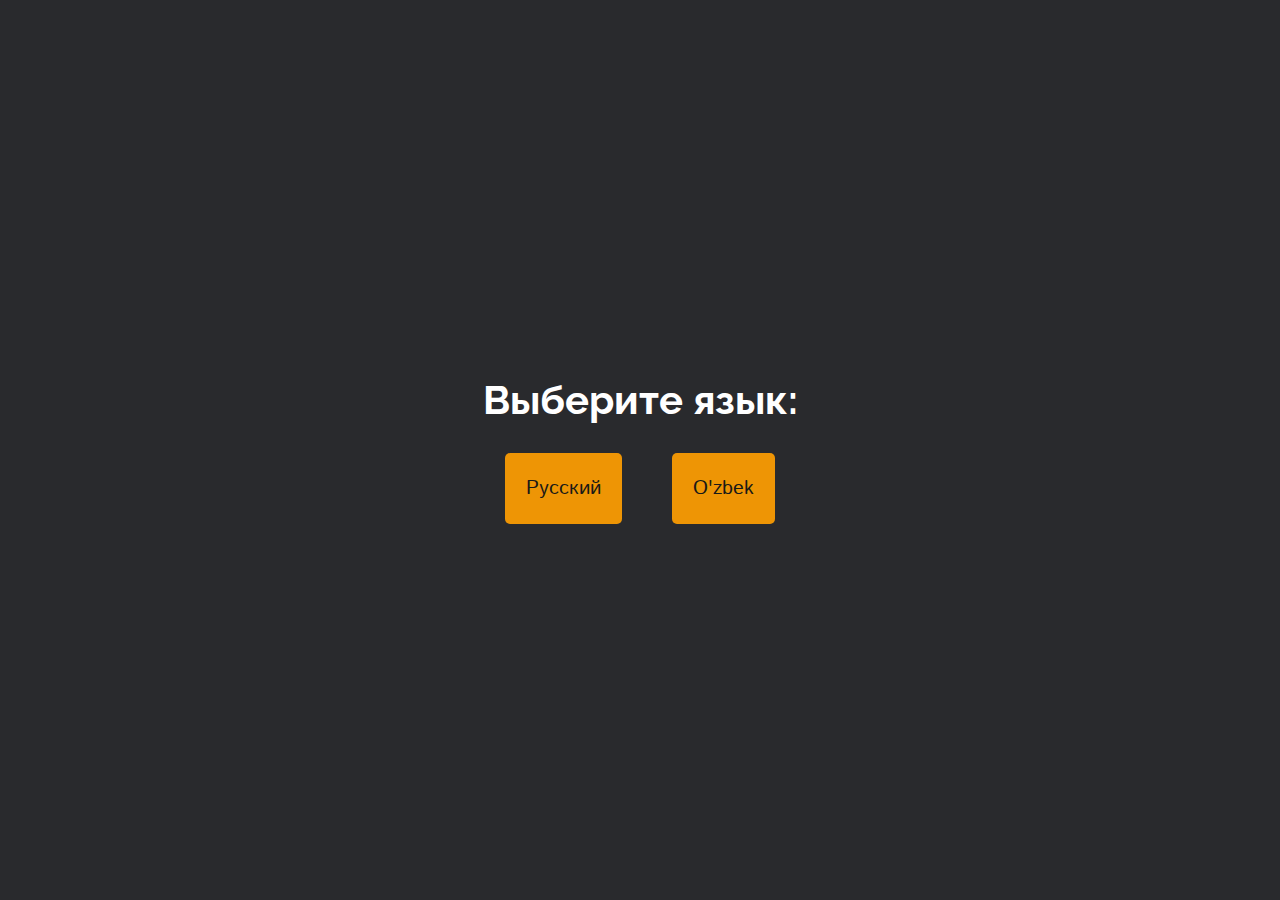
<file: index.html>
<!DOCTYPE html>
<html lang="en">

<head>
  <meta charset="UTF-8">
  <meta name="viewport" content="width=device-width, initial-scale=1.0">
  <link rel="stylesheet" href="./css/style.min.css">
  <title>Выбор языка сайта</title>
</head>

<body>

  <div class="wrapper">
    <h1 class="lang__title">Выберите язык:</h1>
    <ul class="btns">
      <li><a class="btn lang__btn" href="./ru/index.html">Русский</a></li>
      <li><a class="btn lang__btn" href="./uz/index.html">O'zbek</a></li>
    </ul>
  </div>

</body>

</html>
</file>
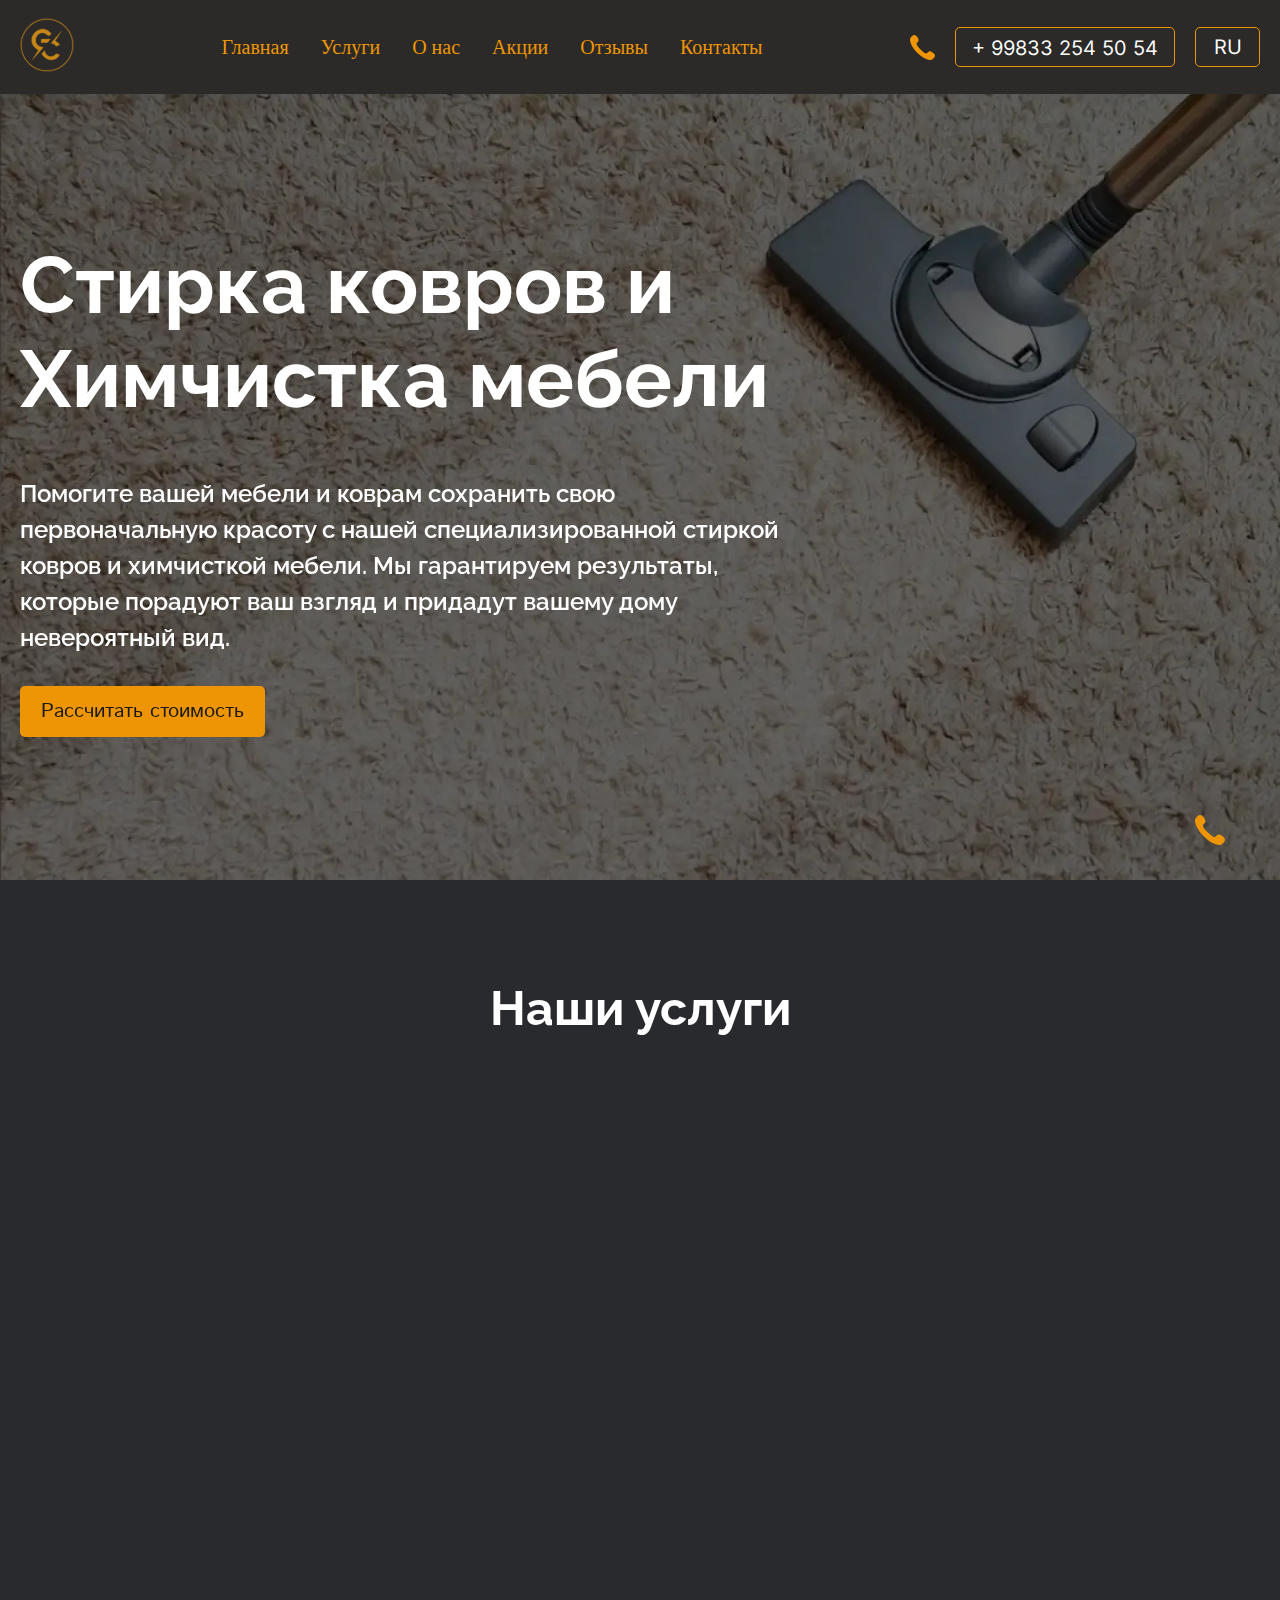
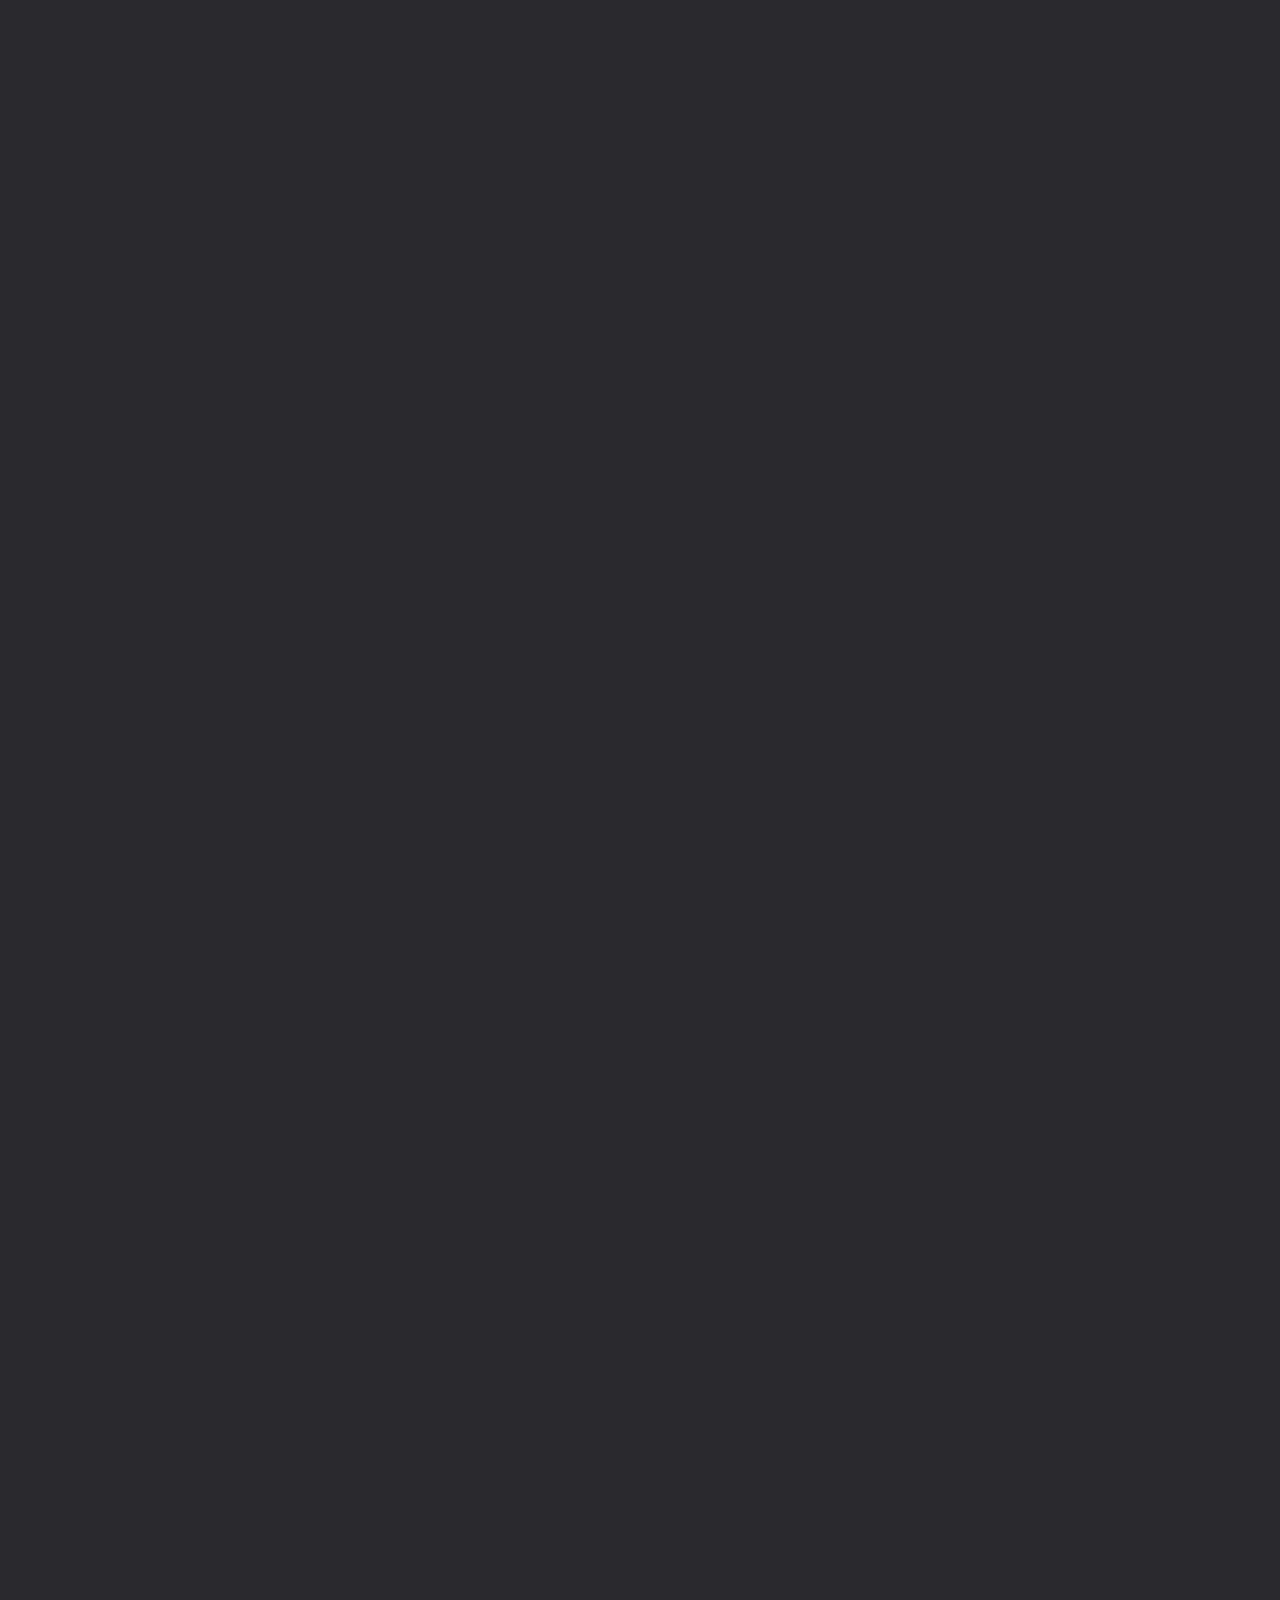
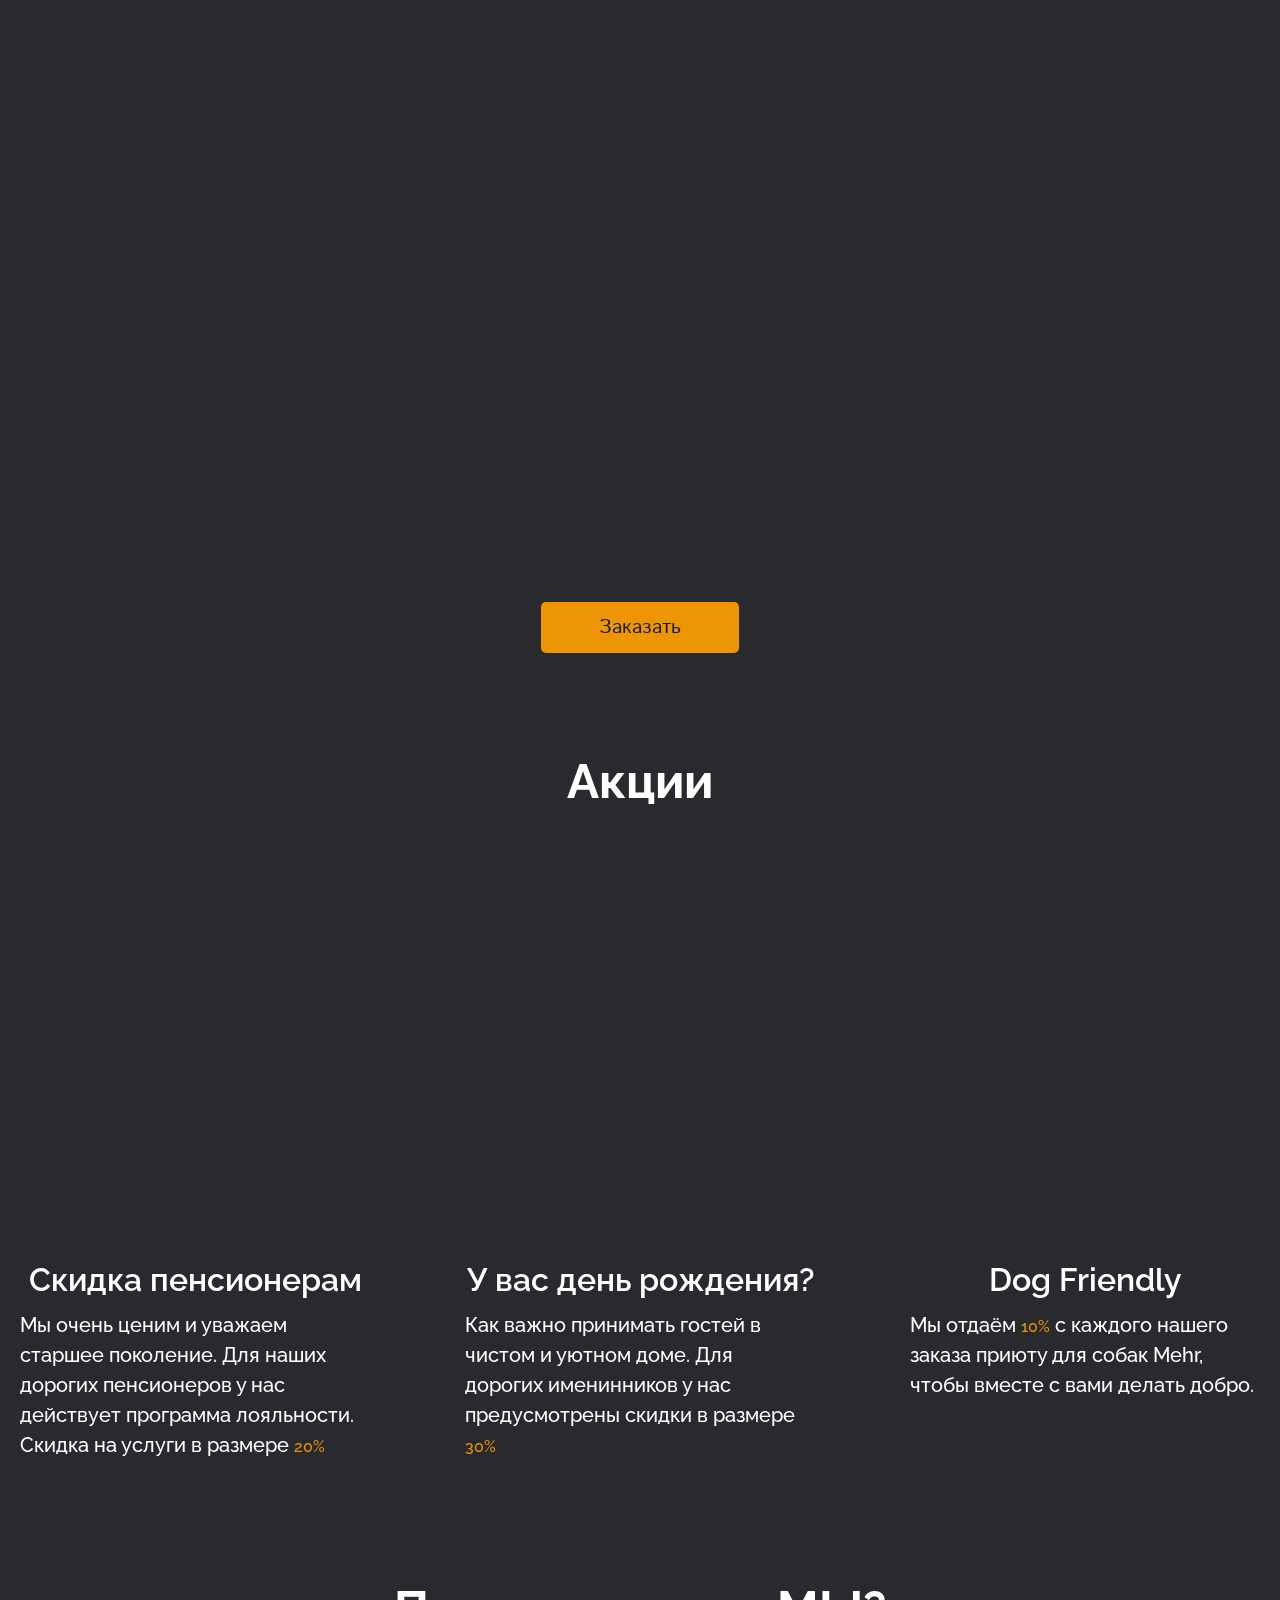
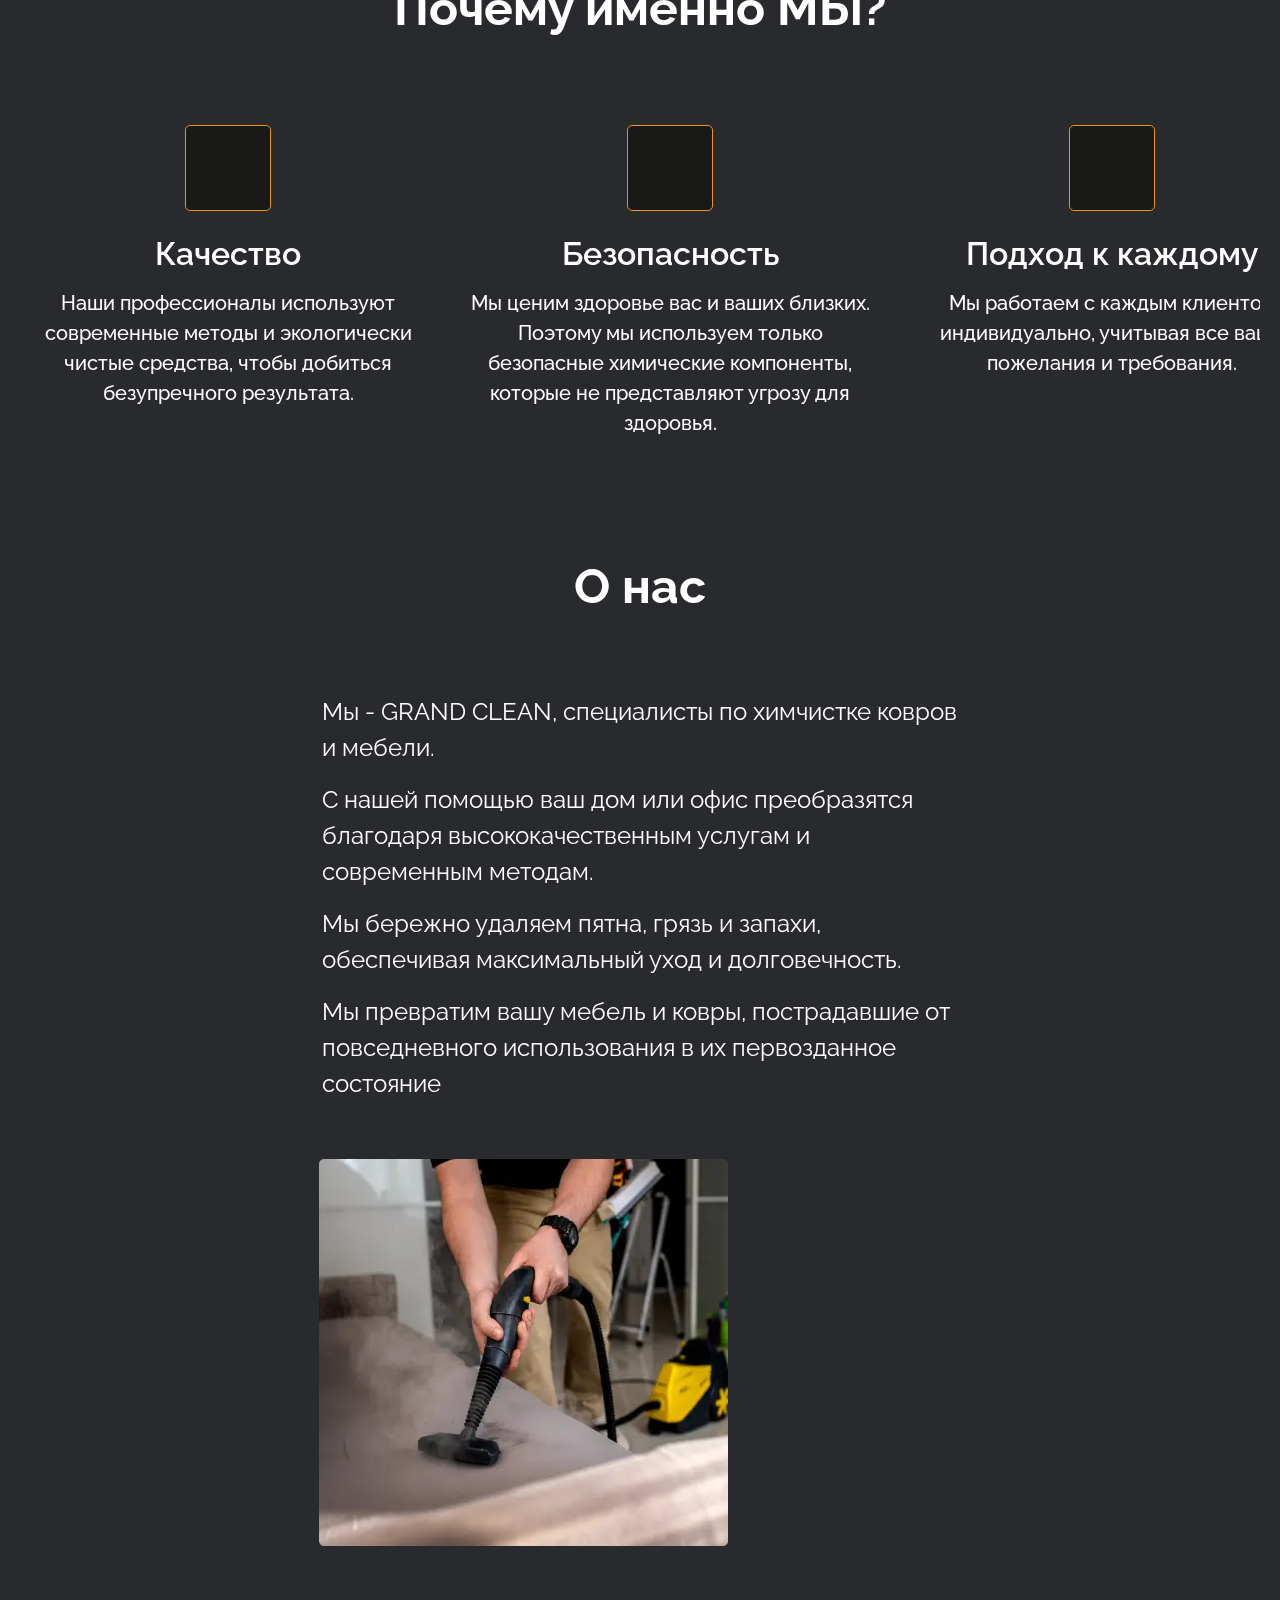
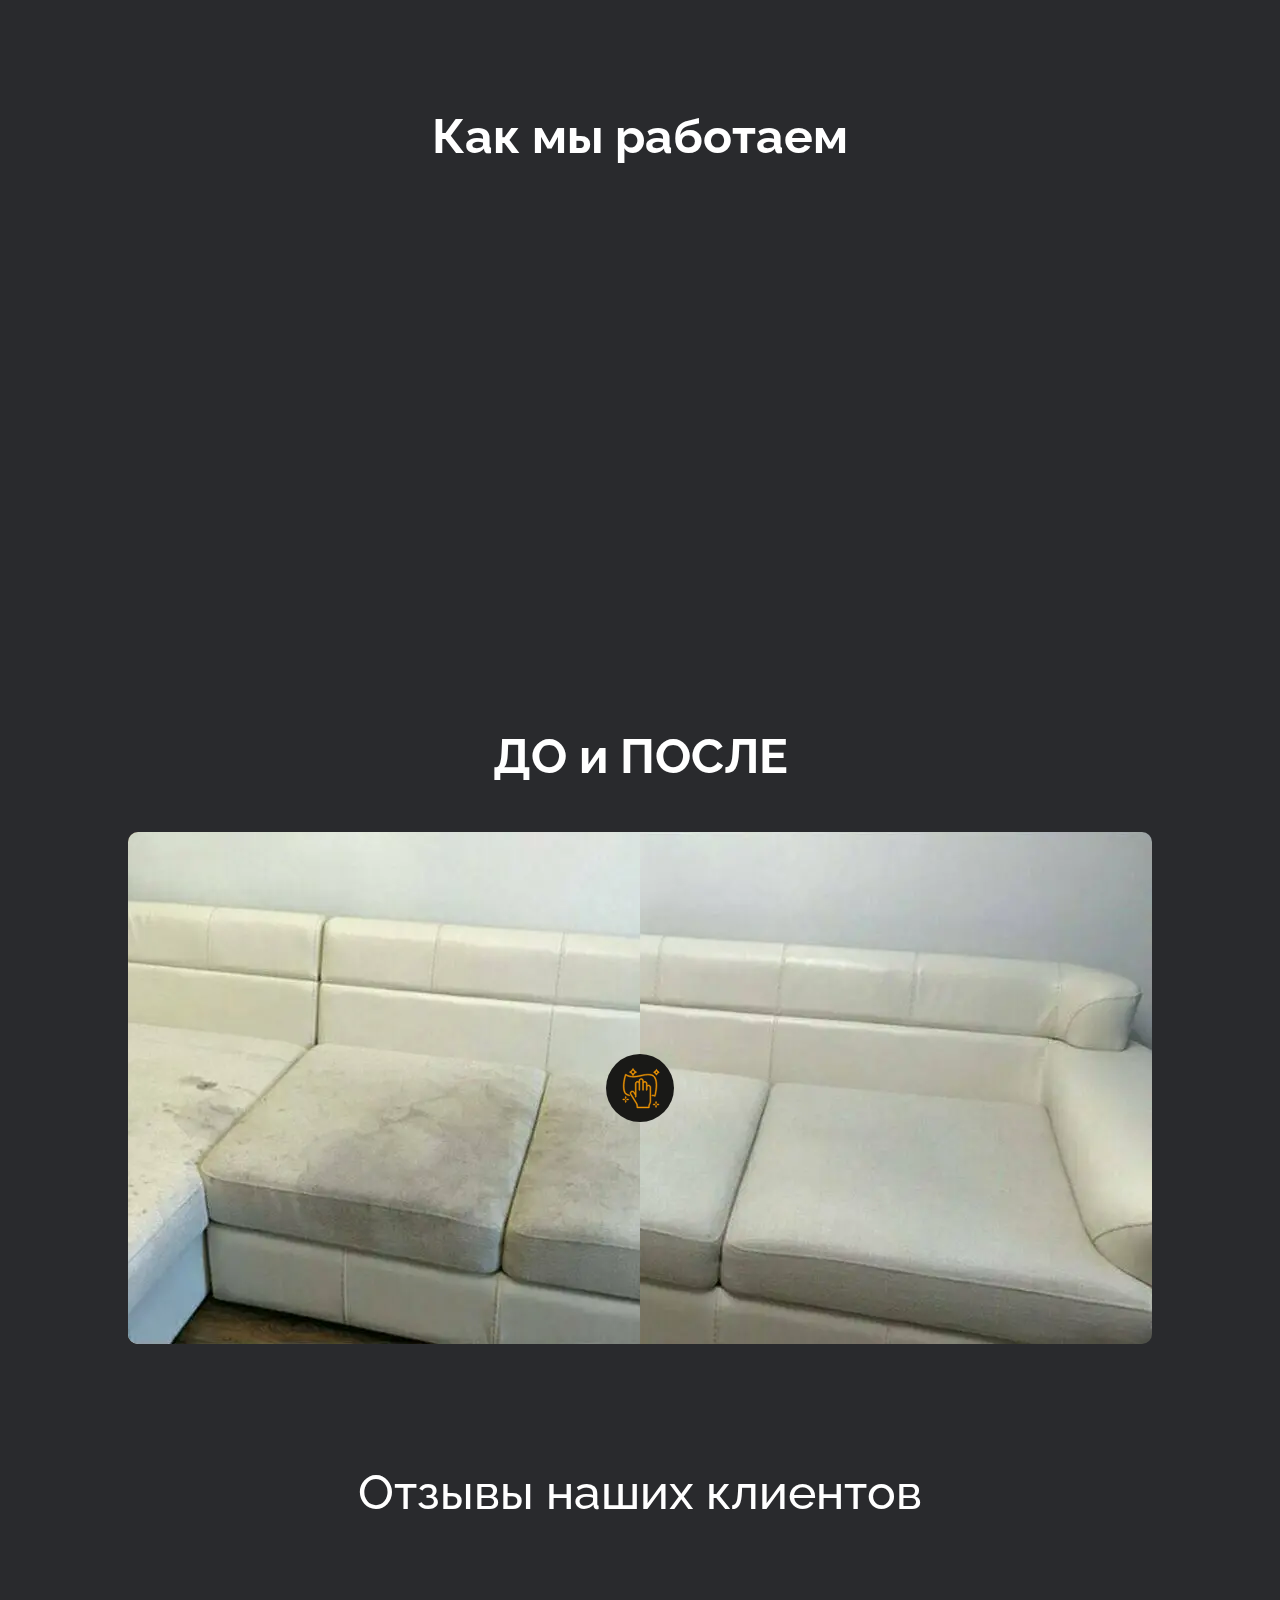
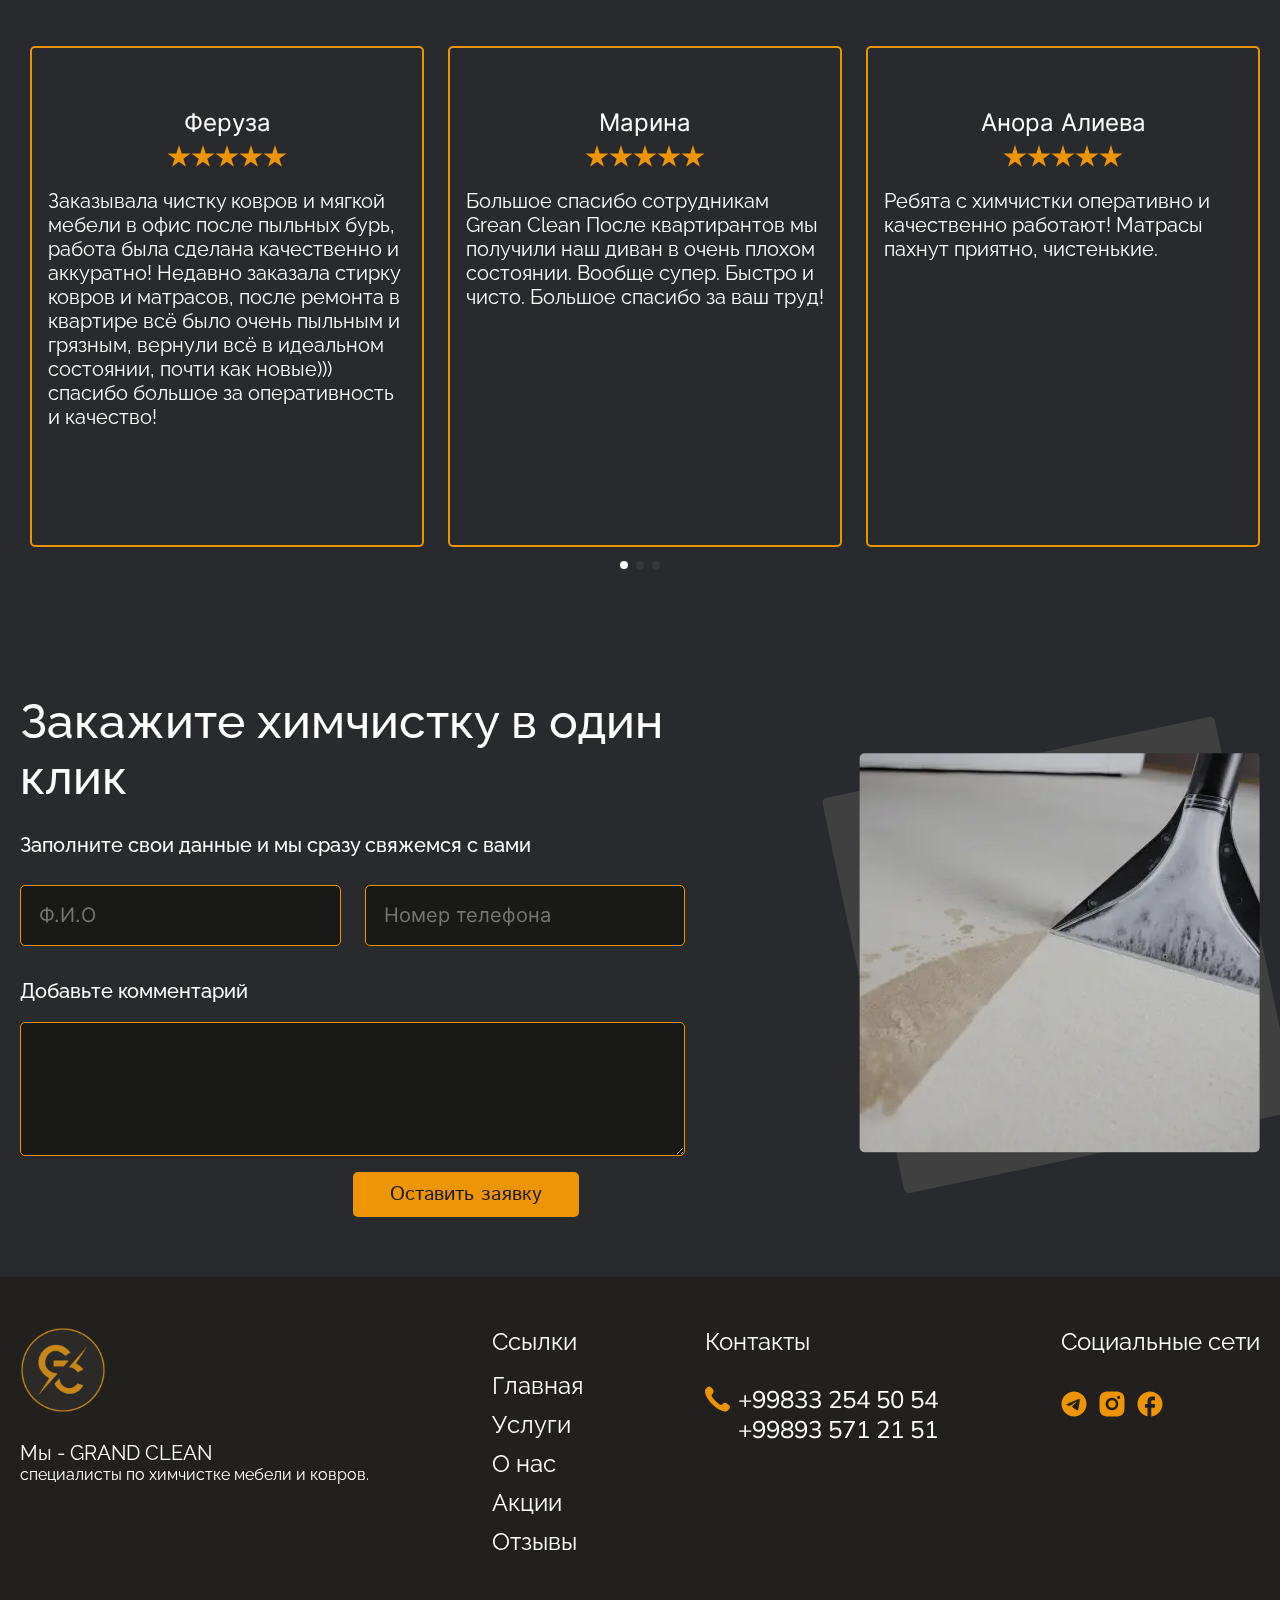
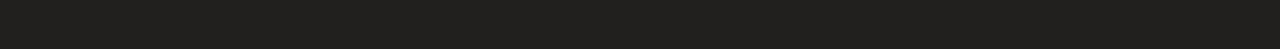
<file: ru/index.html>
<!DOCTYPE html><html lang="ru"><head><meta charset="UTF-8"><meta http-equiv="X-UA-Compatible" content="IE=edge"><meta name="viewport" content="width=device-width,initial-scale=1"><title>GrandClean - Профессиональная химчистка и стирка ковров в Ташкенте | Услуги по чистке мебели, ковров и дезинфекции с гарантией качества</title><meta name="description" content="Ищете надежную химчистку мебели и ковров в Ташкенте? Мы предлагаем высококачественную стирку ковров, химчистку мягкой мебели в Ташкенте, а также профессиональную уборку и дезинфекцию. Наши специалисты гарантируют тщательную обработку и эффективное удаление загрязнений, включая пятна и запахи. Мы используем только безопасные и экологичные средства."><meta name="keywords" content="химчистка, grandclean, grandclean tashkent, стирка ковров, химчистка ковров, чистка ковров, чистка ковров цены, химчистка ковров цены, ковры, химчистка мебели, дезинфекция, чистка мягкой мебели, химчистка мебели цены, мойка ковров, мойка мягкой мебели на дому, химчистка Ташкент"><meta name="robots" content="index, follow"><link rel="icon" href="../images/logo.ico" type="image/x-icon"><!-- Open Graph --><meta property="og:type" content="website"><meta property="og:title" content="GrandClean - Профессиональная химчистка и стирка ковров в Ташкенте | Услуги по чистке мебели, ковров и
    дезинфекции с гарантией качества"><meta property="og:description" content="Ищете надежную химчистку мебели и ковров в Ташкенте? Мы предлагаем высококачественную стирку ковров, химчистку мягкой мебели, а также профессиональную уборку и дезинфекцию. Наши специалисты гарантируют тщательную обработку и эффективное удаление загрязнений, включая пятна и запахи. Мы используем только безопасные и экологичные средства."><meta property="og:image" content="https://grandclean.uz/ru/images/header-bg.webp"><meta property="og:url" content="https://grandclean.uz/ru/"><meta property="og:site_name" content="GRAND CLEAN"><!-- Twitter Card --><meta name="twitter:card" content="summary_large_image"><meta name="twitter:title" content="GrandClean - Профессиональная химчистка и стирка ковров в Ташкенте | Услуги по чистке мебели, ковров и
    дезинфекции с гарантией качества"><meta name="twitter:description" content="Ищете надежную химчистку мебели и ковров в Ташкенте? Мы предлагаем высококачественную стирку ковров, химчистку мягкой мебели, а также профессиональную уборку и дезинфекцию. Наши специалисты гарантируют тщательную обработку и эффективное удаление загрязнений, включая пятна и запахи. Мы используем только безопасные и экологичные средства."><meta name="twitter:image" content="https://grandclean.uz/ru/images/header-bg.webp"><!-- Canonical --><link rel="canonical" href="https://grandclean.uz/ru/"><!-- Structured Data --><script type="application/ld+json">{
          "@context": "https://schema.org",
          "@type": "LocalBusiness",
          "name": "GRAND CLEAN",
          "image": "https://grandclean.uz/ru/images/header-bg.webp",
          "description": "Ищете надежную химчистку мебели и ковров в Ташкенте? Мы предлагаем высококачественную стирку ковров, химчистку мягкой мебели, а также профессиональную уборку и дезинфекцию. Наши специалисты гарантируют тщательную обработку и эффективное удаление загрязнений, включая пятна и запахи. Мы используем только безопасные и экологичные средства.",
          "address": {
            "@type": "PostalAddress",
            "addressLocality": "Ташкент",
            "addressRegion": "Узбекистан",
            "postalCode": "100000",
            "streetAddress": "Улица Примерная 123"
          },
          "openingHours": "Mo-Su 09:00-18:00",
          "telephone": "+998935712151",
          "url": "https://grandclean.uz/ru/"
        }</script><script type="application/ld+json">{
          "@context": "https://schema.org",
          "@type": "BreadcrumbList",
          "itemListElement": [
            {
              "@type": "ListItem",
              "position": 1,
              "name": "Главная",
              "item": "https://grandclean.uz/#body"
            },
            {
              "@type": "ListItem",
              "position": 2,
              "name": "Услуги",
              "item": "https://grandclean.uz/#servicesItem"
            },
            {
              "@type": "ListItem",
              "position": 3,
              "name": "Контакты",
              "item": "https://grandclean.uz/#footer"
            }
          ]
        }</script><meta name="google-site-verification" content="fhEuFkebQNQLQgF5KqOnaUa2CyqECZCqAk2q9ZcdEi4"><meta name="yandex-verification" content="2dc4314f9bbcf872"><meta name="geo.region" content="UZ-TK"><meta name="geo.placename" content="Tashkent"><meta name="geo.position" content="41.2995;69.2401"><meta name="ICBM" content="41.2995, 69.2401"><link rel="alternate" hreflang="ru" href="https://grandclean.uz/ru/index.html"><link rel="alternate" hreflang="uz" href="https://grandclean.uz/uz/index.html"><link rel="apple-touch-icon" sizes="180x180" href="../images/logo.ico"><link rel="stylesheet" href="../css/style.min.css"><link rel="stylesheet" href="../css/libs/swiper.min.css"><link href="https://unpkg.com/aos@2.3.1/dist/aos.css" rel="stylesheet"></head><body id="body"><header class="header"><nav class="nav container" id="nav"><a href="/ru/index.html" class="logo"><img src="../images/svg/logo.svg" alt="Логотип компании Гранд Клин"></a><ul class="nav__list"><li class="nav__list_link"><a href="#body">Главная</a></li><li class="nav__list_link"><a href="#servicesItem" id="servicesLink">Услуги</a></li><li class="nav__list_link"><a href="#about">О нас</a></li><li class="nav__list_link"><a href="#action">Акции</a></li><li class="nav__list_link"><a href="#feedback">Отзывы</a></li><li class="nav__list_link"><a href="#footer">Контакты</a></li><li class="nav__list_link"><a href="https://t.me/GrandCleanUZ" aria-label="Telegram" target="_blank"><svg xmlns="http://www.w3.org/2000/svg" width="25" height="25" viewBox="0 0 25 25" fill="none"><path d="M12.5 0C5.6 0 0 5.6 0 12.5C0 19.4 5.6 25 12.5 25C19.4 25 25 19.4 25 12.5C25 5.6 19.4 0 12.5 0ZM18.3 8.5C18.1125 10.475 17.3 15.275 16.8875 17.4875C16.7125 18.425 16.3625 18.7375 16.0375 18.775C15.3125 18.8375 14.7625 18.3 14.0625 17.8375C12.9625 17.1125 12.3375 16.6625 11.275 15.9625C10.0375 15.15 10.8375 14.7 11.55 13.975C11.7375 13.7875 14.9375 10.875 15 10.6125C15.0087 10.5727 15.0075 10.5315 14.9966 10.4923C14.9857 10.453 14.9654 10.4171 14.9375 10.3875C14.8625 10.325 14.7625 10.35 14.675 10.3625C14.5625 10.3875 12.8125 11.55 9.4 13.85C8.9 14.1875 8.45 14.3625 8.05 14.35C7.6 14.3375 6.75 14.1 6.1125 13.8875C5.325 13.6375 4.7125 13.5 4.7625 13.0625C4.7875 12.8375 5.1 12.6125 5.6875 12.375C9.3375 10.7875 11.7625 9.7375 12.975 9.2375C16.45 7.7875 17.1625 7.5375 17.6375 7.5375C17.7375 7.5375 17.975 7.5625 18.125 7.6875C18.25 7.7875 18.2875 7.925 18.3 8.025C18.2875 8.1 18.3125 8.325 18.3 8.5Z" fill="white"/></svg> </a><a href="https://www.instagram.com/grandcleanuz/" aria-label="Instagram" target="_blank"><svg xmlns="http://www.w3.org/2000/svg" width="25" height="25" viewBox="0 0 25 25" fill="none"><path d="M13.7857 0.00153799C14.6979 -0.00196228 15.6101 0.00720536 16.522 0.0290381L16.7645 0.037788C17.0445 0.0477881 17.3207 0.060288 17.6545 0.075288C18.9845 0.137788 19.892 0.347788 20.6882 0.656538C21.5132 0.974038 22.2082 1.40404 22.9032 2.09904C23.5387 2.72355 24.0305 3.47897 24.3445 4.31279C24.6532 5.10904 24.8632 6.01779 24.9257 7.34779C24.9407 7.68029 24.9532 7.95779 24.9632 8.23779L24.9707 8.48029C24.9929 9.39178 25.0025 10.3035 24.9995 11.2153L25.0007 12.1478V13.7853C25.0038 14.6975 24.9942 15.6096 24.972 16.5215L24.9645 16.764C24.9545 17.044 24.942 17.3203 24.927 17.654C24.8645 18.984 24.652 19.8915 24.3445 20.6878C24.0315 21.5225 23.5396 22.2785 22.9032 22.9028C22.2782 23.5382 21.5224 24.03 20.6882 24.344C19.892 24.6528 18.9845 24.8628 17.6545 24.9253C17.3207 24.9403 17.0445 24.9528 16.7645 24.9628L16.522 24.9703C15.6101 24.9925 14.6979 25.0021 13.7857 24.999L12.8532 25.0003H11.217C10.3048 25.0034 9.39263 24.9938 8.48072 24.9715L8.23822 24.964C7.94148 24.9533 7.64481 24.9408 7.34822 24.9265C6.01822 24.864 5.11072 24.6515 4.31322 24.344C3.47908 24.0307 2.72352 23.5388 2.09947 22.9028C1.46328 22.2781 0.971002 21.5222 0.656971 20.6878C0.348221 19.8915 0.138221 18.984 0.0757212 17.654C0.0617998 17.3574 0.0492997 17.0608 0.0382212 16.764L0.0319714 16.5215C0.00892585 15.6096 -0.00149193 14.6975 0.000721251 13.7853V11.2153C-0.00276746 10.3035 0.00640019 9.39178 0.0282213 8.48029L0.0369713 8.23779C0.0469713 7.95779 0.0594713 7.68029 0.0744713 7.34779C0.136971 6.01654 0.346971 5.11029 0.655721 4.31279C0.969937 3.47856 1.46318 2.72334 2.10072 2.10029C2.72434 1.46373 3.47942 0.971004 4.31322 0.656538C5.11072 0.347788 6.01697 0.137788 7.34822 0.075288L8.23822 0.037788L8.48072 0.0315382C9.3922 0.00850422 10.304 -0.00191356 11.2157 0.000288085L13.7857 0.00153799ZM12.5007 6.25154C11.6726 6.23983 10.8504 6.39282 10.0819 6.70162C9.31347 7.01043 8.61403 7.46889 8.02428 8.05036C7.43453 8.63183 6.96622 9.32471 6.64658 10.0887C6.32694 10.8528 6.16234 11.6727 6.16234 12.5009C6.16234 13.3291 6.32694 14.1491 6.64658 14.9131C6.96622 15.6771 7.43453 16.37 8.02428 16.9515C8.61403 17.5329 9.31347 17.9914 10.0819 18.3002C10.8504 18.609 11.6726 18.762 12.5007 18.7503C14.1583 18.7503 15.748 18.0918 16.9201 16.9197C18.0922 15.7476 18.7507 14.1579 18.7507 12.5003C18.7507 10.8427 18.0922 9.25297 16.9201 8.08087C15.748 6.90877 14.1583 6.25154 12.5007 6.25154ZM12.5007 8.75154C12.9989 8.74236 13.4938 8.83253 13.9567 9.0168C14.4196 9.20106 14.8411 9.47571 15.1967 9.82472C15.5522 10.1737 15.8347 10.5901 16.0275 11.0495C16.2204 11.5089 16.3197 12.0021 16.3198 12.5003C16.3199 12.9985 16.2207 13.4917 16.028 13.9512C15.8353 14.4106 15.553 14.8271 15.1976 15.1762C14.8422 15.5253 14.4207 15.8001 13.9579 15.9845C13.495 16.169 13.0001 16.2593 12.502 16.2503C11.5074 16.2503 10.5536 15.8552 9.85032 15.1519C9.14706 14.4487 8.75197 13.4949 8.75197 12.5003C8.75197 11.5057 9.14706 10.5519 9.85032 9.84864C10.5536 9.14538 11.5074 8.75029 12.502 8.75029L12.5007 8.75154ZM19.0632 4.37654C18.66 4.39268 18.2786 4.56423 17.999 4.85525C17.7194 5.14628 17.5632 5.53421 17.5632 5.93779C17.5632 6.34137 17.7194 6.7293 17.999 7.02032C18.2786 7.31135 18.66 7.4829 19.0632 7.49904C19.4776 7.49904 19.8751 7.33442 20.1681 7.04139C20.4611 6.74837 20.6257 6.35094 20.6257 5.93654C20.6257 5.52214 20.4611 5.12471 20.1681 4.83168C19.8751 4.53866 19.4776 4.37404 19.0632 4.37404V4.37654Z" fill="white"/></svg> </a><a href="https://www.facebook.com/profile.php?id=100092282247198" aria-label="facebook" target="_blank"><svg xmlns="http://www.w3.org/2000/svg" width="25" height="25" viewBox="0 0 25 25" fill="none"><path d="M25 12.5C25 5.6 19.4 0 12.5 0C5.6 0 0 5.6 0 12.5C0 18.55 4.3 23.5875 10 24.75V16.25H7.5V12.5H10V9.375C10 6.9625 11.9625 5 14.375 5H17.5V8.75H15C14.3125 8.75 13.75 9.3125 13.75 10V12.5H17.5V16.25H13.75V24.9375C20.0625 24.3125 25 18.9875 25 12.5Z" fill="white"/></svg></a></li></ul><div class="nav__right"><img class="nav__right_phone" src="../images/svg/phone.svg" alt="Иконка телефона Гранд Клин"> <button class="burger"><img class="nav__right_menu" src="../images/svg/menu.svg" alt="menu"></button> <a href="tel:998332545054" class="nav__right_tel">+ 99833 254 50 54</a><div class="nav__lang"><a href="/ru/index.html" class="nav__lang_btn active rus" data-lang="ru">RU</a> <a href="/uz/index.html" class="nav__lang_btn uzb" data-lang="uz">UZ</a></div></div></nav></header><div class="header__content"><div class="header__content_item container"><img class="header__content_bg" srcset="../images/header-bg-small.webp 768w, ../images/header-bg-medium.webp 1024w, ../images/header-bg-large.webp 1440w" sizes="(max-width: 768px) 100vw, 

                 (max-width: 1024px) 50vw, 

                 1440px" src="../images/header-bg-large.webp" alt="Фон главного экрана с изображением профессионального оборудования для химчистки мебели и чистке ковров"> <img class="header__content_bg" srcset="../images/header__content-bgMini-small.webp 768w, ../images/header__content-bgMini-medium.webp 1024w, ../images/header__content-bgMini-large.webp 1440w" sizes="(max-width: 768px) 100vw, 

                        (max-width: 1024px) 50vw, 

                        1440px" src="../images/header__content-bgMini-large.webp" alt="Дополнительный фон с изображением мебели после профессиональной химчистки"><div class="header__content_inner"><h1 class="header__content_inner-title">Стирка ковров и Химчистка мебели</h1><p class="header__content_inner-desc">Помогите вашей мебели и коврам сохранить свою первоначальную красоту с нашей специализированной стиркой ковров и химчисткой мебели. Мы гарантируем результаты, которые порадуют ваш взгляд и придадут вашему дому невероятный вид.</p><a href="#orderForm" class="header__content_inner-btn btn">Рассчитать стоимость</a></div></div></div><main class="main"><div class="services container" id="servicesItem"><h2 class="services__title">Наши услуги</h2><div class="services__items"><div class="services__item" data-aos="zoom-in"><h3 class="services__item_title">Стирка ковров</h3><p class="services__item_price">от 12.000сум</p><div class="services__item_img"><img src="../images/washing.webp" alt="Профессиональная стирка ковров в Ташкенте с использованием экологичных средств"><h3 class="services__item_img-title">Стирка <span>ковров</span></h3></div><button class="services__item-btn btn"><a href="#orderForm">Заказать</a></button></div><div class="services__item" data-aos="zoom-in"><h3 class="services__item_title">Химчистка мебели</h3><p class="services__item_price">от 50.000сум</p><div class="services__item_img"><img src="../images/dryClean.webp" alt="Химчистка мягкой мебели в Ташкенте, качественное удаление загрязнений"><h3 class="services__item_img-title">Химчистка <span>мебели</span></h3></div><button class="services__item-btn btn"><a href="#orderForm">Заказать</a></button></div><div class="services__item" data-aos="zoom-in"><h3 class="services__item_title">Чистка брусчатки</h3><p class="services__item_price">от 15.000</p><div class="services__item_img"><img src="../images/stone.webp" alt="Эффективная чистка брусчатки в Ташкенте, восстановление внешнего вида"><h3 class="services__item_img-title">Чистка <span>брусчатки</span></h3></div><button class="services__item-btn btn"><a href="#orderForm">Заказать</a></button></div><div class="services__item" data-aos="zoom-in"><h3 class="services__item_title">Профессиональная уборка</h3><p class="services__item_price">от 25.000 за 1 Кв М</p><div class="services__item_img"><img src="../images/cleaning.webp" alt="Профессиональная уборка помещений в Ташкенте, качественная очистка поверхностей"><h3 class="services__item_img-title">Профессиональная <span>уборка</span></h3></div><button class="services__item-btn btn"><a href="#orderForm">Заказать</a></button></div><div class="services__item" data-aos="zoom-in"><h3 class="services__item_title">Мытье фасадов</h3><p class="services__item_price">от 20.000 за 1 Кв М</p><div class="services__item_img"><img src="../images/fasad.webp" alt="Мытье фасадов зданий в Ташкенте, восстановление чистоты и блеска"><h3 class="services__item_img-title">Мытье <span>фасадов</span></h3></div><button class="services__item-btn btn"><a href="#orderForm">Заказать</a></button></div><div class="services__item" data-aos="zoom-in"><h3 class="services__item_title">Мойка окон</h3><p class="services__item_price">от 20.000 за 1 Кв М</p><div class="services__item_img"><img src="../images/window.webp" alt="Профессиональная мойка окон в Ташкенте, кристальная чистота"><h3 class="services__item_img-title">Мойка <span>окон</span></h3></div><button class="services__item-btn btn"><a href="#orderForm">Заказать</a></button></div><div class="services__item" data-aos="zoom-in"><h3 class="services__item_title">Дезинфекция</h3><p class="services__item_price">от 500.000 за комнату</p><div class="services__item_img"><img src="../images/disinfection.webp" alt="Дезинфекция помещений в Ташкенте, профессиональное удаление бактерий и вирусов"><h3 class="services__item_img-title">Дезинфекция</h3></div></div></div><button class="services__btn btn"><a href="#orderForm">Заказать</a></button></div><div class="action container" id="action"><h2 class="action__title">Акции</h2><div class="action__blocks"><div class="action__block"><img src="../images/action1.webp" alt="Скидки пенсионерам на услуги Гранд Клин в Ташкенте" data-aos="fade-up"><h3 class="action__block_title">Скидка пенсионерам</h3><p class="action__block_text">Мы очень ценим и уважаем старшее поколение. Для наших дорогих пенсионеров у нас действует программа лояльности. Скидка на услуги в размере <span>20%</span></p></div><div class="action__block"><img src="../images/action2.webp" alt="Скидки именинникам на услуги Гранд Клин в Ташкенте" data-aos="fade-up"><h3 class="action__block_title">У вас день рождения?</h3><p class="action__block_text">Как важно принимать гостей в чистом и уютном доме. Для дорогих именинников у нас предусмотрены скидки в размере <span>30%</span></p></div><div class="action__block"><img src="../images/action3.webp" alt="Гранд Клин передаёт часть дохода приюту для собак Mehr" data-aos="fade-up"><h3 class="action__block_title">Dog Friendly</h3><p class="action__block_text">Мы отдаём <span>10%</span> с каждого нашего заказа приюту для собак Mehr, чтобы вместе с вами делать добро.</p></div></div></div><section class="us container"><h2 class="us__title">Почему именно МЫ?</h2><div class="us__item"><div class="us__item_card"><div class="us__item_card-left"><img src="../images/svg/quality.svg" alt="Иконка высокого качества услуг Grand Clean" data-aos="zoom-in"></div><div class="us__item_card-right"><h3>Качество</h3><p>Наши профессионалы используют современные методы и экологически чистые средства, чтобы добиться безупречного результата.</p></div></div><div class="us__item_card"><div class="us__item_card-left"><img src="../images/svg/security.svg" alt="Иконка безопасности услуг Grand Clean" data-aos="zoom-in"></div><div class="us__item_card-right"><h3>Безопасность</h3><p>Мы ценим здоровье вас и ваших близких. Поэтому мы используем только безопасные химические компоненты, которые не представляют угрозу для здоровья.</p></div></div><div class="us__item_card"><div class="us__item_card-left"><img src="../images/svg/clients.svg" alt="Иконка индивидуального подхода к клиентам Grand Clean" data-aos="zoom-in"></div><div class="us__item_card-right"><h3>Подход к каждому</h3><p>Мы работаем с каждым клиентом индивидуально, учитывая все ваши пожелания и требования.</p></div></div><div class="us__item_card"><div class="us__item_card-left"><img src="../images/svg/speed.svg" alt="Иконка скорости выполнения работ Grand Clean" data-aos="zoom-in"></div><div class="us__item_card-right"><h3>Скорость</h3><p>Мы ценим ваше время. Поэтому мы выполняем наши работы быстро и эффективно, чтобы вы могли наслаждаться своим чистым и уютным домом как можно скорее.</p></div></div><div class="us__item_card"><div class="us__item_card-left"><img src="../images/svg/price.svg" alt="Иконка доступных цен на услуги Grand Clean" data-aos="zoom-in"></div><div class="us__item_card-right"><h3>Цены</h3><p>Наше качество доступно. Мы предлагаем конкурентоспособные цены, а также специальные предложения и скидки для наших постоянных клиентов.</p></div></div><div class="us__item_card"><div class="us__item_card-left"><img src="../images/svg/comfort.svg" alt="Иконка удобства сервиса Grand Clean" data-aos="zoom-in"></div><div class="us__item_card-right"><h3>Удобство</h3><p>Мы заботимся о вашем комфорте. У нас есть удобная система онлайн-заказов, гибкое расписание работы и доставка мебели и ковров после обслуживания.</p></div></div></div></section><div class="about container" id="about"><h2 class="about__title">О нас</h2><div class="about__inner"><div class="about__inner_left"><p class="about__inner_left-text">Мы - GRAND CLEAN, специалисты по химчистке ковров и мебели.</p><p class="about__inner_left-text">С нашей помощью ваш дом или офис преобразятся благодаря высококачественным услугам и современным методам.</p><p class="about__inner_left-text">Мы бережно удаляем пятна, грязь и запахи, обеспечивая максимальный уход и долговечность.</p><p class="about__inner_left-text">Мы превратим вашу мебель и ковры, пострадавшие от повседневного использования в их первозданное состояние</p></div><div class="about__inner_right"><img class="about__inner_right-img" src="../images/AboutOne.webp" alt="Химчистка ковров с использованием профессионального оборудования в Ташкенте"> <img class="about__inner_right-img" src="../images/AboutThree.webp" alt="Эффективная чистка мебели парогенератором, химчистка диванов в Ташкенте"> <img class="about__inner_right-img" src="../images/AboutFour.webp" alt="Удаление загрязнений с поверхностей мебели, профессиональная уборка"> <img class="about__inner_right-img" src="../images/AboutFifth.webp" alt="Мойка полов, профессиональная уборка и дезинфекция помещений"></div></div></div><div class="works container"><h2 class="works__title">Как мы работаем</h2><div class="works__items"><div class="works__items_item" data-aos="fade-left"><div class="works__items_item-number"><p>1</p></div><p class="works__items_item-text"><span>Подготовка:</span> Анализ материала и состояния мебели/ ковра</p></div><div class="works__items_item" data-aos="fade-left"><div class="works__items_item-number"><p>2</p></div><p class="works__items_item-text"><span>Удаление пыли и грязи:</span> глубокая очистка поверхности</p></div><div class="works__items_item" data-aos="fade-left"><div class="works__items_item-number"><p>3</p></div><p class="works__items_item-text"><span>Предварительная обработка пятен:</span> удаление различных видов пятен</p></div><div class="works__items_item" data-aos="fade-left"><div class="works__items_item-number"><p>4</p></div><p class="works__items_item-text"><span>Химчистка:</span> Использование специальных растворов и оборудования</p></div><div class="works__items_item" data-aos="fade-left"><div class="works__items_item-number"><p>5</p></div><p class="works__items_item-text"><span>Проверка качества:</span> мы тщательно проверяем работу</p></div></div></div><div class="beforeAfter"><h2 class="beforeAfter__title">ДО и ПОСЛЕ</h2><div class="beforeAfter__items"><svg class="beforeAfter__items_icons" width="68" height="68" viewBox="0 0 68 68" fill="none" xmlns="http://www.w3.org/2000/svg"><circle cx="34" cy="34" r="34" fill="#191917"/><path d="M18.402 44.9753H17.1864C16.9321 44.9753 16.7212 45.1862 16.7212 45.4405C16.7212 45.6948 16.9321 45.9056 17.1864 45.9056H18.402C18.5253 45.9056 18.6437 45.8566 18.7309 45.7694C18.8181 45.6822 18.8671 45.5639 18.8671 45.4405C18.8671 45.3171 18.8181 45.1988 18.7309 45.1116C18.6437 45.0243 18.5253 44.9753 18.402 44.9753ZM22.2039 44.9753H20.9883C20.734 44.9753 20.5231 45.1862 20.5231 45.4405C20.5231 45.6948 20.734 45.9056 20.9883 45.9056H22.2039C22.4582 45.9056 22.6691 45.6948 22.6691 45.4405C22.6691 45.1862 22.4582 44.9753 22.2039 44.9753ZM19.6982 42.4634C19.4439 42.4634 19.2331 42.6743 19.2331 42.9286V44.1442C19.2331 44.3985 19.4439 44.6094 19.6982 44.6094C19.9525 44.6094 20.1634 44.3985 20.1634 44.1442V42.9286C20.1634 42.6743 19.9525 42.4634 19.6982 42.4634ZM19.6982 46.2654C19.4439 46.2654 19.2331 46.4762 19.2331 46.7305V47.9462C19.2331 48.2004 19.4439 48.4113 19.6982 48.4113C19.9525 48.4113 20.1634 48.2004 20.1634 47.9462V46.7305C20.1634 46.4762 19.9525 46.2654 19.6982 46.2654ZM48.7491 49.9929H47.5335C47.2792 49.9929 47.0684 50.2037 47.0684 50.458C47.0684 50.7123 47.2792 50.9232 47.5335 50.9232H48.7491C49.0034 50.9232 49.2143 50.7123 49.2143 50.458C49.2143 50.2037 49.0034 49.9929 48.7491 49.9929ZM52.5511 49.9929H51.3355C51.0812 49.9929 50.8703 50.2037 50.8703 50.458C50.8703 50.7123 51.0812 50.9232 51.3355 50.9232H52.5511C52.8054 50.9232 53.0162 50.7123 53.0162 50.458C53.0162 50.2037 52.8054 49.9929 52.5511 49.9929ZM50.0392 47.481C49.7849 47.481 49.574 47.6919 49.574 47.9462V49.1618C49.574 49.4161 49.7849 49.6269 50.0392 49.6269C50.2935 49.6269 50.5044 49.4161 50.5044 49.1618V47.9462C50.5044 47.6919 50.2997 47.481 50.0392 47.481ZM50.0392 51.2829C49.7849 51.2829 49.574 51.4938 49.574 51.7481V52.9637C49.574 53.218 49.7849 53.4289 50.0392 53.4289C50.2935 53.4289 50.5044 53.218 50.5044 52.9637V51.7481C50.5044 51.4876 50.2997 51.2829 50.0392 51.2829ZM52.9666 17.7726C52.4757 17.6119 52.0295 17.3378 51.6642 16.9725C51.2989 16.6073 51.0248 16.1611 50.8641 15.6701C50.8021 15.4778 50.6222 15.3476 50.4237 15.3476C50.2253 15.3476 50.0454 15.4778 49.9834 15.6701C49.8227 16.1611 49.5486 16.6073 49.1833 16.9725C48.818 17.3378 48.3718 17.6119 47.8808 17.7726C47.6886 17.8347 47.5583 18.0145 47.5583 18.213C47.5583 18.4115 47.6886 18.5913 47.8808 18.6533C48.8732 18.9759 49.6609 19.7635 49.9834 20.7559C50.0454 20.9481 50.2253 21.0784 50.4237 21.0784C50.6222 21.0784 50.8021 20.9481 50.8641 20.7559C51.1866 19.7635 51.9743 18.9759 52.9666 18.6533C53.1589 18.5913 53.2891 18.4115 53.2891 18.213C53.2891 18.0145 53.1589 17.8347 52.9666 17.7726ZM50.4237 19.5341C50.0865 19.0014 49.6353 18.5502 49.1027 18.213C49.6361 17.8781 50.0826 17.4253 50.4237 16.8919C50.7586 17.4253 51.2114 17.8719 51.7448 18.213C51.2114 18.5479 50.7586 19.0007 50.4237 19.5341ZM23.742 18.5231C25.0755 18.9573 26.1299 20.0178 26.5702 21.3513C26.6322 21.5436 26.8121 21.6738 27.0106 21.6738C27.209 21.6738 27.3889 21.5436 27.4509 21.3513C27.8851 20.0178 28.9456 18.9635 30.2791 18.5231C30.4714 18.4611 30.6016 18.2812 30.6016 18.0828C30.6016 17.8843 30.4714 17.7044 30.2791 17.6424C29.6195 17.4247 29.0201 17.0555 28.529 16.5644C28.0378 16.0732 27.6686 15.4738 27.4509 14.8142C27.3889 14.6219 27.209 14.4917 27.0106 14.4917C26.8121 14.4917 26.6322 14.6219 26.5702 14.8142C26.3526 15.4738 25.9833 16.0732 25.4922 16.5644C25.001 17.0555 24.4016 17.4247 23.742 17.6424C23.5498 17.7044 23.4195 17.8843 23.4195 18.0828C23.4195 18.2812 23.5498 18.4611 23.742 18.5231ZM27.0106 16.0919C27.4836 16.9184 28.1688 17.6036 28.9953 18.0765C28.1688 18.5495 27.4836 19.2347 27.0106 20.0612C26.5376 19.2347 25.8524 18.5495 25.0259 18.0765C25.8524 17.6036 26.5376 16.9184 27.0106 16.0919ZM42.7703 31.0453C42.1997 30.9894 41.6291 31.1507 41.1763 31.4856V29.7428C41.1763 28.5272 40.2646 27.4852 39.0986 27.3736C38.528 27.3178 37.9574 27.479 37.5046 27.8139V26.8712C37.5046 25.6556 36.5929 24.6136 35.4269 24.502C34.7757 24.44 34.1307 24.657 33.6531 25.0912C33.1755 25.5253 32.9026 26.1456 32.9026 26.7906V27.8139C32.4499 27.479 31.8793 27.3178 31.3087 27.3736C30.1427 27.4852 29.2309 28.5272 29.2309 29.7428V39.4988L28.3626 38.0971C27.6928 37.0055 26.3221 36.6086 25.2492 37.1978C24.691 37.5017 24.2878 38.0103 24.1266 38.6305C23.9653 39.2383 24.0646 39.8958 24.3933 40.4291L30.0248 49.5587C30.5149 50.3552 30.7746 51.2719 30.7753 52.207V53.4103C30.7753 53.6645 30.9862 53.8754 31.2404 53.8754H42.9625C43.2168 53.8754 43.4277 53.6645 43.4277 53.4103V52.5792C43.4277 51.7171 43.651 50.8612 44.0727 50.1045C44.5739 49.2103 44.8366 48.2022 44.8356 47.1771V33.4083C44.848 32.1989 43.9363 31.1569 42.7703 31.0453ZM43.9177 47.1833C43.9177 48.0454 43.6944 48.9013 43.2726 49.658C42.7715 50.5522 42.5087 51.5603 42.5098 52.5854V52.9513H31.718V52.207C31.718 51.0969 31.4079 50.0115 30.8311 49.0687L25.1995 39.9392C25.1017 39.7804 25.037 39.6035 25.0093 39.4191C24.9816 39.2348 24.9915 39.0467 25.0383 38.8662C25.1375 38.5003 25.3732 38.1964 25.7081 38.0165C26.3345 37.6754 27.178 37.9297 27.5812 38.5871L29.2372 41.2726V42.8418C29.2372 43.0961 29.448 43.3069 29.7023 43.3069C29.9566 43.3069 30.1675 43.0961 30.1675 42.8418V29.7428C30.1675 28.9986 30.7071 28.3659 31.4017 28.2977C31.7924 28.2605 32.1708 28.3845 32.4623 28.645C32.7476 28.9055 32.9088 29.2714 32.9088 29.656V35.9388C32.9088 36.1931 33.1197 36.4039 33.374 36.4039C33.6283 36.4039 33.8392 36.1931 33.8392 35.9388V26.7906C33.8392 26.406 34.0004 26.0339 34.2857 25.7796C34.5772 25.5191 34.9493 25.3951 35.3463 25.4323C36.0409 25.5005 36.5805 26.1332 36.5805 26.8774V35.9512C36.5805 36.2055 36.7914 36.4163 37.0457 36.4163C37.3 36.4163 37.5108 36.2055 37.5108 35.9512V29.6622C37.5108 29.2776 37.6721 28.9055 37.9574 28.6512C38.2489 28.3907 38.621 28.2667 39.018 28.3039C39.7126 28.3721 40.2522 29.0048 40.2522 29.749V35.9512C40.2522 36.2055 40.4631 36.4163 40.7174 36.4163C40.9716 36.4163 41.1825 36.2055 41.1825 35.9512V33.3401C41.1825 32.9555 41.3438 32.5834 41.6291 32.3291C41.9206 32.0686 42.2927 31.9446 42.6896 31.9818C43.3843 32.05 43.9239 32.6826 43.9239 33.4269V47.1833H43.9177Z" fill="#EE9505" stroke="#EE9505" stroke-width="0.5"/><path d="M48.9351 22.8645C47.8187 21.2953 46.2372 20.427 44.2587 20.2844C40.8971 19.8812 37.5914 20.5821 34.3973 21.2581C29.3735 22.3187 24.6289 23.3172 19.94 20.2286C19.816 20.1479 19.6671 20.1293 19.5307 20.179C19.3942 20.2286 19.2888 20.334 19.2392 20.4705C17.4158 26.04 16.1443 34.2392 18.588 39.0521C19.3818 40.3608 20.9076 41.2725 23.2458 41.8369C23.5001 41.8989 23.7482 41.7439 23.8102 41.4958C23.8722 41.2477 23.7171 40.9934 23.4691 40.9376C21.4161 40.4414 20.0393 39.6475 19.4066 38.6056C17.3227 34.4935 18.1538 27.082 19.94 21.3264C24.7901 24.2352 29.7705 23.1808 34.5833 22.1636C37.7092 21.5062 40.9405 20.824 44.1657 21.2085C45.9023 21.3326 47.2171 22.052 48.1723 23.3979C51.4718 28.0371 49.3011 38.5187 48.6374 41.3283C48.1289 41.105 47.3598 40.981 46.2558 40.9438C45.9767 40.9314 45.7844 41.136 45.772 41.3903C45.7658 41.6446 45.9643 41.8617 46.2186 41.8741C48.2467 41.9423 48.4638 42.3021 48.4824 42.3393C48.5568 42.5067 48.7243 42.6184 48.9103 42.6184H48.9475C49.146 42.606 49.3135 42.4633 49.3631 42.2772C49.5119 41.7191 52.9913 28.5767 48.9351 22.8645Z" fill="#EE9505" stroke="#EE9505" stroke-width="0.5"/></svg><div class="beforeAfter__items_left"><img src="../images/after.webp" alt="Результат химчистки: чистый ковер после обработки" class="beforeAfter__items_left-img"></div><div class="beforeAfter__items_right"><img src="../images/before.webp" alt="До химчистки: загрязнённый ковер перед обработкой" class="beforeAfter__items_left-img"></div></div></div><div class="feedback container" id="feedback"><h2 class="feedback__title">Отзывы наших клиентов</h2><div class="swiper"><div class="swiper-wrapper"><div class="swiper-slide feedback__item"><h3 class="feedback__item_title">Феруза</h3><div class="feedback__item_stars"><div class="feedback__item_stars-star star"></div><div class="feedback__item_stars-star star"></div><div class="feedback__item_stars-star star"></div><div class="feedback__item_stars-star star"></div><div class="feedback__item_stars-star star"></div></div><p class="feedback__item_text">Заказывала чистку ковров и мягкой мебели в офис после пыльных бурь, работа была сделана качественно и аккуратно! Недавно заказала стирку ковров и матрасов, после ремонта в квартире всё было очень пыльным и грязным, вернули всё в идеальном состоянии, почти как новые))) спасибо большое за оперативность и качество!</p></div><div class="swiper-slide feedback__item"><h3 class="feedback__item_title">Марина</h3><div class="feedback__item_stars"><div class="feedback__item_stars-star star"></div><div class="feedback__item_stars-star star"></div><div class="feedback__item_stars-star star"></div><div class="feedback__item_stars-star star"></div><div class="feedback__item_stars-star star"></div></div><p class="feedback__item_text">Большое спасибо сотрудникам Grean Clean После квартирантов мы получили наш диван в очень плохом состоянии. Вообще супер. Быстро и чисто. Большое спасибо за ваш труд!</p></div><div class="swiper-slide feedback__item"><h3 class="feedback__item_title">Анора Алиева</h3><div class="feedback__item_stars"><div class="feedback__item_stars-star star"></div><div class="feedback__item_stars-star star"></div><div class="feedback__item_stars-star star"></div><div class="feedback__item_stars-star star"></div><div class="feedback__item_stars-star star"></div></div><p class="feedback__item_text">Ребята с химчистки оперативно и качественно работают! Матрасы пахнут приятно, чистенькие.</p></div><div class="swiper-slide feedback__item"><h3 class="feedback__item_title">Анна Викторовна</h3><div class="feedback__item_stars"><div class="feedback__item_stars-star star"></div><div class="feedback__item_stars-star star"></div><div class="feedback__item_stars-star star"></div><div class="feedback__item_stars-star star"></div><div class="feedback__item_stars-star star"></div></div><p class="feedback__item_text">Спасибо большое за вашу работу! Палас прямо как новенький! Краски стали даже ярче и пушистенький! Очень довольны! Спасибо</p></div><div class="swiper-slide feedback__item"><h3 class="feedback__item_title">Арслан</h3><div class="feedback__item_stars"><div class="feedback__item_stars-star star"></div><div class="feedback__item_stars-star star"></div><div class="feedback__item_stars-star star"></div><div class="feedback__item_stars-star star"></div><div class="feedback__item_stars-star star"></div></div><p class="feedback__item_text">Ребята отлично сработали! Получил после химчистки очень чистый диван. Хорошая компания по чистке мебели. Особенно хочу отметить качественную работу мастеров.</p></div></div><div class="swiper-pagination"></div></div></div><div class="order container" id="orderForm"><div class="order__left"><h2 class="order__left_title">Закажите химчистку в один клик</h2><p class="order__left_text">Заполните свои данные и мы сразу свяжемся с вами</p><form action="#" class="order__left_form" method="POST" id="form"><div class="order__left_form-inputs"><label><input id="name" type="text" placeholder="Ф.И.О" name="name" data-validate-field="name"></label> <label><input id="tel" type="tel" placeholder="Номер телефона" name="tel" data-validate-field="tel" inputmode="tel"></label></div><label for="msg" class="order__left_form-label"><span>Добавьте комментарий</span> <textarea id="msg" name="msg"></textarea></label> <button type="submit" class="order__left_form-btn btn">Оставить заявку</button></form></div><div class="order__right"><img src="../images/order-img.webp" alt="Процесс глубокой чистки поверхности с использованием профессионального оборудования"></div></div></main><footer class="footer" id="footer"><div class="footer__items container"><div class="footer__items_logo"><a href="/ru/index.html"><img src="../images/svg/logo.svg" alt="Логотип Grand Clean"></a><p class="footer__items_logo-text">Мы - GRAND CLEAN <span>специалисты по химчистке мебели и ковров.</span></p></div><div class="footer__items_links"><h3 class="footer__items_links-title">Ссылки</h3><ul class="footer__items_links-list"><li class="footer__items_links-list__link"><a href="#body">Главная</a></li><li class="footer__items_links-list__link"><a href="#servicesItem">Услуги</a></li><li class="footer__items_links-list__link"><a href="#about">О нас</a></li><li class="footer__items_links-list__link"><a href="#action">Акции</a></li><li class="footer__items_links-list__link"><a href="#feedback">Отзывы</a></li></ul></div><div class="footer__items_contacts"><h3 class="footer__items_contacts-title">Контакты</h3><div class="footer__items_contacts-links"><a href="tel:+998332545054"><img src="../images/svg/phone.svg" alt="phone img"> +99833 254 50 54</a> <a href="tel:+998935712151">+99893 571 21 51</a></div></div><div class="footer__items_socials"><h3 class="footer__items_socials-title">Социальные сети</h3><div class="footer__items_socials-icons"><a href="https://t.me/GrandCleanUZ" target="_blank"><svg width="26" height="26" viewBox="0 0 26 26" fill="none" xmlns="http://www.w3.org/2000/svg" role="img" aria-label="Иконка Telegram"><path d="M13 0.5C6.1 0.5 0.5 6.1 0.5 13C0.5 19.9 6.1 25.5 13 25.5C19.9 25.5 25.5 19.9 25.5 13C25.5 6.1 19.9 0.5 13 0.5ZM18.8 9C18.6125 10.975 17.8 15.775 17.3875 17.9875C17.2125 18.925 16.8625 19.2375 16.5375 19.275C15.8125 19.3375 15.2625 18.8 14.5625 18.3375C13.4625 17.6125 12.8375 17.1625 11.775 16.4625C10.5375 15.65 11.3375 15.2 12.05 14.475C12.2375 14.2875 15.4375 11.375 15.5 11.1125C15.5087 11.0727 15.5075 11.0315 15.4966 10.9923C15.4857 10.953 15.4654 10.9171 15.4375 10.8875C15.3625 10.825 15.2625 10.85 15.175 10.8625C15.0625 10.8875 13.3125 12.05 9.9 14.35C9.4 14.6875 8.95 14.8625 8.55 14.85C8.1 14.8375 7.25 14.6 6.6125 14.3875C5.825 14.1375 5.2125 14 5.2625 13.5625C5.2875 13.3375 5.6 13.1125 6.1875 12.875C9.8375 11.2875 12.2625 10.2375 13.475 9.7375C16.95 8.2875 17.6625 8.0375 18.1375 8.0375C18.2375 8.0375 18.475 8.0625 18.625 8.1875C18.75 8.2875 18.7875 8.425 18.8 8.525C18.7875 8.6 18.8125 8.825 18.8 9Z" fill="#EE9505"/></svg> </a><a href="https://www.instagram.com/grandcleanuz/" target="_blank" role="img" aria-label="Иконка Instagram"><svg width="26" height="26" viewBox="0 0 26 26" fill="none" xmlns="http://www.w3.org/2000/svg"><path d="M14.2852 0.501294C15.1974 0.497794 16.1096 0.506961 17.0215 0.528794L17.264 0.537544C17.544 0.547544 17.8202 0.560044 18.154 0.575044C19.484 0.637544 20.3915 0.847544 21.1877 1.15629C22.0127 1.47379 22.7077 1.90379 23.4027 2.59879C24.0382 3.2233 24.53 3.97873 24.844 4.81254C25.1527 5.60879 25.3627 6.51754 25.4252 7.84754C25.4402 8.18004 25.4527 8.45754 25.4627 8.73754L25.4702 8.98004C25.4924 9.89153 25.502 10.8033 25.499 11.715L25.5002 12.6475V14.285C25.5033 15.1972 25.4937 16.1094 25.4715 17.0213L25.464 17.2638C25.454 17.5438 25.4415 17.82 25.4265 18.1538C25.364 19.4838 25.1515 20.3913 24.844 21.1875C24.531 22.0222 24.0391 22.7783 23.4027 23.4025C22.7777 24.0379 22.0219 24.5297 21.1877 24.8438C20.3915 25.1525 19.484 25.3625 18.154 25.425C17.8202 25.44 17.544 25.4525 17.264 25.4625L17.0215 25.47C16.1096 25.4923 15.1974 25.5019 14.2852 25.4988L13.3527 25.5H11.7165C10.8043 25.5031 9.89214 25.4935 8.98023 25.4713L8.73773 25.4638C8.441 25.453 8.14432 25.4405 7.84773 25.4263C6.51773 25.3638 5.61023 25.1513 4.81273 24.8438C3.97859 24.5305 3.22303 24.0386 2.59898 23.4025C1.96279 22.7779 1.47051 22.022 1.15648 21.1875C0.847733 20.3913 0.637733 19.4838 0.575233 18.1538C0.561312 17.8572 0.548811 17.5605 0.537733 17.2638L0.531483 17.0213C0.508438 16.1094 0.49802 15.1972 0.500233 14.285V11.715C0.496744 10.8033 0.505912 9.89154 0.527733 8.98004L0.536483 8.73754C0.546483 8.45754 0.558983 8.18004 0.573983 7.84754C0.636483 6.51629 0.846483 5.61004 1.15523 4.81254C1.46945 3.97832 1.96269 3.2231 2.60023 2.60004C3.22385 1.96348 3.97893 1.47076 4.81273 1.15629C5.61023 0.847544 6.51648 0.637544 7.84773 0.575044L8.73773 0.537544L8.98023 0.531294C9.89171 0.50826 10.8035 0.497842 11.7152 0.500044L14.2852 0.501294ZM13.0002 6.75129C12.1721 6.73958 11.3499 6.89257 10.5815 7.20138C9.81298 7.51018 9.11354 7.96864 8.52379 8.55011C7.93404 9.13158 7.46573 9.82447 7.14609 10.5885C6.82645 11.3525 6.66185 12.1725 6.66185 13.0007C6.66185 13.8289 6.82645 14.6488 7.14609 15.4128C7.46573 16.1769 7.93404 16.8698 8.52379 17.4512C9.11354 18.0327 9.81298 18.4912 10.5815 18.8C11.3499 19.1088 12.1721 19.2618 13.0002 19.25C14.6578 19.25 16.2475 18.5916 17.4197 17.4195C18.5918 16.2474 19.2502 14.6576 19.2502 13C19.2502 11.3424 18.5918 9.75273 17.4197 8.58063C16.2475 7.40852 14.6578 6.75129 13.0002 6.75129ZM13.0002 9.25129C13.4984 9.24212 13.9933 9.33229 14.4562 9.51655C14.9191 9.70082 15.3407 9.97547 15.6962 10.3245C16.0518 10.6735 16.3342 11.0898 16.527 11.5492C16.7199 12.0086 16.8192 12.5018 16.8193 13C16.8194 13.4983 16.7202 13.9915 16.5275 14.4509C16.3348 14.9104 16.0525 15.3268 15.6971 15.676C15.3417 16.0251 14.9202 16.2999 14.4574 16.4843C13.9946 16.6687 13.4996 16.7591 13.0015 16.75C12.0069 16.75 11.0531 16.355 10.3498 15.6517C9.64657 14.9484 9.25148 13.9946 9.25148 13C9.25148 12.0055 9.64657 11.0517 10.3498 10.3484C11.0531 9.64513 12.0069 9.25004 13.0015 9.25004L13.0002 9.25129ZM19.5627 4.87629C19.1595 4.89243 18.7781 5.06398 18.4985 5.35501C18.2189 5.64603 18.0627 6.03396 18.0627 6.43754C18.0627 6.84113 18.2189 7.22905 18.4985 7.52008C18.7781 7.81111 19.1595 7.98265 19.5627 7.99879C19.9771 7.99879 20.3746 7.83417 20.6676 7.54115C20.9606 7.24812 21.1252 6.85069 21.1252 6.43629C21.1252 6.02189 20.9606 5.62447 20.6676 5.33144C20.3746 5.03841 19.9771 4.87379 19.5627 4.87379V4.87629Z" fill="#EE9505"/></svg> </a><a href="https://www.facebook.com/profile.php?id=100092282247198" target="_blank" role="img" aria-label="Иконка facebook"><svg width="26" height="26" viewBox="0 0 26 26" fill="none" xmlns="http://www.w3.org/2000/svg"><path d="M25.5 13C25.5 6.1 19.9 0.5 13 0.5C6.1 0.5 0.5 6.1 0.5 13C0.5 19.05 4.8 24.0875 10.5 25.25V16.75H8V13H10.5V9.875C10.5 7.4625 12.4625 5.5 14.875 5.5H18V9.25H15.5C14.8125 9.25 14.25 9.8125 14.25 10.5V13H18V16.75H14.25V25.4375C20.5625 24.8125 25.5 19.4875 25.5 13Z" fill="#EE9505"/></svg></a></div></div></div></footer><a href="tel:998332545054" class="phone"><img src="../images/svg/phone.svg" alt="telephone"></a><div class="thank"><div class="thank__block"><p class="thank__text"><span>Спасибо!</span> Ваше сообщение было успешно оправлено</p><svg width="48" height="48" viewBox="0 0 48 48" xmlns="http://www.w3.org/2000/svg"><path fill-rule="evenodd" clip-rule="evenodd" d="M24 44C12.954 44 4 35.046 4 24C4 12.954 12.954 4 24 4C35.046 4 44 12.954 44 24C44 35.046 35.046 44 24 44ZM24 41.6C28.6678 41.6 33.1444 39.7457 36.4451 36.4451C39.7457 33.1444 41.6 28.6678 41.6 24C41.6 19.3322 39.7457 14.8556 36.4451 11.5549C33.1444 8.25428 28.6678 6.4 24 6.4C19.3322 6.4 14.8556 8.25428 11.5549 11.5549C8.25428 14.8556 6.4 19.3322 6.4 24C6.4 28.6678 8.25428 33.1444 11.5549 36.4451C14.8556 39.7457 19.3322 41.6 24 41.6ZM21.656 29.116L33.274 17.5L34.97 19.198L23.07 31.098C22.6949 31.4729 22.1863 31.6836 21.656 31.6836C21.1257 31.6836 20.6171 31.4729 20.242 31.098L14 24.852L15.698 23.154L21.658 29.114L21.656 29.116Z" fill="none" stroke="#008000" stroke-width="2" stroke-dasharray="600" stroke-dashoffset="600"><animate attributeName="stroke-dashoffset" from="600" to="0" dur="6s" fill="freeze"/></path></svg><p class="thank__text">Мы с ваши обязательно свяжемся в ближайшее время</p></div></div><script src="../js/main.min.js"></script><script src="https://unpkg.com/aos@2.3.1/dist/aos.js"></script></body></html>
</file>
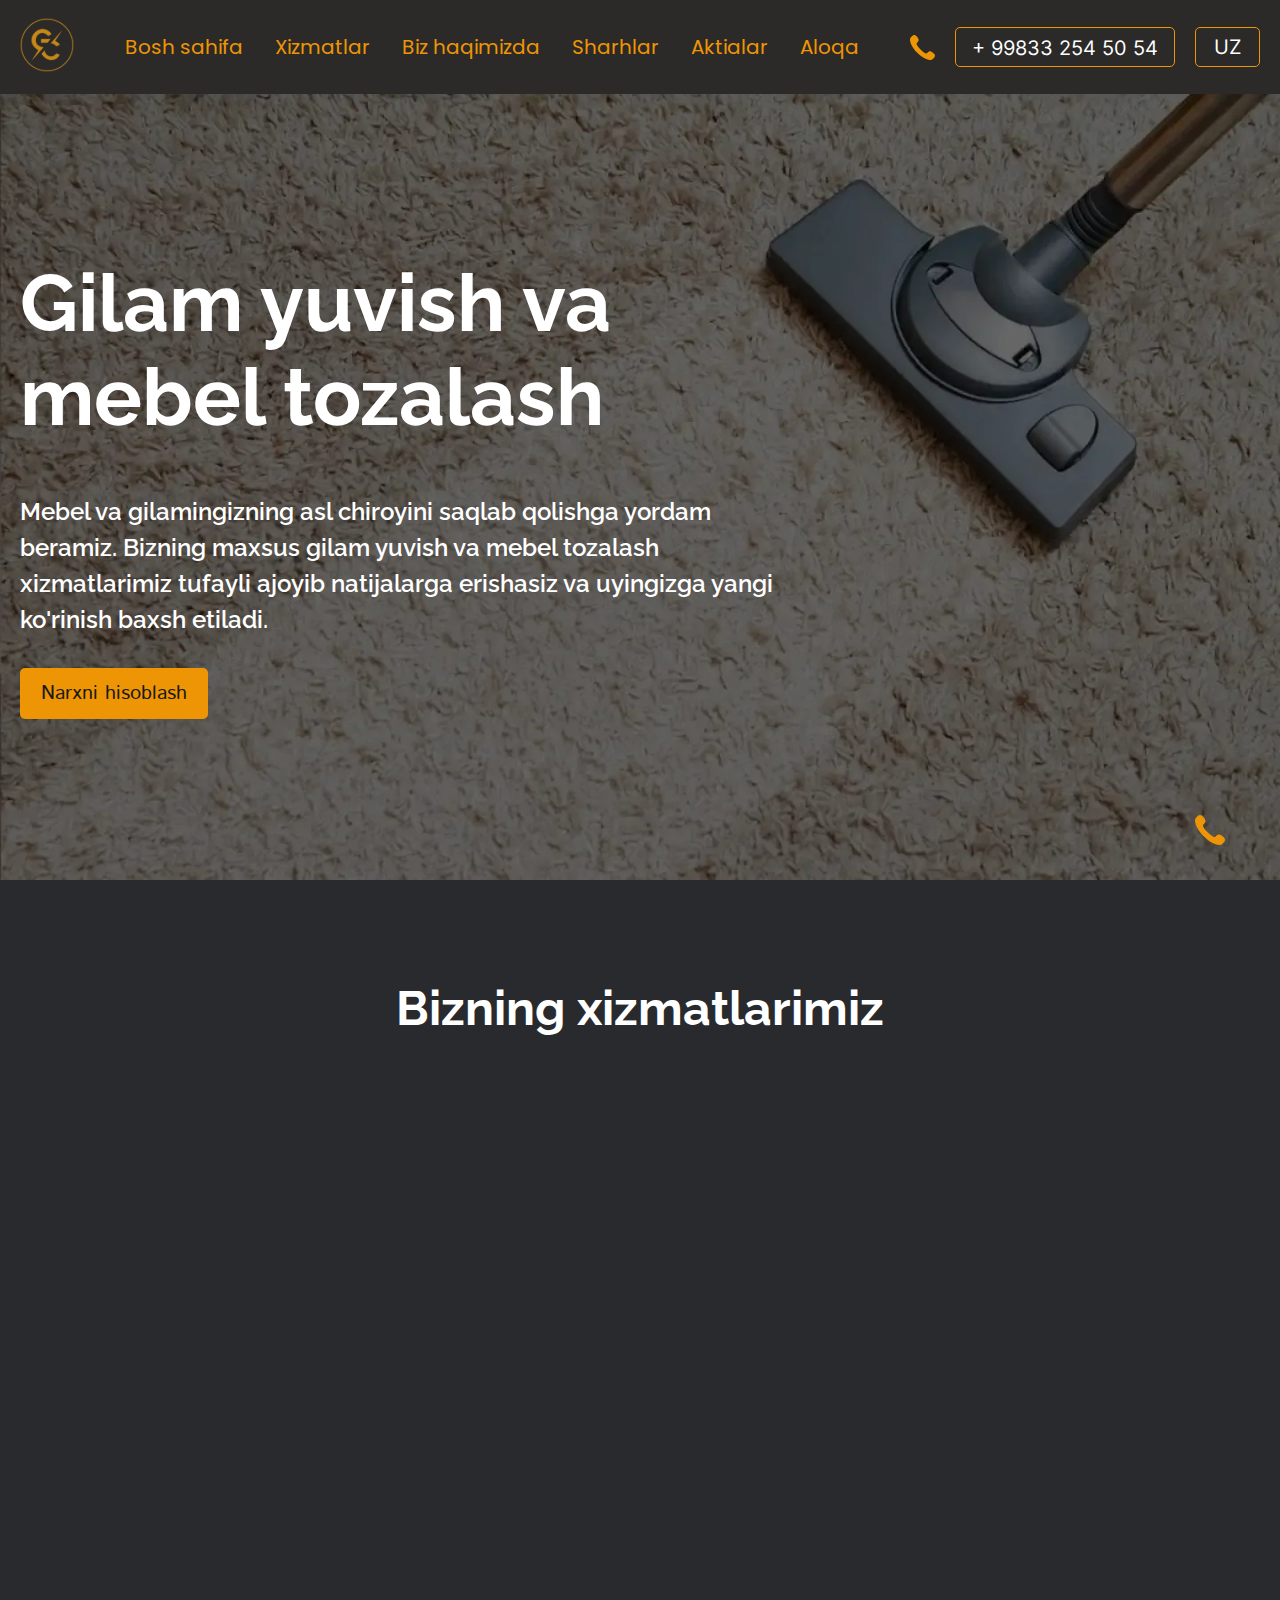
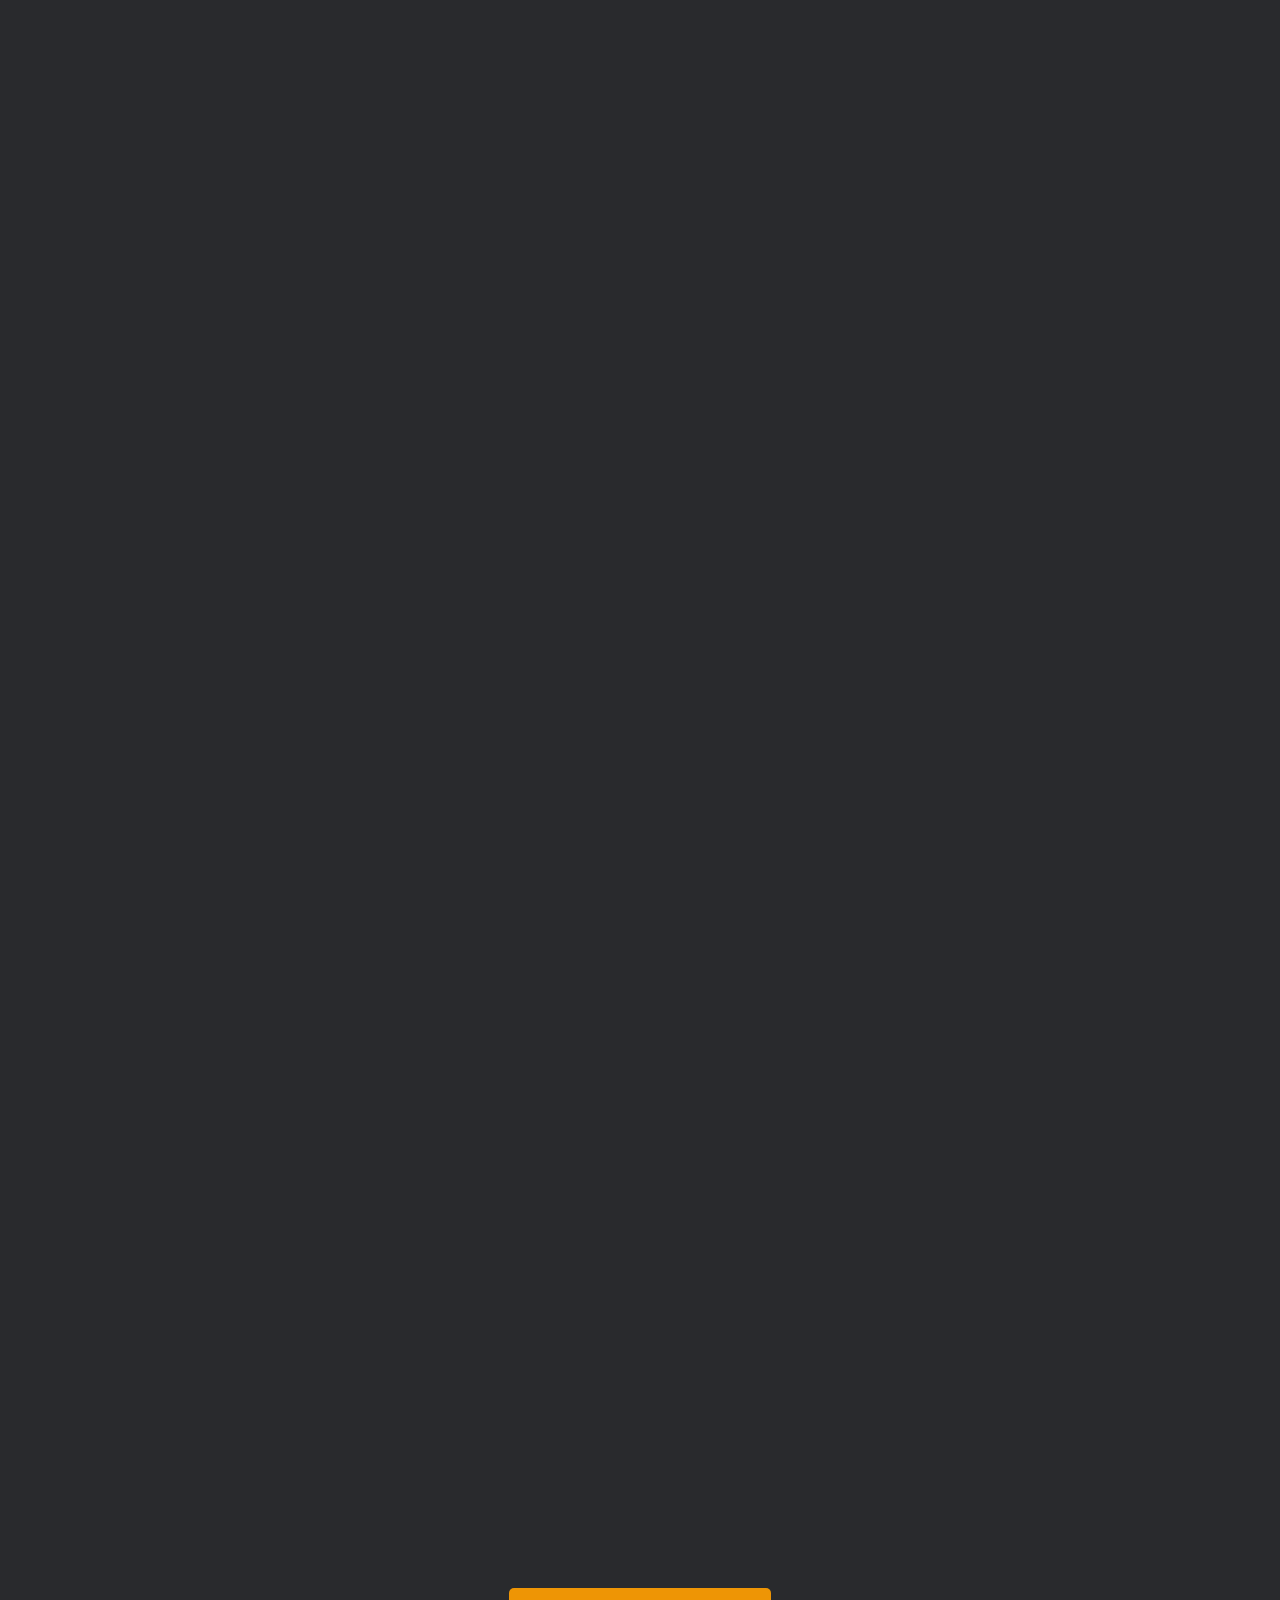
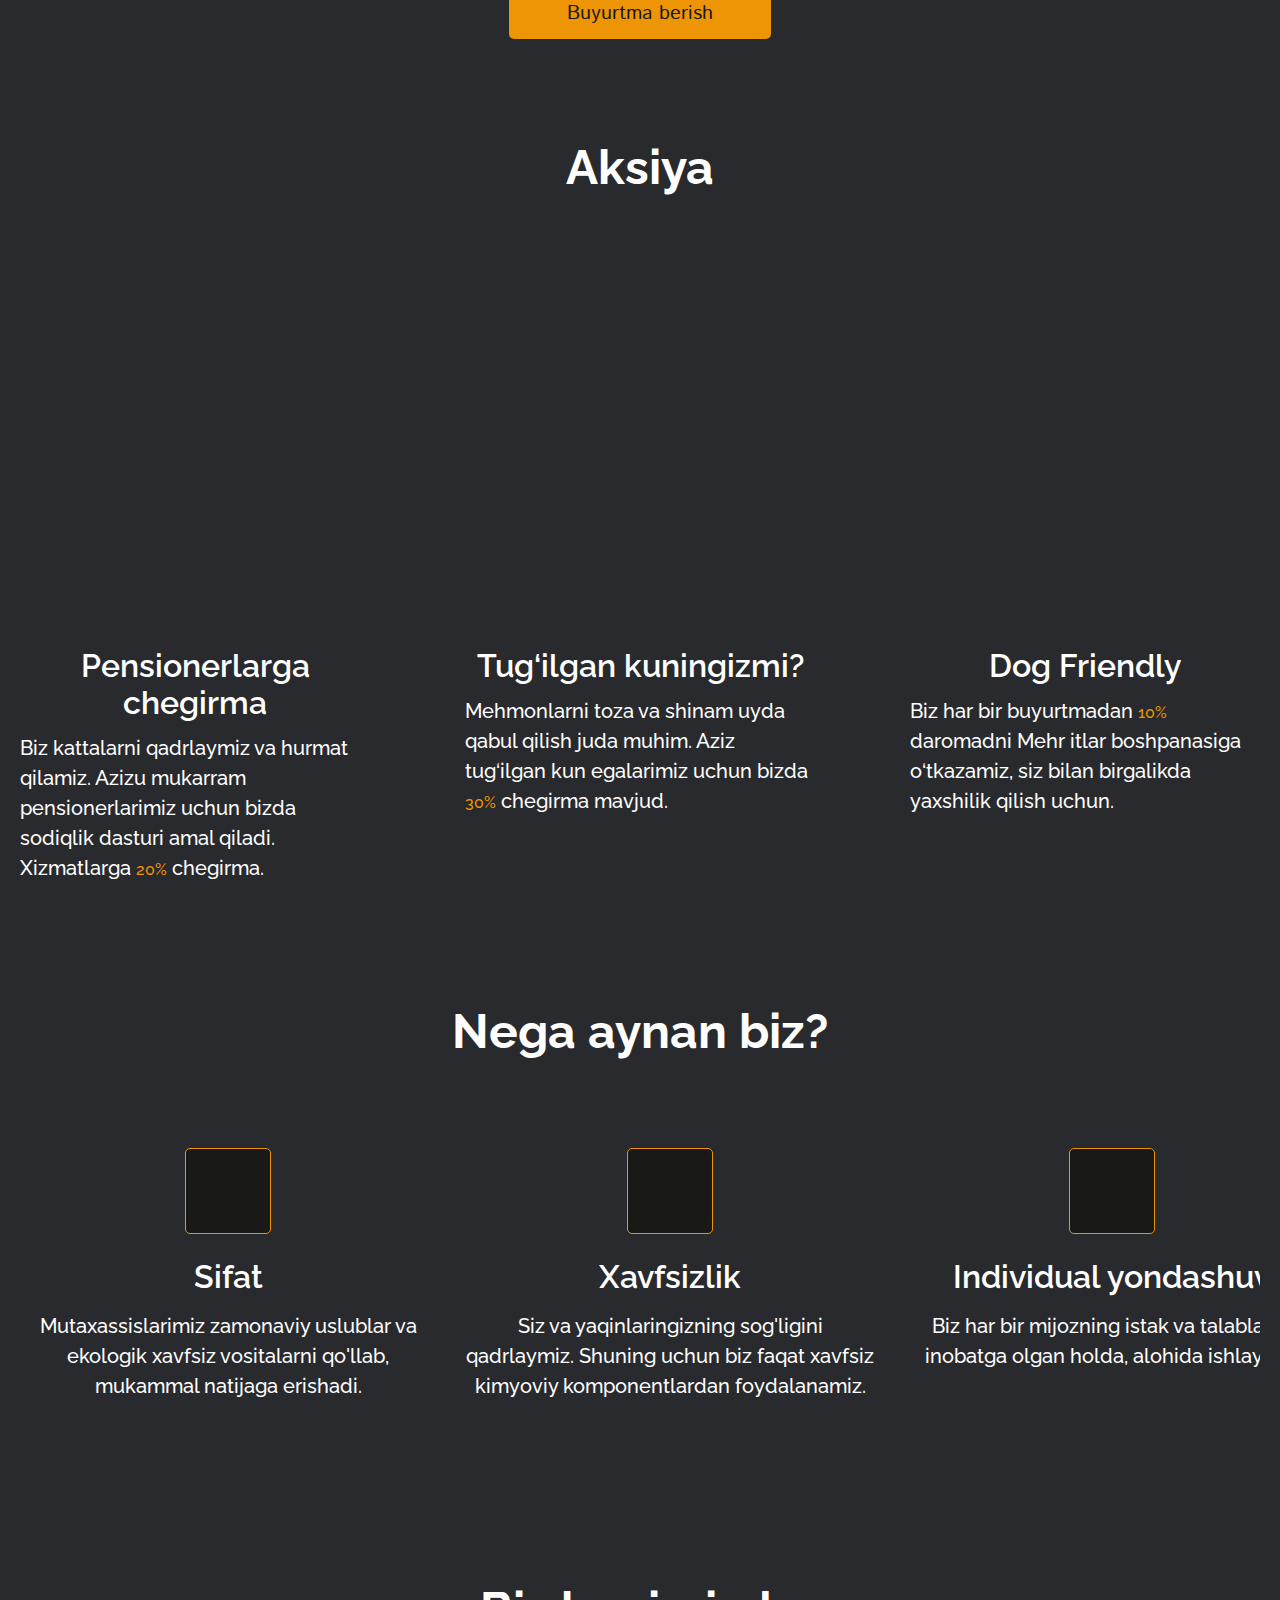
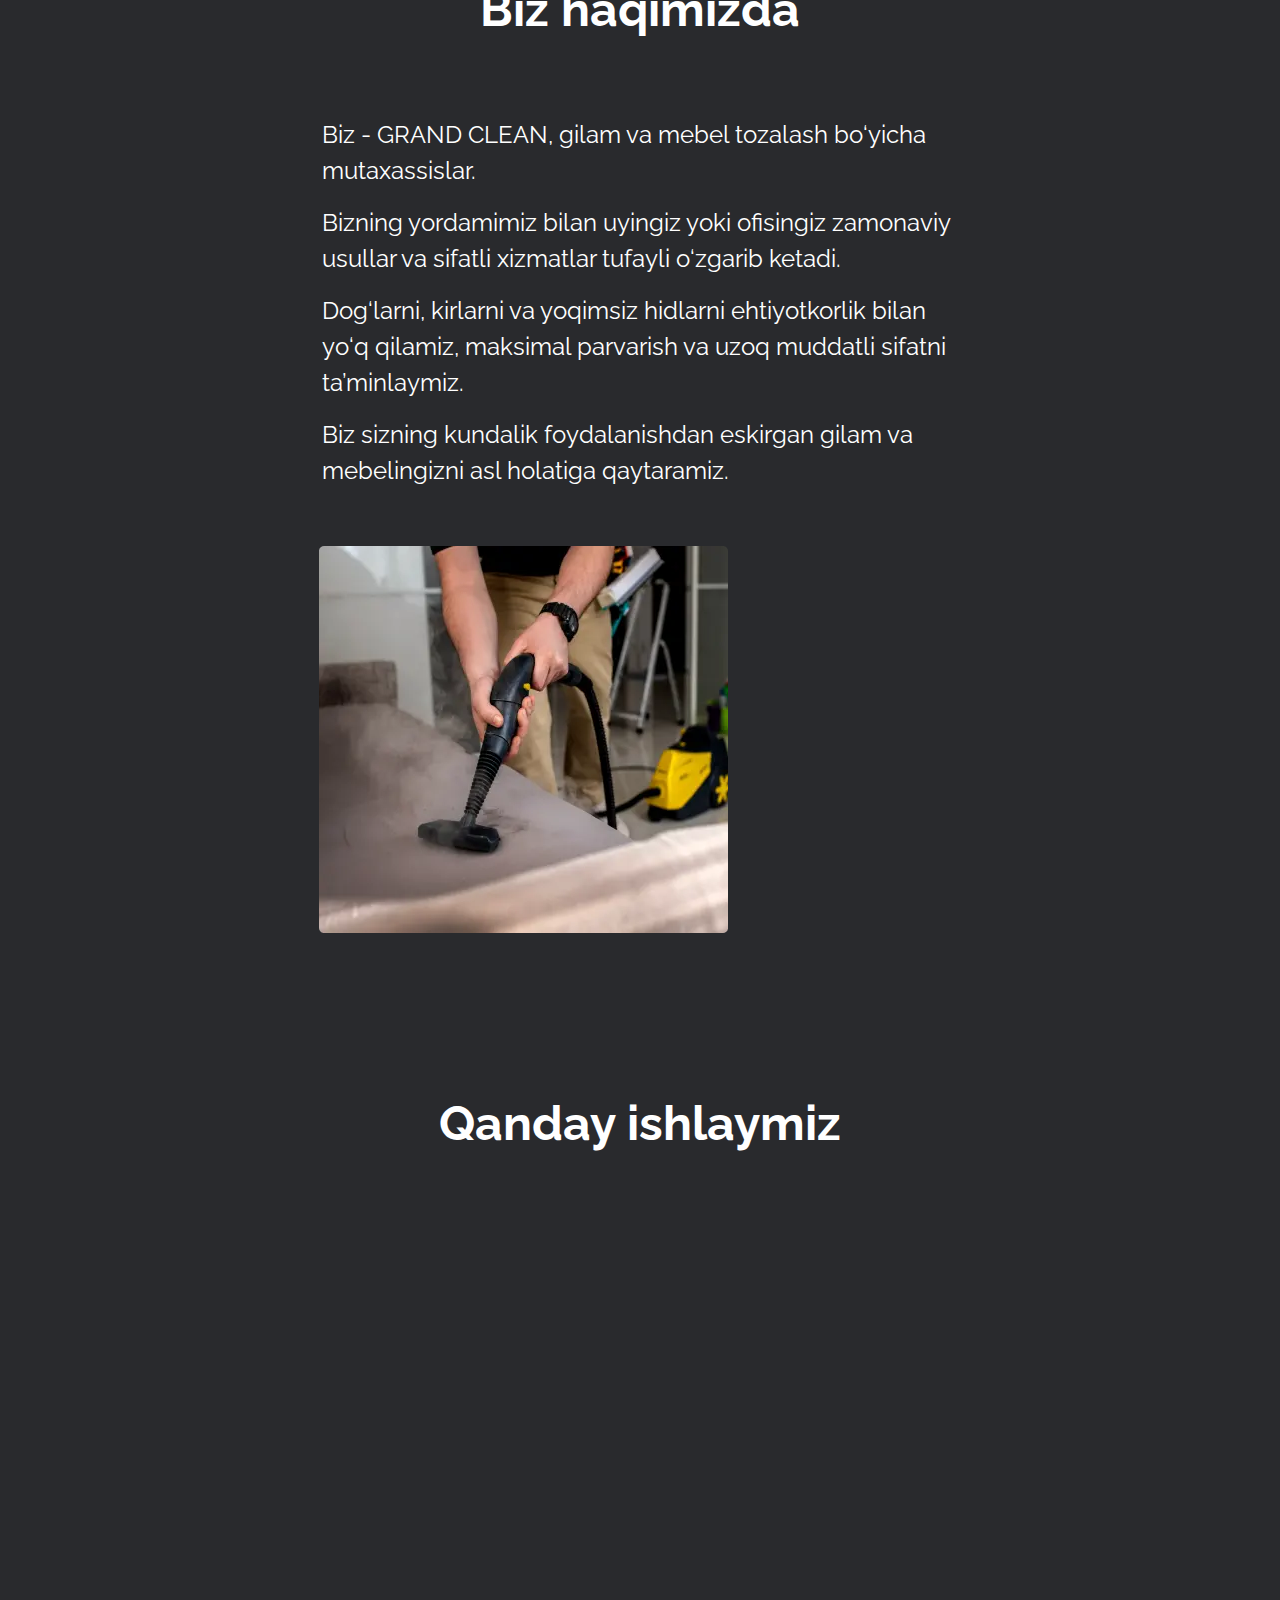
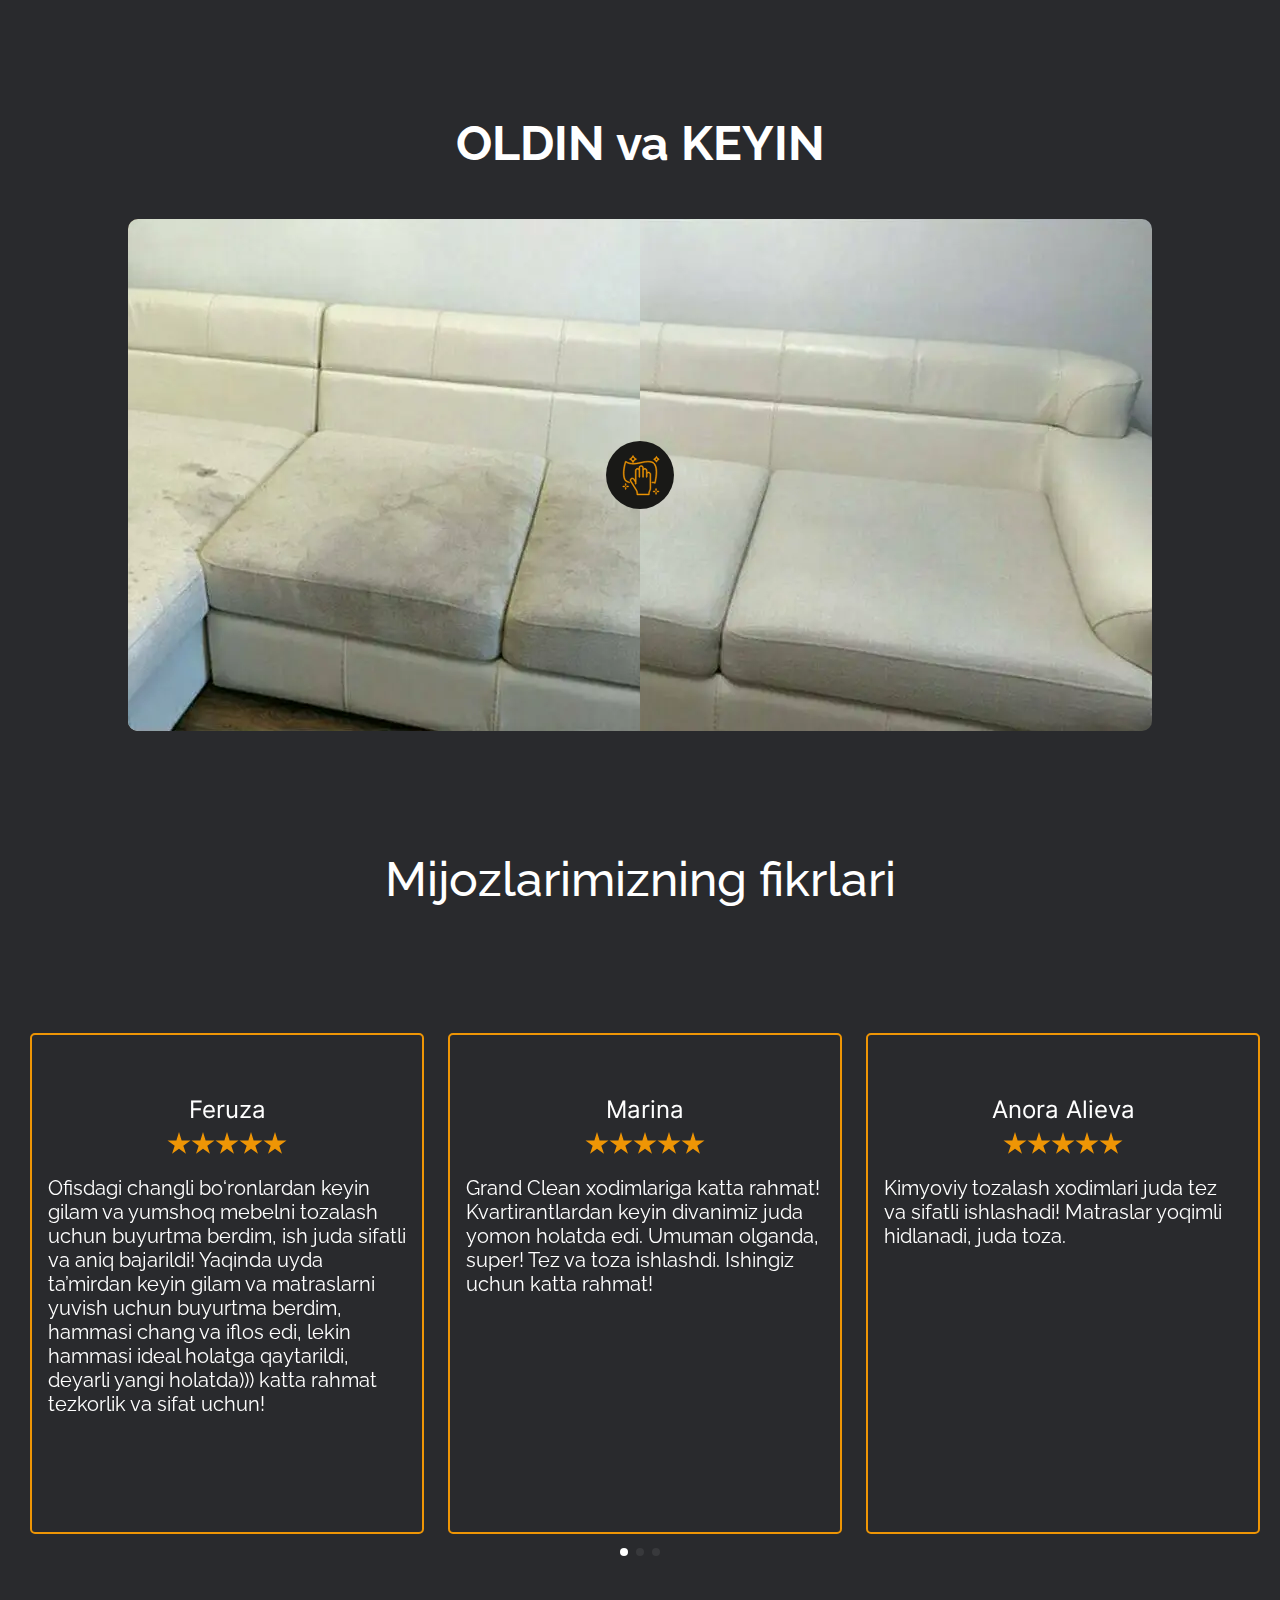
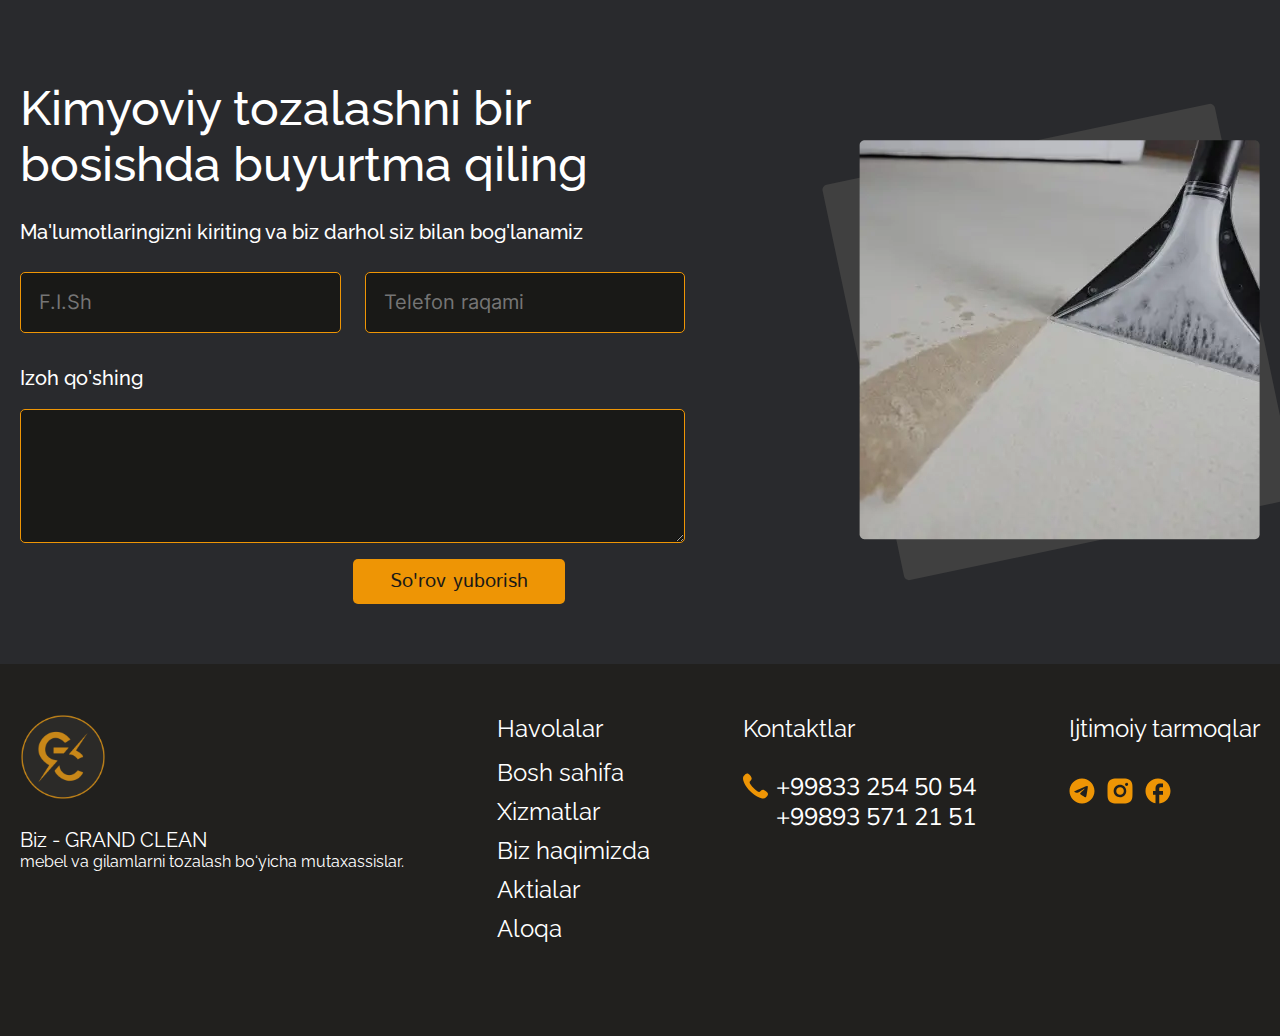
<file: uz/index.html>
<!DOCTYPE html><html lang="uz"><head><meta charset="UTF-8"><meta http-equiv="X-UA-Compatible" content="IE=edge"><meta name="viewport" content="width=device-width,initial-scale=1"><title>GrandClean - Toshkentda professional gilam yuvish va kimyoviy tozalash | Mebel, gilam va dezinfektsiya xizmatlari sifat kafolati bilan</title><meta name="description" content="Toshkentda mebel va gilamlarni ishonchli kimyoviy tozalashni qidiryapsizmi? Biz yuqori sifatli gilam yuvish, mebelni kimyoviy tozalash, shuningdek, professional tozalash va dezinfektsiya xizmatlarini taklif etamiz. Mutaxassislarimiz har qanday dog‘ va hidlarni samarali olib tashlashni kafolatlaydi. Biz faqat xavfsiz va ekologik toza vositalardan foydalanamiz."><meta name="keywords" content="kimyoviy tozalash, gilam yuvish, gilamlarni kimyoviy tozalash, gilamlarni tozalash, gilam tozalash narxlari, kimyoviy gilam tozalash narxlari, gilamlar, mebel tozalash, dezinfektsiya, yumshoq mebelni tozalash, mebel tozalash narxlari, gilamlarni yuvish, uyda yumshoq mebelni yuvish, kimyoviy tozalash Toshkent"><meta name="robots" content="index, follow"><link rel="icon" href="../images/logo.ico" type="image/x-icon"><!-- Open Graph --><meta property="og:type" content="website"><meta property="og:title" content="GrandClean - Toshkentda professional gilam yuvish va kimyoviy tozalash | Mebel, gilam va
  dezinfektsiya xizmatlari sifat kafolati bilan"><meta property="og:description" content="Toshkentda mebel va gilamlarni ishonchli kimyoviy tozalashni qidiryapsizmi? Biz yuqori sifatli gilam yuvish, mebelni kimyoviy tozalash, shuningdek, professional tozalash va dezinfektsiya xizmatlarini taklif etamiz. Mutaxassislarimiz har qanday dog‘ va hidlarni samarali olib tashlashni kafolatlaydi. Biz faqat xavfsiz va ekologik toza vositalardan foydalanamiz."><meta property="og:image" content="https://grandclean.uz/uz/images/header-bg.webp"><meta property="og:url" content="https://grandclean.uz/uz/"><meta property="og:site_name" content="GRAND CLEAN"><!-- Twitter Card --><meta name="twitter:card" content="summary_large_image"><meta name="twitter:title" content="GrandClean - Toshkentda professional gilam yuvish va kimyoviy tozalash | Mebel, gilam va
  dezinfektsiya xizmatlari sifat kafolati bilan"><meta name="twitter:description" content="Toshkentda mebel va gilamlarni ishonchli kimyoviy tozalashni qidiryapsizmi? Biz yuqori sifatli gilam yuvish, mebelni kimyoviy tozalash, shuningdek, professional tozalash va dezinfektsiya xizmatlarini taklif etamiz. Mutaxassislarimiz har qanday dog‘ va hidlarni samarali olib tashlashni kafolatlaydi. Biz faqat xavfsiz va ekologik toza vositalardan foydalanamiz."><!-- Canonical --><link rel="canonical" href="https://grandclean.uz/uz/"><!-- Structured Data --><script type="application/ld+json">{
      "@context": "https://schema.org",
      "@type": "LocalBusiness",
      "name": "GRAND CLEAN",
      "image": "https://grandclean.uz/uz/images/header-bg.webp",
      "description": "Toshkentda mebel va gilamlarni ishonchli kimyoviy tozalashni qidiryapsizmi? Biz gilamlarni yuqori sifatli yuvish, yumshoq mebellarni kimyoviy tozalash, shuningdek, professional tozalash va dezinfeksiya qilish xizmatlarini taklif qilamiz. Bizning mutaxassislar dog'lar va hidlarni samarali yo'q qilishni kafolatlaydi. Faqat xavfsiz va ekologik mahsulotlardan foydalanamiz.",
      "address": {
        "@type": "PostalAddress",
        "addressLocality": "Toshkent",
        "addressRegion": "O'zbekiston",
        "postalCode": "100000",
        "streetAddress": "Ko'chasi Taxminiy 123"
      },
      "openingHours": "Du-Yak 09:00-18:00",
      "telephone": "+998935712151",
      "url": "https://grandclean.uz/uz/"
    }</script><script type="application/ld+json">{
      "@context": "https://schema.org",
      "@type": "BreadcrumbList",
      "itemListElement": [
        {
          "@type": "ListItem",
          "position": 1,
          "name": "Bosh sahifa",
          "item": "https://grandclean.uz/#body"
        },
        {
          "@type": "ListItem",
          "position": 2,
          "name": "Xizmatlar",
          "item": "https://grandclean.uz/#servicesItem"
        },
        {
          "@type": "ListItem",
          "position": 3,
          "name": "Aloqa",
          "item": "https://grandclean.uz/#footer"
        }
      ]
    }</script><meta name="geo.region" content="UZ-TK"><meta name="geo.placename" content="Toshkent"><meta name="geo.position" content="41.2995;69.2401"><meta name="ICBM" content="41.2995, 69.2401"><link rel="alternate" hreflang="ru" href="https://grandclean.uz/ru/index.html"><link rel="alternate" hreflang="uz" href="https://grandclean.uz/uz/index.html"><link rel="apple-touch-icon" sizes="180x180" href="../images/logo.ico"><link rel="stylesheet" href="../css/style.min.css"><link rel="stylesheet" href="../css/libs/swiper.min.css"><link href="https://unpkg.com/aos@2.3.1/dist/aos.css" rel="stylesheet"></head><body id="body"><header class="header"><nav class="nav container" id="nav"><a href="/uz/index.html" class="logo"><img src="../images/svg/logo.svg" alt="Logo"></a><ul class="nav__list"><li class="nav__list_link"><a href="#body">Bosh sahifa</a></li><li class="nav__list_link"><a href="#servicesItem" id="servicesLink">Xizmatlar</a></li><li class="nav__list_link"><a href="#about">Biz haqimizda</a></li><li class="nav__list_link"><a href="#feedback">Sharhlar</a></li><li class="nav__list_link"><a href="#action">Aktialar</a></li><li class="nav__list_link"><a href="#footer">Aloqa</a></li><li class="nav__list_link"><a href="https://t.me/GrandCleanUZ" aria-label="Telegram"><svg xmlns="http://www.w3.org/2000/svg" width="25" height="25" viewBox="0 0 25 25" fill="none"><path d="M12.5 0C5.6 0 0 5.6 0 12.5C0 19.4 5.6 25 12.5 25C19.4 25 25 19.4 25 12.5C25 5.6 19.4 0 12.5 0ZM18.3 8.5C18.1125 10.475 17.3 15.275 16.8875 17.4875C16.7125 18.425 16.3625 18.7375 16.0375 18.775C15.3125 18.8375 14.7625 18.3 14.0625 17.8375C12.9625 17.1125 12.3375 16.6625 11.275 15.9625C10.0375 15.15 10.8375 14.7 11.55 13.975C11.7375 13.7875 14.9375 10.875 15 10.6125C15.0087 10.5727 15.0075 10.5315 14.9966 10.4923C14.9857 10.453 14.9654 10.4171 14.9375 10.3875C14.8625 10.325 14.7625 10.35 14.675 10.3625C14.5625 10.3875 12.8125 11.55 9.4 13.85C8.9 14.1875 8.45 14.3625 8.05 14.35C7.6 14.3375 6.75 14.1 6.1125 13.8875C5.325 13.6375 4.7125 13.5 4.7625 13.0625C4.7875 12.8375 5.1 12.6125 5.6875 12.375C9.3375 10.7875 11.7625 9.7375 12.975 9.2375C16.45 7.7875 17.1625 7.5375 17.6375 7.5375C17.7375 7.5375 17.975 7.5625 18.125 7.6875C18.25 7.7875 18.2875 7.925 18.3 8.025C18.2875 8.1 18.3125 8.325 18.3 8.5Z" fill="white"/></svg> </a><a href="https://www.instagram.com/grandcleanuz/" aria-label="Instagram"><svg xmlns="http://www.w3.org/2000/svg" width="25" height="25" viewBox="0 0 25 25" fill="none"><path d="M13.7857 0.00153799C14.6979 -0.00196228 15.6101 0.00720536 16.522 0.0290381L16.7645 0.037788C17.0445 0.0477881 17.3207 0.060288 17.6545 0.075288C18.9845 0.137788 19.892 0.347788 20.6882 0.656538C21.5132 0.974038 22.2082 1.40404 22.9032 2.09904C23.5387 2.72355 24.0305 3.47897 24.3445 4.31279C24.6532 5.10904 24.8632 6.01779 24.9257 7.34779C24.9407 7.68029 24.9532 7.95779 24.9632 8.23779L24.9707 8.48029C24.9929 9.39178 25.0025 10.3035 24.9995 11.2153L25.0007 12.1478V13.7853C25.0038 14.6975 24.9942 15.6096 24.972 16.5215L24.9645 16.764C24.9545 17.044 24.942 17.3203 24.927 17.654C24.8645 18.984 24.652 19.8915 24.3445 20.6878C24.0315 21.5225 23.5396 22.2785 22.9032 22.9028C22.2782 23.5382 21.5224 24.03 20.6882 24.344C19.892 24.6528 18.9845 24.8628 17.6545 24.9253C17.3207 24.9403 17.0445 24.9528 16.7645 24.9628L16.522 24.9703C15.6101 24.9925 14.6979 25.0021 13.7857 24.999L12.8532 25.0003H11.217C10.3048 25.0034 9.39263 24.9938 8.48072 24.9715L8.23822 24.964C7.94148 24.9533 7.64481 24.9408 7.34822 24.9265C6.01822 24.864 5.11072 24.6515 4.31322 24.344C3.47908 24.0307 2.72352 23.5388 2.09947 22.9028C1.46328 22.2781 0.971002 21.5222 0.656971 20.6878C0.348221 19.8915 0.138221 18.984 0.0757212 17.654C0.0617998 17.3574 0.0492997 17.0608 0.0382212 16.764L0.0319714 16.5215C0.00892585 15.6096 -0.00149193 14.6975 0.000721251 13.7853V11.2153C-0.00276746 10.3035 0.00640019 9.39178 0.0282213 8.48029L0.0369713 8.23779C0.0469713 7.95779 0.0594713 7.68029 0.0744713 7.34779C0.136971 6.01654 0.346971 5.11029 0.655721 4.31279C0.969937 3.47856 1.46318 2.72334 2.10072 2.10029C2.72434 1.46373 3.47942 0.971004 4.31322 0.656538C5.11072 0.347788 6.01697 0.137788 7.34822 0.075288L8.23822 0.037788L8.48072 0.0315382C9.3922 0.00850422 10.304 -0.00191356 11.2157 0.000288085L13.7857 0.00153799ZM12.5007 6.25154C11.6726 6.23983 10.8504 6.39282 10.0819 6.70162C9.31347 7.01043 8.61403 7.46889 8.02428 8.05036C7.43453 8.63183 6.96622 9.32471 6.64658 10.0887C6.32694 10.8528 6.16234 11.6727 6.16234 12.5009C6.16234 13.3291 6.32694 14.1491 6.64658 14.9131C6.96622 15.6771 7.43453 16.37 8.02428 16.9515C8.61403 17.5329 9.31347 17.9914 10.0819 18.3002C10.8504 18.609 11.6726 18.762 12.5007 18.7503C14.1583 18.7503 15.748 18.0918 16.9201 16.9197C18.0922 15.7476 18.7507 14.1579 18.7507 12.5003C18.7507 10.8427 18.0922 9.25297 16.9201 8.08087C15.748 6.90877 14.1583 6.25154 12.5007 6.25154ZM12.5007 8.75154C12.9989 8.74236 13.4938 8.83253 13.9567 9.0168C14.4196 9.20106 14.8411 9.47571 15.1967 9.82472C15.5522 10.1737 15.8347 10.5901 16.0275 11.0495C16.2204 11.5089 16.3197 12.0021 16.3198 12.5003C16.3199 12.9985 16.2207 13.4917 16.028 13.9512C15.8353 14.4106 15.553 14.8271 15.1976 15.1762C14.8422 15.5253 14.4207 15.8001 13.9579 15.9845C13.495 16.169 13.0001 16.2593 12.502 16.2503C11.5074 16.2503 10.5536 15.8552 9.85032 15.1519C9.14706 14.4487 8.75197 13.4949 8.75197 12.5003C8.75197 11.5057 9.14706 10.5519 9.85032 9.84864C10.5536 9.14538 11.5074 8.75029 12.502 8.75029L12.5007 8.75154ZM19.0632 4.37654C18.66 4.39268 18.2786 4.56423 17.999 4.85525C17.7194 5.14628 17.5632 5.53421 17.5632 5.93779C17.5632 6.34137 17.7194 6.7293 17.999 7.02032C18.2786 7.31135 18.66 7.4829 19.0632 7.49904C19.4776 7.49904 19.8751 7.33442 20.1681 7.04139C20.4611 6.74837 20.6257 6.35094 20.6257 5.93654C20.6257 5.52214 20.4611 5.12471 20.1681 4.83168C19.8751 4.53866 19.4776 4.37404 19.0632 4.37404V4.37654Z" fill="white"/></svg> </a><a href="https://www.facebook.com/profile.php?id=100092282247198" aria-label="facebook"><svg xmlns="http://www.w3.org/2000/svg" width="25" height="25" viewBox="0 0 25 25" fill="none"><path d="M25 12.5C25 5.6 19.4 0 12.5 0C5.6 0 0 5.6 0 12.5C0 18.55 4.3 23.5875 10 24.75V16.25H7.5V12.5H10V9.375C10 6.9625 11.9625 5 14.375 5H17.5V8.75H15C14.3125 8.75 13.75 9.3125 13.75 10V12.5H17.5V16.25H13.75V24.9375C20.0625 24.3125 25 18.9875 25 12.5Z" fill="white"/></svg></a></li></ul><div class="nav__right"><img class="nav__right_phone" src="../images/svg/phone.svg" alt="telefon"> <button class="burger"><img class="nav__right_menu" src="../images/svg/menu.svg" alt="menyu"></button> <a href="tel:998332545054" class="nav__right_tel">+ 99833 254 50 54</a><div class="nav__lang"><a href="/ru/index.html" class="nav__lang_btn active rus" data-lang="ru">RU</a> <a href="/uz/index.html" class="nav__lang_btn uzb" data-lang="uz">UZ</a></div></div></nav></header><div class="header__content"><div class="header__content_item container"><img class="header__content_bg" srcset="../images/header-bg-small.webp 768w, ../images/header-bg-medium.webp 1024w, ../images/header-bg-large.webp 1440w" sizes="(max-width: 768px) 100vw, 

             (max-width: 1024px) 50vw, 

             1440px" src="../images/header-bg-large.webp" alt="Химчистка ва ковраларни тозалаш учун профессионал ускуналар тасвири билан бош саҳифа фони"> <img class="header__content_bg" srcset="../images/header__content-bgMini-small.webp 768w, ../images/header__content-bgMini-medium.webp 1024w, ../images/header__content-bgMini-large.webp 1440w" sizes="(max-width: 768px) 100vw, 

                    (max-width: 1024px) 50vw, 

                    1440px" src="../images/header__content-bgMini-large.webp" alt="Профессионал химчисткадан кейинги мебел тасвири билан қўшимча фон"><div class="header__content_inner"><h1 class="header__content_inner-title">Gilam yuvish va mebel tozalash</h1><p class="header__content_inner-desc">Mebel va gilamingizning asl chiroyini saqlab qolishga yordam beramiz. Bizning maxsus gilam yuvish va mebel tozalash xizmatlarimiz tufayli ajoyib natijalarga erishasiz va uyingizga yangi ko'rinish baxsh etiladi.</p><a href="#orderForm" class="header__content_inner-btn btn">Narxni hisoblash</a></div></div></div><main class="main"><div class="services container" id="servicesItem"><h2 class="services__title">Bizning xizmatlarimiz</h2><div class="services__items"><div class="services__item" data-aos="zoom-in"><h3 class="services__item_title">Gilam yuvish</h3><p class="services__item_price">12 000 so'mdan</p><div class="services__item_img"><img src="../images/washing.webp" alt="Gilamlarni professional yuvish xizmatlari Toshkentda"><h3 class="services__item_img-title">Gilam <span>yuvish</span></h3></div><button class="services__item-btn btn"><a href="#orderForm">Buyurtma berish</a></button></div><div class="services__item" data-aos="zoom-in"><h3 class="services__item_title">Mebel tozalash</h3><p class="services__item_price">50 000 so'mdan</p><div class="services__item_img"><img src="../images/dryClean.webp" alt="Mebellarni yuqori sifatli tozalash va kimyoviy tozalash xizmatlari"><h3 class="services__item_img-title">Mebel <span>tozalash</span></h3></div><button class="services__item-btn btn"><a href="#orderForm">Buyurtma berish</a></button></div><div class="services__item" data-aos="zoom-in"><h3 class="services__item_title">Bruschatka tozalash</h3><p class="services__item_price">15 000 so'mdan</p><div class="services__item_img"><img src="../images/stone.webp" alt="Bruschatkalarni samarali tozalash xizmatlari Toshkentda"><h3 class="services__item_img-title">Bruschatka <span>tozalash</span></h3></div><button class="services__item-btn btn"><a href="#orderForm">Buyurtma berish</a></button></div><div class="services__item" data-aos="zoom-in"><h3 class="services__item_title">Professional tozalash</h3><p class="services__item_price">25 000 so'mdan 1 kv.m uchun</p><div class="services__item_img"><img src="../images/cleaning.webp" alt="Uy va ofislar uchun professional tozalash xizmatlari"><h3 class="services__item_img-title">Professional <span>tozalash</span></h3></div><button class="services__item-btn btn"><a href="#orderForm">Buyurtma berish</a></button></div><div class="services__item" data-aos="zoom-in"><h3 class="services__item_title">Dezinfeksiya</h3><p class="services__item_price">500 000 so'mdan xonaga</p><div class="services__item_img"><img src="../images/disinfection.webp" alt="Xonalar uchun professional dezinfeksiya xizmatlari Toshkentda"><h3 class="services__item_img-title">Dezinfeksiya</h3></div></div></div><button class="services__btn btn"><a href="#orderForm">Buyurtma berish</a></button></div><div class="action container"><h2 class="action__title">Aksiya</h2><div class="action__blocks"><div class="action__block"><img src="../images/action1.webp" alt="Grand Clean xizmatlariga pensionerlarga chegirmalar Toshkentda" data-aos="fade-up"><h3 class="action__block_title">Pensionerlarga chegirma</h3><p class="action__block_text">Biz kattalarni qadrlaymiz va hurmat qilamiz. Azizu mukarram pensionerlarimiz uchun bizda sodiqlik dasturi amal qiladi. Xizmatlarga <span>20%</span> chegirma.</p></div><div class="action__block"><img src="../images/action2.webp" alt="Grand Clean xizmatlariga tug‘ilgan kunga chegirmalar Toshkentda" data-aos="fade-up"><h3 class="action__block_title">Tug‘ilgan kuningizmi?</h3><p class="action__block_text">Mehmonlarni toza va shinam uyda qabul qilish juda muhim. Aziz tug‘ilgan kun egalarimiz uchun bizda <span>30%</span> chegirma mavjud.</p></div><div class="action__block"><img src="../images/action3.webp" alt="Grand Clean Mehr itlar boshpanasiga daromadning bir qismini o‘tkazadi" data-aos="fade-up"><h3 class="action__block_title">Dog Friendly</h3><p class="action__block_text">Biz har bir buyurtmadan <span>10%</span> daromadni Mehr itlar boshpanasiga o‘tkazamiz, siz bilan birgalikda yaxshilik qilish uchun.</p></div></div></div><section class="us container"><h2 class="us__title">Nega aynan biz?</h2><div class="us__item"><div class="us__item_card"><div class="us__item_card-left"><img src="../images/svg/quality.svg" alt="Grand Clean xizmatlarining yuqori sifati belgisi" data-aos="zoom-in"></div><div class="us__item_card-right"><h3>Sifat</h3><p>Mutaxassislarimiz zamonaviy uslublar va ekologik xavfsiz vositalarni qo'llab, mukammal natijaga erishadi.</p></div></div><div class="us__item_card"><div class="us__item_card-left"><img src="../images/svg/security.svg" alt="Grand Clean xizmatlarining xavfsizlik belgisi" data-aos="zoom-in"></div><div class="us__item_card-right"><h3>Xavfsizlik</h3><p>Siz va yaqinlaringizning sog'ligini qadrlaymiz. Shuning uchun biz faqat xavfsiz kimyoviy komponentlardan foydalanamiz.</p></div></div><div class="us__item_card"><div class="us__item_card-left"><img src="../images/svg/clients.svg" alt="Grand Clean mijozlarga individual yondashuv belgisi" data-aos="zoom-in"></div><div class="us__item_card-right"><h3>Individual yondashuv</h3><p>Biz har bir mijozning istak va talablarini inobatga olgan holda, alohida ishlaymiz.</p></div></div><div class="us__item_card"><div class="us__item_card-left"><img src="../images/svg/speed.svg" alt="Grand Clean xizmatlarining tezligi belgisi" data-aos="zoom-in"></div><div class="us__item_card-right"><h3>Tezlik</h3><p>Vaqtingizni qadrlaymiz. Ishlarimizni tez va samarali bajarib, uy va ofisingizni tezroq toza holatga keltiramiz.</p></div></div><div class="us__item_card"><div class="us__item_card-left"><img src="../images/svg/price.svg" alt="Grand Clean xizmatlarining qulay narxlari belgisi" data-aos="zoom-in"></div><div class="us__item_card-right"><h3>Narxlar</h3><p>Sifatli xizmatlarimiz arzon narxlarda taqdim etiladi. Doimiy mijozlarimiz uchun maxsus chegirmalar va takliflar mavjud.</p></div></div><div class="us__item_card"><div class="us__item_card-left"><img src="../images/svg/comfort.svg" alt="Grand Clean xizmatlarining qulayligi belgisi" data-aos="zoom-in"></div><div class="us__item_card-right"><h3>Qulaylik</h3><p>Biz sizning qulayligingizni ta'minlaymiz. Bizda qulay onlayn buyurtma tizimi, moslashuvchan ish jadvali va xizmat ko'rsatgandan so'ng mebel va gilamlarni yetkazib berish xizmati mavjud.</p></div></div></div></section><div class="about container" id="about"><h2 class="about__title">Biz haqimizda</h2><div class="about__inner"><div class="about__inner_left"><p class="about__inner_left-text">Biz - GRAND CLEAN, gilam va mebel tozalash bo‘yicha mutaxassislar.</p><p class="about__inner_left-text">Bizning yordamimiz bilan uyingiz yoki ofisingiz zamonaviy usullar va sifatli xizmatlar tufayli o‘zgarib ketadi.</p><p class="about__inner_left-text">Dog‘larni, kirlarni va yoqimsiz hidlarni ehtiyotkorlik bilan yo‘q qilamiz, maksimal parvarish va uzoq muddatli sifatni ta’minlaymiz.</p><p class="about__inner_left-text">Biz sizning kundalik foydalanishdan eskirgan gilam va mebelingizni asl holatiga qaytaramiz.</p></div><div class="about__inner_right"><img class="about__inner_right-img" src="../images/AboutOne.webp" alt="Toshkentda professional uskunalar yordamida gilamlarni kimyoviy tozalash"> <img class="about__inner_right-img" src="../images/AboutThree.webp" alt="Par generator yordamida mebellarni samarali tozalash, divanlarni kimyoviy tozalash"> <img class="about__inner_right-img" src="../images/AboutFour.webp" alt="Mebel yuzalaridan iflosliklarni olib tashlash, professional tozalash xizmatlari"> <img class="about__inner_right-img" src="../images/AboutFifth.webp" alt="Pol yuvish, professional tozalash va xonalarni dezinfeksiya qilish xizmatlari"></div></div></div><div class="works container"><h2 class="works__title">Qanday ishlaymiz</h2><div class="works__items"><div class="works__items_item" data-aos="fade-left"><div class="works__items_item-number"><p>1</p></div><p class="works__items_item-text"><span>Tayyorlash:</span> Material va gilam/mebel holatini tahlil qilish</p></div><div class="works__items_item" data-aos="fade-left"><div class="works__items_item-number"><p>2</p></div><p class="works__items_item-text"><span>Chang va kirlarni tozalash:</span> Yuzani chuqur tozalash</p></div><div class="works__items_item" data-aos="fade-left"><div class="works__items_item-number"><p>3</p></div><p class="works__items_item-text"><span>Dog‘larni oldindan tozalash:</span> Har xil turdagi dog‘larni ketkazish</p></div><div class="works__items_item" data-aos="fade-left"><div class="works__items_item-number"><p>4</p></div><p class="works__items_item-text"><span>Kimyoviy tozalash:</span> Maxsus eritmalar va uskunalardan foydalanish</p></div><div class="works__items_item" data-aos="fade-left"><div class="works__items_item-number"><p>5</p></div><p class="works__items_item-text"><span>Sifat nazorati:</span> Ishni sinchkovlik bilan tekshiramiz</p></div></div></div><div class="beforeAfter"><h2 class="beforeAfter__title">OLDIN va KEYIN</h2><div class="beforeAfter__items"><svg class="beforeAfter__items_icons" width="68" height="68" viewBox="0 0 68 68" fill="none" xmlns="http://www.w3.org/2000/svg"><circle cx="34" cy="34" r="34" fill="#191917"/><path d="M18.402 44.9753H17.1864C16.9321 44.9753 16.7212 45.1862 16.7212 45.4405C16.7212 45.6948 16.9321 45.9056 17.1864 45.9056H18.402C18.5253 45.9056 18.6437 45.8566 18.7309 45.7694C18.8181 45.6822 18.8671 45.5639 18.8671 45.4405C18.8671 45.3171 18.8181 45.1988 18.7309 45.1116C18.6437 45.0243 18.5253 44.9753 18.402 44.9753ZM22.2039 44.9753H20.9883C20.734 44.9753 20.5231 45.1862 20.5231 45.4405C20.5231 45.6948 20.734 45.9056 20.9883 45.9056H22.2039C22.4582 45.9056 22.6691 45.6948 22.6691 45.4405C22.6691 45.1862 22.4582 44.9753 22.2039 44.9753ZM19.6982 42.4634C19.4439 42.4634 19.2331 42.6743 19.2331 42.9286V44.1442C19.2331 44.3985 19.4439 44.6094 19.6982 44.6094C19.9525 44.6094 20.1634 44.3985 20.1634 44.1442V42.9286C20.1634 42.6743 19.9525 42.4634 19.6982 42.4634ZM19.6982 46.2654C19.4439 46.2654 19.2331 46.4762 19.2331 46.7305V47.9462C19.2331 48.2004 19.4439 48.4113 19.6982 48.4113C19.9525 48.4113 20.1634 48.2004 20.1634 47.9462V46.7305C20.1634 46.4762 19.9525 46.2654 19.6982 46.2654ZM48.7491 49.9929H47.5335C47.2792 49.9929 47.0684 50.2037 47.0684 50.458C47.0684 50.7123 47.2792 50.9232 47.5335 50.9232H48.7491C49.0034 50.9232 49.2143 50.7123 49.2143 50.458C49.2143 50.2037 49.0034 49.9929 48.7491 49.9929ZM52.5511 49.9929H51.3355C51.0812 49.9929 50.8703 50.2037 50.8703 50.458C50.8703 50.7123 51.0812 50.9232 51.3355 50.9232H52.5511C52.8054 50.9232 53.0162 50.7123 53.0162 50.458C53.0162 50.2037 52.8054 49.9929 52.5511 49.9929ZM50.0392 47.481C49.7849 47.481 49.574 47.6919 49.574 47.9462V49.1618C49.574 49.4161 49.7849 49.6269 50.0392 49.6269C50.2935 49.6269 50.5044 49.4161 50.5044 49.1618V47.9462C50.5044 47.6919 50.2997 47.481 50.0392 47.481ZM50.0392 51.2829C49.7849 51.2829 49.574 51.4938 49.574 51.7481V52.9637C49.574 53.218 49.7849 53.4289 50.0392 53.4289C50.2935 53.4289 50.5044 53.218 50.5044 52.9637V51.7481C50.5044 51.4876 50.2997 51.2829 50.0392 51.2829ZM52.9666 17.7726C52.4757 17.6119 52.0295 17.3378 51.6642 16.9725C51.2989 16.6073 51.0248 16.1611 50.8641 15.6701C50.8021 15.4778 50.6222 15.3476 50.4237 15.3476C50.2253 15.3476 50.0454 15.4778 49.9834 15.6701C49.8227 16.1611 49.5486 16.6073 49.1833 16.9725C48.818 17.3378 48.3718 17.6119 47.8808 17.7726C47.6886 17.8347 47.5583 18.0145 47.5583 18.213C47.5583 18.4115 47.6886 18.5913 47.8808 18.6533C48.8732 18.9759 49.6609 19.7635 49.9834 20.7559C50.0454 20.9481 50.2253 21.0784 50.4237 21.0784C50.6222 21.0784 50.8021 20.9481 50.8641 20.7559C51.1866 19.7635 51.9743 18.9759 52.9666 18.6533C53.1589 18.5913 53.2891 18.4115 53.2891 18.213C53.2891 18.0145 53.1589 17.8347 52.9666 17.7726ZM50.4237 19.5341C50.0865 19.0014 49.6353 18.5502 49.1027 18.213C49.6361 17.8781 50.0826 17.4253 50.4237 16.8919C50.7586 17.4253 51.2114 17.8719 51.7448 18.213C51.2114 18.5479 50.7586 19.0007 50.4237 19.5341ZM23.742 18.5231C25.0755 18.9573 26.1299 20.0178 26.5702 21.3513C26.6322 21.5436 26.8121 21.6738 27.0106 21.6738C27.209 21.6738 27.3889 21.5436 27.4509 21.3513C27.8851 20.0178 28.9456 18.9635 30.2791 18.5231C30.4714 18.4611 30.6016 18.2812 30.6016 18.0828C30.6016 17.8843 30.4714 17.7044 30.2791 17.6424C29.6195 17.4247 29.0201 17.0555 28.529 16.5644C28.0378 16.0732 27.6686 15.4738 27.4509 14.8142C27.3889 14.6219 27.209 14.4917 27.0106 14.4917C26.8121 14.4917 26.6322 14.6219 26.5702 14.8142C26.3526 15.4738 25.9833 16.0732 25.4922 16.5644C25.001 17.0555 24.4016 17.4247 23.742 17.6424C23.5498 17.7044 23.4195 17.8843 23.4195 18.0828C23.4195 18.2812 23.5498 18.4611 23.742 18.5231ZM27.0106 16.0919C27.4836 16.9184 28.1688 17.6036 28.9953 18.0765C28.1688 18.5495 27.4836 19.2347 27.0106 20.0612C26.5376 19.2347 25.8524 18.5495 25.0259 18.0765C25.8524 17.6036 26.5376 16.9184 27.0106 16.0919ZM42.7703 31.0453C42.1997 30.9894 41.6291 31.1507 41.1763 31.4856V29.7428C41.1763 28.5272 40.2646 27.4852 39.0986 27.3736C38.528 27.3178 37.9574 27.479 37.5046 27.8139V26.8712C37.5046 25.6556 36.5929 24.6136 35.4269 24.502C34.7757 24.44 34.1307 24.657 33.6531 25.0912C33.1755 25.5253 32.9026 26.1456 32.9026 26.7906V27.8139C32.4499 27.479 31.8793 27.3178 31.3087 27.3736C30.1427 27.4852 29.2309 28.5272 29.2309 29.7428V39.4988L28.3626 38.0971C27.6928 37.0055 26.3221 36.6086 25.2492 37.1978C24.691 37.5017 24.2878 38.0103 24.1266 38.6305C23.9653 39.2383 24.0646 39.8958 24.3933 40.4291L30.0248 49.5587C30.5149 50.3552 30.7746 51.2719 30.7753 52.207V53.4103C30.7753 53.6645 30.9862 53.8754 31.2404 53.8754H42.9625C43.2168 53.8754 43.4277 53.6645 43.4277 53.4103V52.5792C43.4277 51.7171 43.651 50.8612 44.0727 50.1045C44.5739 49.2103 44.8366 48.2022 44.8356 47.1771V33.4083C44.848 32.1989 43.9363 31.1569 42.7703 31.0453ZM43.9177 47.1833C43.9177 48.0454 43.6944 48.9013 43.2726 49.658C42.7715 50.5522 42.5087 51.5603 42.5098 52.5854V52.9513H31.718V52.207C31.718 51.0969 31.4079 50.0115 30.8311 49.0687L25.1995 39.9392C25.1017 39.7804 25.037 39.6035 25.0093 39.4191C24.9816 39.2348 24.9915 39.0467 25.0383 38.8662C25.1375 38.5003 25.3732 38.1964 25.7081 38.0165C26.3345 37.6754 27.178 37.9297 27.5812 38.5871L29.2372 41.2726V42.8418C29.2372 43.0961 29.448 43.3069 29.7023 43.3069C29.9566 43.3069 30.1675 43.0961 30.1675 42.8418V29.7428C30.1675 28.9986 30.7071 28.3659 31.4017 28.2977C31.7924 28.2605 32.1708 28.3845 32.4623 28.645C32.7476 28.9055 32.9088 29.2714 32.9088 29.656V35.9388C32.9088 36.1931 33.1197 36.4039 33.374 36.4039C33.6283 36.4039 33.8392 36.1931 33.8392 35.9388V26.7906C33.8392 26.406 34.0004 26.0339 34.2857 25.7796C34.5772 25.5191 34.9493 25.3951 35.3463 25.4323C36.0409 25.5005 36.5805 26.1332 36.5805 26.8774V35.9512C36.5805 36.2055 36.7914 36.4163 37.0457 36.4163C37.3 36.4163 37.5108 36.2055 37.5108 35.9512V29.6622C37.5108 29.2776 37.6721 28.9055 37.9574 28.6512C38.2489 28.3907 38.621 28.2667 39.018 28.3039C39.7126 28.3721 40.2522 29.0048 40.2522 29.749V35.9512C40.2522 36.2055 40.4631 36.4163 40.7174 36.4163C40.9716 36.4163 41.1825 36.2055 41.1825 35.9512V33.3401C41.1825 32.9555 41.3438 32.5834 41.6291 32.3291C41.9206 32.0686 42.2927 31.9446 42.6896 31.9818C43.3843 32.05 43.9239 32.6826 43.9239 33.4269V47.1833H43.9177Z" fill="#EE9505" stroke="#EE9505" stroke-width="0.5"/><path d="M48.9351 22.8645C47.8187 21.2953 46.2372 20.427 44.2587 20.2844C40.8971 19.8812 37.5914 20.5821 34.3973 21.2581C29.3735 22.3187 24.6289 23.3172 19.94 20.2286C19.816 20.1479 19.6671 20.1293 19.5307 20.179C19.3942 20.2286 19.2888 20.334 19.2392 20.4705C17.4158 26.04 16.1443 34.2392 18.588 39.0521C19.3818 40.3608 20.9076 41.2725 23.2458 41.8369C23.5001 41.8989 23.7482 41.7439 23.8102 41.4958C23.8722 41.2477 23.7171 40.9934 23.4691 40.9376C21.4161 40.4414 20.0393 39.6475 19.4066 38.6056C17.3227 34.4935 18.1538 27.082 19.94 21.3264C24.7901 24.2352 29.7705 23.1808 34.5833 22.1636C37.7092 21.5062 40.9405 20.824 44.1657 21.2085C45.9023 21.3326 47.2171 22.052 48.1723 23.3979C51.4718 28.0371 49.3011 38.5187 48.6374 41.3283C48.1289 41.105 47.3598 40.981 46.2558 40.9438C45.9767 40.9314 45.7844 41.136 45.772 41.3903C45.7658 41.6446 45.9643 41.8617 46.2186 41.8741C48.2467 41.9423 48.4638 42.3021 48.4824 42.3393C48.5568 42.5067 48.7243 42.6184 48.9103 42.6184H48.9475C49.146 42.606 49.3135 42.4633 49.3631 42.2772C49.5119 41.7191 52.9913 28.5767 48.9351 22.8645Z" fill="#EE9505" stroke="#EE9505" stroke-width="0.5"/></svg><div class="beforeAfter__items_left"><img src="../images/after.webp" alt="Kimyoviy tozalash natijasi: tozalangan gilamdan keyingi holat" class="beforeAfter__items_left-img"></div><div class="beforeAfter__items_right"><img src="../images/before.webp" alt="Kimyoviy tozalashgacha: tozalashdan oldingi ifloslangan gilam" class="beforeAfter__items_left-img"></div></div></div><div class="feedback container" id="feedback"><h2 class="feedback__title">Mijozlarimizning fikrlari</h2><div class="swiper"><div class="swiper-wrapper"><div class="swiper-slide feedback__item"><h3 class="feedback__item_title">Feruza</h3><div class="feedback__item_stars"><div class="feedback__item_stars-star star"></div><div class="feedback__item_stars-star star"></div><div class="feedback__item_stars-star star"></div><div class="feedback__item_stars-star star"></div><div class="feedback__item_stars-star star"></div></div><p class="feedback__item_text">Ofisdagi changli bo‘ronlardan keyin gilam va yumshoq mebelni tozalash uchun buyurtma berdim, ish juda sifatli va aniq bajarildi! Yaqinda uyda ta’mirdan keyin gilam va matraslarni yuvish uchun buyurtma berdim, hammasi chang va iflos edi, lekin hammasi ideal holatga qaytarildi, deyarli yangi holatda))) katta rahmat tezkorlik va sifat uchun!</p></div><div class="swiper-slide feedback__item"><h3 class="feedback__item_title">Marina</h3><div class="feedback__item_stars"><div class="feedback__item_stars-star star"></div><div class="feedback__item_stars-star star"></div><div class="feedback__item_stars-star star"></div><div class="feedback__item_stars-star star"></div><div class="feedback__item_stars-star star"></div></div><p class="feedback__item_text">Grand Clean xodimlariga katta rahmat! Kvartirantlardan keyin divanimiz juda yomon holatda edi. Umuman olganda, super! Tez va toza ishlashdi. Ishingiz uchun katta rahmat!</p></div><div class="swiper-slide feedback__item"><h3 class="feedback__item_title">Anora Alieva</h3><div class="feedback__item_stars"><div class="feedback__item_stars-star star"></div><div class="feedback__item_stars-star star"></div><div class="feedback__item_stars-star star"></div><div class="feedback__item_stars-star star"></div><div class="feedback__item_stars-star star"></div></div><p class="feedback__item_text">Kimyoviy tozalash xodimlari juda tez va sifatli ishlashadi! Matraslar yoqimli hidlanadi, juda toza.</p></div><div class="swiper-slide feedback__item"><h3 class="feedback__item_title">Anna Viktorovna</h3><div class="feedback__item_stars"><div class="feedback__item_stars-star star"></div><div class="feedback__item_stars-star star"></div><div class="feedback__item_stars-star star"></div><div class="feedback__item_stars-star star"></div><div class="feedback__item_stars-star star"></div></div><p class="feedback__item_text">Ishingiz uchun katta rahmat! Gilam deyarli yangi kabi bo‘lib qoldi! Ranglar yanada yorqinlashdi va gilam yumshoq bo‘lib qoldi! Juda mamnunmiz! Rahmat!</p></div><div class="swiper-slide feedback__item"><h3 class="feedback__item_title">Arslon</h3><div class="feedback__item_stars"><div class="feedback__item_stars-star star"></div><div class="feedback__item_stars-star star"></div><div class="feedback__item_stars-star star"></div><div class="feedback__item_stars-star star"></div><div class="feedback__item_stars-star star"></div></div><p class="feedback__item_text">Yigitlar juda yaxshi ishlashdi! Kimyoviy tozalashdan keyin juda toza divan oldim. Mebelni tozalash bo‘yicha yaxshi kompaniya. Ustalar ishining sifatini alohida ta’kidlamoqchiman.</p></div></div><div class="swiper-pagination"></div></div></div><div class="order container" id="orderForm"><div class="order__left"><h2 class="order__left_title">Kimyoviy tozalashni bir bosishda buyurtma qiling</h2><p class="order__left_text">Ma'lumotlaringizni kiriting va biz darhol siz bilan bog'lanamiz</p><form action="#" class="order__left_form" method="POST" id="form"><div class="order__left_form-inputs"><label><input id="name" type="text" placeholder="F.I.Sh" name="name" data-validate-field="name"></label> <label><input id="tel" type="tel" placeholder="Telefon raqami" name="tel" data-validate-field="tel" inputmode="tel"></label></div><label for="msg" class="order__left_form-label"><span>Izoh qo'shing</span> <textarea id="msg" name="msg"></textarea></label> <button type="submit" class="order__left_form-btn btn">So'rov yuborish</button></form></div><div class="order__right"><img src="../images/order-img.webp" alt="Профессионал ускуналар ёрдамида чуқур тозалаш жараёни"></div></div></main><footer class="footer" id="footer"><div class="footer__items container"><div class="footer__items_logo"><a href="/uz/index.html"><img src="../images/svg/logo.svg" alt="GrandClean logotipi"></a><p class="footer__items_logo-text">Biz - GRAND CLEAN <span>mebel va gilamlarni tozalash bo‘yicha mutaxassislar.</span></p></div><div class="footer__items_links"><h3 class="footer__items_links-title">Havolalar</h3><ul class="footer__items_links-list"><li class="footer__items_links-list__link"><a href="#body">Bosh sahifa</a></li><li class="footer__items_links-list__link"><a href="#servicesItem">Xizmatlar</a></li><li class="footer__items_links-list__link"><a href="#about">Biz haqimizda</a></li><li class="footer__items_links-list__link"><a href="#action">Aktialar</a></li><li class="footer__items_links-list__link"><a href="#feedback">Aloqa</a></li></ul></div><div class="footer__items_contacts"><h3 class="footer__items_contacts-title">Kontaktlar</h3><div class="footer__items_contacts-links"><a href="tel:+998332545054"><img src="../images/svg/phone.svg" alt="telefon rasmi"> +99833 254 50 54</a> <a href="tel:+998935712151">+99893 571 21 51</a></div></div><div class="footer__items_socials"><h3 class="footer__items_socials-title">Ijtimoiy tarmoqlar</h3><div class="footer__items_socials-icons"><a href="https://t.me/GrandCleanUZ" target="_blank" role="img" aria-label="image Telegram"><svg width="26" height="26" viewBox="0 0 26 26" fill="none" xmlns="http://www.w3.org/2000/svg"><path d="M13 0.5C6.1 0.5 0.5 6.1 0.5 13C0.5 19.9 6.1 25.5 13 25.5C19.9 25.5 25.5 19.9 25.5 13C25.5 6.1 19.9 0.5 13 0.5ZM18.8 9C18.6125 10.975 17.8 15.775 17.3875 17.9875C17.2125 18.925 16.8625 19.2375 16.5375 19.275C15.8125 19.3375 15.2625 18.8 14.5625 18.3375C13.4625 17.6125 12.8375 17.1625 11.775 16.4625C10.5375 15.65 11.3375 15.2 12.05 14.475C12.2375 14.2875 15.4375 11.375 15.5 11.1125C15.5087 11.0727 15.5075 11.0315 15.4966 10.9923C15.4857 10.953 15.4654 10.9171 15.4375 10.8875C15.3625 10.825 15.2625 10.85 15.175 10.8625C15.0625 10.8875 13.3125 12.05 9.9 14.35C9.4 14.6875 8.95 14.8625 8.55 14.85C8.1 14.8375 7.25 14.6 6.6125 14.3875C5.825 14.1375 5.2125 14 5.2625 13.5625C5.2875 13.3375 5.6 13.1125 6.1875 12.875C9.8375 11.2875 12.2625 10.2375 13.475 9.7375C16.95 8.2875 17.6625 8.0375 18.1375 8.0375C18.2375 8.0375 18.475 8.0625 18.625 8.1875C18.75 8.2875 18.7875 8.425 18.8 8.525C18.7875 8.6 18.8125 8.825 18.8 9Z" fill="#EE9505"/></svg> </a><a href="https://www.instagram.com/grandcleanuz/" target="_blank" aria-label="image instagram"><svg width="26" height="26" viewBox="0 0 26 26" fill="none" xmlns="http://www.w3.org/2000/svg"><path d="M14.2852 0.501294C15.1974 0.497794 16.1096 0.506961 17.0215 0.528794L17.264 0.537544C17.544 0.547544 17.8202 0.560044 18.154 0.575044C19.484 0.637544 20.3915 0.847544 21.1877 1.15629C22.0127 1.47379 22.7077 1.90379 23.4027 2.59879C24.0382 3.2233 24.53 3.97873 24.844 4.81254C25.1527 5.60879 25.3627 6.51754 25.4252 7.84754C25.4402 8.18004 25.4527 8.45754 25.4627 8.73754L25.4702 8.98004C25.4924 9.89153 25.502 10.8033 25.499 11.715L25.5002 12.6475V14.285C25.5033 15.1972 25.4937 16.1094 25.4715 17.0213L25.464 17.2638C25.454 17.5438 25.4415 17.82 25.4265 18.1538C25.364 19.4838 25.1515 20.3913 24.844 21.1875C24.531 22.0222 24.0391 22.7783 23.4027 23.4025C22.7777 24.0379 22.0219 24.5297 21.1877 24.8438C20.3915 25.1525 19.484 25.3625 18.154 25.425C17.8202 25.44 17.544 25.4525 17.264 25.4625L17.0215 25.47C16.1096 25.4923 15.1974 25.5019 14.2852 25.4988L13.3527 25.5H11.7165C10.8043 25.5031 9.89214 25.4935 8.98023 25.4713L8.73773 25.4638C8.441 25.453 8.14432 25.4405 7.84773 25.4263C6.51773 25.3638 5.61023 25.1513 4.81273 24.8438C3.97859 24.5305 3.22303 24.0386 2.59898 23.4025C1.96279 22.7779 1.47051 22.022 1.15648 21.1875C0.847733 20.3913 0.637733 19.4838 0.575233 18.1538C0.561312 17.8572 0.548811 17.5605 0.537733 17.2638L0.531483 17.0213C0.508438 16.1094 0.49802 15.1972 0.500233 14.285V11.715C0.496744 10.8033 0.505912 9.89154 0.527733 8.98004L0.536483 8.73754C0.546483 8.45754 0.558983 8.18004 0.573983 7.84754C0.636483 6.51629 0.846483 5.61004 1.15523 4.81254C1.46945 3.97832 1.96269 3.2231 2.60023 2.60004C3.22385 1.96348 3.97893 1.47076 4.81273 1.15629C5.61023 0.847544 6.51648 0.637544 7.84773 0.575044L8.73773 0.537544L8.98023 0.531294C9.89171 0.50826 10.8035 0.497842 11.7152 0.500044L14.2852 0.501294ZM13.0002 6.75129C12.1721 6.73958 11.3499 6.89257 10.5815 7.20138C9.81298 7.51018 9.11354 7.96864 8.52379 8.55011C7.93404 9.13158 7.46573 9.82447 7.14609 10.5885C6.82645 11.3525 6.66185 12.1725 6.66185 13.0007C6.66185 13.8289 6.82645 14.6488 7.14609 15.4128C7.46573 16.1769 7.93404 16.8698 8.52379 17.4512C9.11354 18.0327 9.81298 18.4912 10.5815 18.8C11.3499 19.1088 12.1721 19.2618 13.0002 19.25C14.6578 19.25 16.2475 18.5916 17.4197 17.4195C18.5918 16.2474 19.2502 14.6576 19.2502 13C19.2502 11.3424 18.5918 9.75273 17.4197 8.58063C16.2475 7.40852 14.6578 6.75129 13.0002 6.75129ZM13.0002 9.25129C13.4984 9.24212 13.9933 9.33229 14.4562 9.51655C14.9191 9.70082 15.3407 9.97547 15.6962 10.3245C16.0518 10.6735 16.3342 11.0898 16.527 11.5492C16.7199 12.0086 16.8192 12.5018 16.8193 13C16.8194 13.4983 16.7202 13.9915 16.5275 14.4509C16.3348 14.9104 16.0525 15.3268 15.6971 15.676C15.3417 16.0251 14.9202 16.2999 14.4574 16.4843C13.9946 16.6687 13.4996 16.7591 13.0015 16.75C12.0069 16.75 11.0531 16.355 10.3498 15.6517C9.64657 14.9484 9.25148 13.9946 9.25148 13C9.25148 12.0055 9.64657 11.0517 10.3498 10.3484C11.0531 9.64513 12.0069 9.25004 13.0015 9.25004L13.0002 9.25129ZM19.5627 4.87629C19.1595 4.89243 18.7781 5.06398 18.4985 5.35501C18.2189 5.64603 18.0627 6.03396 18.0627 6.43754C18.0627 6.84113 18.2189 7.22905 18.4985 7.52008C18.7781 7.81111 19.1595 7.98265 19.5627 7.99879C19.9771 7.99879 20.3746 7.83417 20.6676 7.54115C20.9606 7.24812 21.1252 6.85069 21.1252 6.43629C21.1252 6.02189 20.9606 5.62447 20.6676 5.33144C20.3746 5.03841 19.9771 4.87379 19.5627 4.87379V4.87629Z" fill="#EE9505"/></svg> </a><a href="https://www.facebook.com/profile.php?id=100092282247198" target="_blank" aria-label="image facebook"><svg width="26" height="26" viewBox="0 0 26 26" fill="none" xmlns="http://www.w3.org/2000/svg"><path d="M25.5 13C25.5 6.1 19.9 0.5 13 0.5C6.1 0.5 0.5 6.1 0.5 13C0.5 19.05 4.8 24.0875 10.5 25.25V16.75H8V13H10.5V9.875C10.5 7.4625 12.4625 5.5 14.875 5.5H18V9.25H15.5C14.8125 9.25 14.25 9.8125 14.25 10.5V13H18V16.75H14.25V25.4375C20.5625 24.8125 25.5 19.4875 25.5 13Z" fill="#EE9505"/></svg></a></div></div></div></footer><a href="tel:998332545054" class="phone"><img src="../images/svg/phone.svg" alt="telephone"></a><script src="../js/main.min.js"></script><script src="https://unpkg.com/aos@2.3.1/dist/aos.js"></script></body></html>
</file>
<file: css/style.min.css>
@font-face{font-family:"Inter";src:url("../fonts/Inter-Bold.woff2");font-style:normal;font-weight:700}@font-face{font-family:"Inter";src:url("../fonts/Inter-Regular.woff2");font-style:normal;font-weight:400}@font-face{font-family:"Inter";src:url("../fonts/Inter-SemiBold.woff2");font-style:normal;font-weight:600}@font-face{font-family:"Raleway";src:url("../fonts/Raleway-Bold.woff2");font-style:normal;font-weight:700}@font-face{font-family:"Raleway";src:url("../fonts/Raleway-Medium.woff2");font-style:normal;font-weight:500}@font-face{font-family:"Raleway";src:url("../fonts/Raleway-Regular.woff2");font-style:normal;font-weight:400}@font-face{font-family:"Raleway";src:url("../fonts/Raleway-SemiBold.woff2");font-style:normal;font-weight:600}@font-face{font-family:"Istok Web";src:url("../fonts/IstokWeb-Regular.woff2");font-style:normal;font-weight:400}@font-face{font-family:"Mulish";src:url("../fonts/Mulish-Regular.woff2");font-style:normal;font-weight:400}@font-face{font-family:"Poppins";src:url("../fonts/Poppins-Regular.woff2");font-style:normal;font-weight:400}*{font:normal 400 16px "Raleway";scroll-behavior:smooth;text-decoration:none;list-style:none;box-sizing:border-box;margin:0;padding:0;-webkit-tap-highlight-color:rgba(0,0,0,0)}button{background:rgba(0,0,0,0);border:none;outline:none;cursor:pointer}html{line-height:1.15;-webkit-text-size-adjust:100%}body{margin:0}main{display:block}hr{box-sizing:content-box;height:0;overflow:visible}pre{font-family:monospace,monospace;font-size:1em}a{background-color:rgba(0,0,0,0)}abbr[title]{border-bottom:none;text-decoration:underline;text-decoration:underline dotted}b,strong{font-weight:bolder}code,kbd,samp{font-family:monospace,monospace;font-size:1em}small{font-size:80%}sub,sup{font-size:75%;line-height:0;position:relative;vertical-align:baseline}sub{bottom:-0.25em}sup{top:-0.5em}img{border-style:none}button,input,optgroup,select,textarea{font-family:inherit;font-size:100%;line-height:1.15;margin:0}button,input{overflow:visible}button,select{text-transform:none}button,[type=button],[type=reset],[type=submit]{-webkit-appearance:button}button::-moz-focus-inner,[type=button]::-moz-focus-inner,[type=reset]::-moz-focus-inner,[type=submit]::-moz-focus-inner{border-style:none;padding:0}button:-moz-focusring,[type=button]:-moz-focusring,[type=reset]:-moz-focusring,[type=submit]:-moz-focusring{outline:1px dotted ButtonText}fieldset{padding:.35em .75em .625em}legend{box-sizing:border-box;color:inherit;display:table;max-width:100%;padding:0;white-space:normal}progress{vertical-align:baseline}textarea{overflow:auto}[type=checkbox],[type=radio]{box-sizing:border-box;padding:0}[type=number]::-webkit-inner-spin-button,[type=number]::-webkit-outer-spin-button{height:auto}[type=search]{-webkit-appearance:textfield;outline-offset:-2px}[type=search]::-webkit-search-decoration{-webkit-appearance:none}::-webkit-file-upload-button{-webkit-appearance:button;font:inherit}details{display:block}summary{display:list-item}template{display:none}[hidden]{display:none}body{min-height:100vh;background:#292a2d}.services,.about,.feedback,.footer,.action{scroll-margin-top:100px}.container{max-width:1340px;width:100%;padding:0 20px;margin:0 auto}@media(max-width: 1200px){.container{max-width:1140px}}@media(max-width: 992px){.container{max-width:960px}}@media(max-width: 768px){.container{max-width:720px}}@media(max-width: 576px){.container{max-width:540px}}.btn{border-radius:5px;background:#ee9505;color:#191917;font-family:"Istok Web";font-size:20px;font-weight:400;display:inline-block;transition:.3s;border:1px solid rgba(0,0,0,0)}.btn:hover{color:#fff;background:rgba(0,0,0,0);border:1px solid #ee9505}.phone{position:fixed;bottom:30px;right:30px;z-index:50;width:80px;height:80px;display:flex;justify-content:center;align-items:center;border-radius:50%;overflow:hidden;animation:drop 2s ease-in-out infinite}@media(max-width: 992px){.phone{width:60px;height:60px}}.phone img{width:30px;height:30px;object-fit:cover}.phone::before{content:"";position:absolute;width:200px;height:200px;border-radius:50%;background:#ee9505;opacity:0;transform:scale(0);animation:ripple 2s ease-in-out infinite;z-index:-1}@keyframes ripple{0%{opacity:.6;transform:scale(0)}100%{opacity:0;transform:scale(1)}}@keyframes drop{0%{transform:translateY(-10px)}50%{transform:translateY(0)}100%{transform:translateY(-10px)}}@font-face{font-family:swiper-icons;src:url("data:application/font-woff;charset=utf-8;base64, [base64]//wADZ2x5ZgAAAywAAADMAAAD2MHtryVoZWFkAAABbAAAADAAAAA2E2+eoWhoZWEAAAGcAAAAHwAAACQC9gDzaG10eAAAAigAAAAZAAAArgJkABFsb2NhAAAC0AAAAFoAAABaFQAUGG1heHAAAAG8AAAAHwAAACAAcABAbmFtZQAAA/gAAAE5AAACXvFdBwlwb3N0AAAFNAAAAGIAAACE5s74hXjaY2BkYGAAYpf5Hu/j+W2+MnAzMYDAzaX6QjD6/4//Bxj5GA8AuRwMYGkAPywL13jaY2BkYGA88P8Agx4j+/8fQDYfA1AEBWgDAIB2BOoAeNpjYGRgYNBh4GdgYgABEMnIABJzYNADCQAACWgAsQB42mNgYfzCOIGBlYGB0YcxjYGBwR1Kf2WQZGhhYGBiYGVmgAFGBiQQkOaawtDAoMBQxXjg/wEGPcYDDA4wNUA2CCgwsAAAO4EL6gAAeNpj2M0gyAACqxgGNWBkZ2D4/wMA+xkDdgAAAHjaY2BgYGaAYBkGRgYQiAHyGMF8FgYHIM3DwMHABGQrMOgyWDLEM1T9/w8UBfEMgLzE////P/5//f/V/xv+r4eaAAeMbAxwIUYmIMHEgKYAYjUcsDAwsLKxc3BycfPw8jEQA/[base64]/uznmfPFBNODM2K7MTQ45YEAZqGP81AmGGcF3iPqOop0r1SPTaTbVkfUe4HXj97wYE+yNwWYxwWu4v1ugWHgo3S1XdZEVqWM7ET0cfnLGxWfkgR42o2PvWrDMBSFj/IHLaF0zKjRgdiVMwScNRAoWUoH78Y2icB/yIY09An6AH2Bdu/UB+yxopYshQiEvnvu0dURgDt8QeC8PDw7Fpji3fEA4z/PEJ6YOB5hKh4dj3EvXhxPqH/SKUY3rJ7srZ4FZnh1PMAtPhwP6fl2PMJMPDgeQ4rY8YT6Gzao0eAEA409DuggmTnFnOcSCiEiLMgxCiTI6Cq5DZUd3Qmp10vO0LaLTd2cjN4fOumlc7lUYbSQcZFkutRG7g6JKZKy0RmdLY680CDnEJ+UMkpFFe1RN7nxdVpXrC4aTtnaurOnYercZg2YVmLN/d/gczfEimrE/fs/bOuq29Zmn8tloORaXgZgGa78yO9/cnXm2BpaGvq25Dv9S4E9+5SIc9PqupJKhYFSSl47+Qcr1mYNAAAAeNptw0cKwkAAAMDZJA8Q7OUJvkLsPfZ6zFVERPy8qHh2YER+3i/BP83vIBLLySsoKimrqKqpa2hp6+jq6RsYGhmbmJqZSy0sraxtbO3sHRydnEMU4uR6yx7JJXveP7WrDycAAAAAAAH//wACeNpjYGRgYOABYhkgZgJCZgZNBkYGLQZtIJsFLMYAAAw3ALgAeNolizEKgDAQBCchRbC2sFER0YD6qVQiBCv/H9ezGI6Z5XBAw8CBK/m5iQQVauVbXLnOrMZv2oLdKFa8Pjuru2hJzGabmOSLzNMzvutpB3N42mNgZGBg4GKQYzBhYMxJLMlj4GBgAYow/P/PAJJhLM6sSoWKfWCAAwDAjgbRAAB42mNgYGBkAIIbCZo5IPrmUn0hGA0AO8EFTQAA");font-weight:400;font-style:normal}:root{--swiper-theme-color: #007aff}.swiper{margin-left:auto;margin-right:auto;position:relative;overflow:hidden;list-style:none;padding:0;z-index:1}.swiper-vertical>.swiper-wrapper{flex-direction:column}.swiper-wrapper{position:relative;width:100%;height:100%;z-index:1;display:flex;transition-property:transform;box-sizing:content-box}.swiper-android .swiper-slide,.swiper-wrapper{transform:translate3d(0px, 0, 0)}.swiper-pointer-events{touch-action:pan-y}.swiper-pointer-events.swiper-vertical{touch-action:pan-x}.swiper-slide{flex-shrink:0;width:100%;height:100%;position:relative;transition-property:transform}.swiper-slide-invisible-blank{visibility:hidden}.swiper-autoheight,.swiper-autoheight .swiper-slide{height:auto}.swiper-autoheight .swiper-wrapper{align-items:flex-start;transition-property:transform,height}.swiper-3d,.swiper-3d.swiper-css-mode .swiper-wrapper{perspective:1200px}.swiper-3d .swiper-cube-shadow,.swiper-3d .swiper-slide,.swiper-3d .swiper-slide-shadow,.swiper-3d .swiper-slide-shadow-bottom,.swiper-3d .swiper-slide-shadow-left,.swiper-3d .swiper-slide-shadow-right,.swiper-3d .swiper-slide-shadow-top,.swiper-3d .swiper-wrapper{transform-style:preserve-3d}.swiper-3d .swiper-slide-shadow,.swiper-3d .swiper-slide-shadow-bottom,.swiper-3d .swiper-slide-shadow-left,.swiper-3d .swiper-slide-shadow-right,.swiper-3d .swiper-slide-shadow-top{position:absolute;left:0;top:0;width:100%;height:100%;pointer-events:none;z-index:10}.swiper-3d .swiper-slide-shadow{background:rgba(0,0,0,.15)}.swiper-3d .swiper-slide-shadow-left{background-image:linear-gradient(to left, rgba(0, 0, 0, 0.5), rgba(0, 0, 0, 0))}.swiper-3d .swiper-slide-shadow-right{background-image:linear-gradient(to right, rgba(0, 0, 0, 0.5), rgba(0, 0, 0, 0))}.swiper-3d .swiper-slide-shadow-top{background-image:linear-gradient(to top, rgba(0, 0, 0, 0.5), rgba(0, 0, 0, 0))}.swiper-3d .swiper-slide-shadow-bottom{background-image:linear-gradient(to bottom, rgba(0, 0, 0, 0.5), rgba(0, 0, 0, 0))}.swiper-css-mode>.swiper-wrapper{overflow:auto;scrollbar-width:none;-ms-overflow-style:none}.swiper-css-mode>.swiper-wrapper::-webkit-scrollbar{display:none}.swiper-css-mode>.swiper-wrapper>.swiper-slide{scroll-snap-align:start start}.swiper-horizontal.swiper-css-mode>.swiper-wrapper{scroll-snap-type:x mandatory}.swiper-vertical.swiper-css-mode>.swiper-wrapper{scroll-snap-type:y mandatory}.swiper-centered>.swiper-wrapper::before{content:"";flex-shrink:0;order:9999}.swiper-centered.swiper-horizontal>.swiper-wrapper>.swiper-slide:first-child{margin-inline-start:var(--swiper-centered-offset-before)}.swiper-centered.swiper-horizontal>.swiper-wrapper::before{height:100%;min-height:1px;width:var(--swiper-centered-offset-after)}.swiper-centered.swiper-vertical>.swiper-wrapper>.swiper-slide:first-child{margin-block-start:var(--swiper-centered-offset-before)}.swiper-centered.swiper-vertical>.swiper-wrapper::before{width:100%;min-width:1px;height:var(--swiper-centered-offset-after)}.swiper-centered>.swiper-wrapper>.swiper-slide{scroll-snap-align:center center}.swiper-virtual.swiper-css-mode .swiper-wrapper::after{content:"";position:absolute;left:0;top:0;pointer-events:none}.swiper-virtual.swiper-css-mode.swiper-horizontal .swiper-wrapper::after{height:1px;width:var(--swiper-virtual-size)}.swiper-virtual.swiper-css-mode.swiper-vertical .swiper-wrapper::after{width:1px;height:var(--swiper-virtual-size)}:root{--swiper-navigation-size: 44px}.swiper-button-next,.swiper-button-prev{position:absolute;top:50%;width:calc(var(--swiper-navigation-size)/44*27);height:var(--swiper-navigation-size);margin-top:calc(0px - var(--swiper-navigation-size)/2);z-index:10;cursor:pointer;display:flex;align-items:center;justify-content:center;color:var(--swiper-navigation-color, var(--swiper-theme-color))}.swiper-button-next.swiper-button-disabled,.swiper-button-prev.swiper-button-disabled{opacity:.35;cursor:auto;pointer-events:none}.swiper-button-next:after,.swiper-button-prev:after{font-family:swiper-icons;font-size:var(--swiper-navigation-size);text-transform:none !important;letter-spacing:0;text-transform:none;font-variant:initial;line-height:1}.swiper-button-prev,.swiper-rtl .swiper-button-next{left:10px;right:auto}.swiper-button-prev:after,.swiper-rtl .swiper-button-next:after{content:"prev"}.swiper-button-next,.swiper-rtl .swiper-button-prev{right:10px;left:auto}.swiper-button-next:after,.swiper-rtl .swiper-button-prev:after{content:"next"}.swiper-button-lock{display:none}.swiper-pagination{position:absolute;text-align:center;transition:.3s opacity;transform:translate3d(0, 0, 0);z-index:10}.swiper-pagination.swiper-pagination-hidden{opacity:0}.swiper-horizontal>.swiper-pagination-bullets,.swiper-pagination-bullets.swiper-pagination-horizontal,.swiper-pagination-custom,.swiper-pagination-fraction{bottom:10px;left:0;width:100%}.swiper-pagination-bullets-dynamic{overflow:hidden;font-size:0}.swiper-pagination-bullets-dynamic .swiper-pagination-bullet{transform:scale(0.33);position:relative}.swiper-pagination-bullets-dynamic .swiper-pagination-bullet-active{transform:scale(1)}.swiper-pagination-bullets-dynamic .swiper-pagination-bullet-active-main{transform:scale(1)}.swiper-pagination-bullets-dynamic .swiper-pagination-bullet-active-prev{transform:scale(0.66)}.swiper-pagination-bullets-dynamic .swiper-pagination-bullet-active-prev-prev{transform:scale(0.33)}.swiper-pagination-bullets-dynamic .swiper-pagination-bullet-active-next{transform:scale(0.66)}.swiper-pagination-bullets-dynamic .swiper-pagination-bullet-active-next-next{transform:scale(0.33)}.swiper-pagination-bullet{width:var(--swiper-pagination-bullet-width, var(--swiper-pagination-bullet-size, 8px));height:var(--swiper-pagination-bullet-height, var(--swiper-pagination-bullet-size, 8px));display:inline-block;border-radius:50%;background:var(--swiper-pagination-bullet-inactive-color, #000);opacity:var(--swiper-pagination-bullet-inactive-opacity, 0.2)}button.swiper-pagination-bullet{border:none;margin:0;padding:0;box-shadow:none;-webkit-appearance:none;appearance:none}.swiper-pagination-clickable .swiper-pagination-bullet{cursor:pointer}.swiper-pagination-bullet:only-child{display:none !important}.swiper-pagination-bullet-active{opacity:var(--swiper-pagination-bullet-opacity, 1);background:var(--swiper-pagination-color, var(--swiper-theme-color))}.swiper-pagination-vertical.swiper-pagination-bullets,.swiper-vertical>.swiper-pagination-bullets{right:10px;top:50%;transform:translate3d(0px, -50%, 0)}.swiper-pagination-vertical.swiper-pagination-bullets .swiper-pagination-bullet,.swiper-vertical>.swiper-pagination-bullets .swiper-pagination-bullet{margin:var(--swiper-pagination-bullet-vertical-gap, 6px) 0;display:block}.swiper-pagination-vertical.swiper-pagination-bullets.swiper-pagination-bullets-dynamic,.swiper-vertical>.swiper-pagination-bullets.swiper-pagination-bullets-dynamic{top:50%;transform:translateY(-50%);width:8px}.swiper-pagination-vertical.swiper-pagination-bullets.swiper-pagination-bullets-dynamic .swiper-pagination-bullet,.swiper-vertical>.swiper-pagination-bullets.swiper-pagination-bullets-dynamic .swiper-pagination-bullet{display:inline-block;transition:.2s transform,.2s top}.swiper-horizontal>.swiper-pagination-bullets .swiper-pagination-bullet,.swiper-pagination-horizontal.swiper-pagination-bullets .swiper-pagination-bullet{margin:0 var(--swiper-pagination-bullet-horizontal-gap, 4px)}.swiper-horizontal>.swiper-pagination-bullets.swiper-pagination-bullets-dynamic,.swiper-pagination-horizontal.swiper-pagination-bullets.swiper-pagination-bullets-dynamic{left:50%;transform:translateX(-50%);white-space:nowrap}.swiper-horizontal>.swiper-pagination-bullets.swiper-pagination-bullets-dynamic .swiper-pagination-bullet,.swiper-pagination-horizontal.swiper-pagination-bullets.swiper-pagination-bullets-dynamic .swiper-pagination-bullet{transition:.2s transform,.2s left}.swiper-horizontal.swiper-rtl>.swiper-pagination-bullets-dynamic .swiper-pagination-bullet{transition:.2s transform,.2s right}.swiper-pagination-progressbar{background:rgba(0,0,0,.25);position:absolute}.swiper-pagination-progressbar .swiper-pagination-progressbar-fill{background:var(--swiper-pagination-color, var(--swiper-theme-color));position:absolute;left:0;top:0;width:100%;height:100%;transform:scale(0);transform-origin:left top}.swiper-rtl .swiper-pagination-progressbar .swiper-pagination-progressbar-fill{transform-origin:right top}.swiper-horizontal>.swiper-pagination-progressbar,.swiper-pagination-progressbar.swiper-pagination-horizontal,.swiper-pagination-progressbar.swiper-pagination-vertical.swiper-pagination-progressbar-opposite,.swiper-vertical>.swiper-pagination-progressbar.swiper-pagination-progressbar-opposite{width:100%;height:4px;left:0;top:0}.swiper-horizontal>.swiper-pagination-progressbar.swiper-pagination-progressbar-opposite,.swiper-pagination-progressbar.swiper-pagination-horizontal.swiper-pagination-progressbar-opposite,.swiper-pagination-progressbar.swiper-pagination-vertical,.swiper-vertical>.swiper-pagination-progressbar{width:4px;height:100%;left:0;top:0}.swiper-pagination-lock{display:none}.swiper-scrollbar{border-radius:10px;position:relative;background:rgba(0,0,0,.1)}.swiper-horizontal>.swiper-scrollbar{position:absolute;left:1%;bottom:3px;z-index:50;height:5px;width:98%}.swiper-vertical>.swiper-scrollbar{position:absolute;right:3px;top:1%;z-index:50;width:5px;height:98%}.swiper-scrollbar-drag{height:100%;width:100%;position:relative;background:rgba(0,0,0,.5);border-radius:10px;left:0;top:0}.swiper-scrollbar-cursor-drag{cursor:move}.swiper-scrollbar-lock{display:none}.swiper-zoom-container{width:100%;height:100%;display:flex;justify-content:center;align-items:center;text-align:center}.swiper-zoom-container>canvas,.swiper-zoom-container>img,.swiper-zoom-container>svg{max-width:100%;max-height:100%;object-fit:contain}.swiper-slide-zoomed{cursor:move}.swiper-lazy-preloader{width:42px;height:42px;position:absolute;left:50%;top:50%;margin-left:-21px;margin-top:-21px;z-index:10;transform-origin:50%;animation:swiper-preloader-spin 1s infinite linear;box-sizing:border-box;border:4px solid var(--swiper-preloader-color, var(--swiper-theme-color));border-radius:50%;border-top-color:rgba(0,0,0,0)}.swiper-lazy-preloader-white{--swiper-preloader-color: #fff}.swiper-lazy-preloader-black{--swiper-preloader-color: #000}@keyframes swiper-preloader-spin{100%{transform:rotate(360deg)}}.swiper .swiper-notification{position:absolute;left:0;top:0;pointer-events:none;opacity:0;z-index:-1000}.swiper-free-mode>.swiper-wrapper{transition-timing-function:ease-out;margin:0 auto}.swiper-grid>.swiper-wrapper{flex-wrap:wrap}.swiper-grid-column>.swiper-wrapper{flex-wrap:wrap;flex-direction:column}.swiper-fade.swiper-free-mode .swiper-slide{transition-timing-function:ease-out}.swiper-fade .swiper-slide{pointer-events:none;transition-property:opacity}.swiper-fade .swiper-slide .swiper-slide{pointer-events:none}.swiper-fade .swiper-slide-active,.swiper-fade .swiper-slide-active .swiper-slide-active{pointer-events:auto}.swiper-cube{overflow:visible}.swiper-cube .swiper-slide{pointer-events:none;-webkit-backface-visibility:hidden;backface-visibility:hidden;z-index:1;visibility:hidden;transform-origin:0 0;width:100%;height:100%}.swiper-cube .swiper-slide .swiper-slide{pointer-events:none}.swiper-cube.swiper-rtl .swiper-slide{transform-origin:100% 0}.swiper-cube .swiper-slide-active,.swiper-cube .swiper-slide-active .swiper-slide-active{pointer-events:auto}.swiper-cube .swiper-slide-active,.swiper-cube .swiper-slide-next,.swiper-cube .swiper-slide-next+.swiper-slide,.swiper-cube .swiper-slide-prev{pointer-events:auto;visibility:visible}.swiper-cube .swiper-slide-shadow-bottom,.swiper-cube .swiper-slide-shadow-left,.swiper-cube .swiper-slide-shadow-right,.swiper-cube .swiper-slide-shadow-top{z-index:0;-webkit-backface-visibility:hidden;backface-visibility:hidden}.swiper-cube .swiper-cube-shadow{position:absolute;left:0;bottom:0px;width:100%;height:100%;opacity:.6;z-index:0}.swiper-cube .swiper-cube-shadow:before{content:"";background:#000;position:absolute;left:0;top:0;bottom:0;right:0;filter:blur(50px)}.swiper-flip{overflow:visible}.swiper-flip .swiper-slide{pointer-events:none;-webkit-backface-visibility:hidden;backface-visibility:hidden;z-index:1}.swiper-flip .swiper-slide .swiper-slide{pointer-events:none}.swiper-flip .swiper-slide-active,.swiper-flip .swiper-slide-active .swiper-slide-active{pointer-events:auto}.swiper-flip .swiper-slide-shadow-bottom,.swiper-flip .swiper-slide-shadow-left,.swiper-flip .swiper-slide-shadow-right,.swiper-flip .swiper-slide-shadow-top{z-index:0;-webkit-backface-visibility:hidden;backface-visibility:hidden}.swiper-creative .swiper-slide{-webkit-backface-visibility:hidden;backface-visibility:hidden;overflow:hidden;transition-property:transform,opacity,height}.swiper-cards{overflow:visible}.swiper-cards .swiper-slide{transform-origin:center bottom;-webkit-backface-visibility:hidden;backface-visibility:hidden;overflow:hidden}@media(max-width: 768px){.logo{width:48px;height:48px}.logo img{width:100%;height:100%}}@media(max-width: 420px){.logo{width:40px;height:40px}}.header{background:#2b2a28;position:relative;position:sticky;top:0;left:0;z-index:20}.header__content{min-height:786px;height:100%;position:relative;z-index:1;overflow:hidden;display:-webkit-box;display:-ms-flexbox;display:flex;-webkit-box-orient:vertical;-webkit-box-direction:normal;-ms-flex-direction:column;flex-direction:column;-webkit-box-pack:center;-ms-flex-pack:center;justify-content:center}@media(max-width: 992px){.header__content{min-height:700px}}@media(max-width: 768px){.header__content{min-height:650px}}@media(max-width: 576px){.header__content{min-height:600px}}.header__content_inner{height:100%;max-width:790px;width:100%}.header__content_inner-title{color:#fff;font-size:80px;font-weight:700}@media(max-width: 992px){.header__content_inner-title{font-size:70px}}@media(max-width: 768px){.header__content_inner-title{font-size:50px}}@media(max-width: 576px){.header__content_inner-title{font-size:28px;font-weight:600;line-height:normal}}.header__content_inner-desc{color:#fff;font-size:24px;line-height:150%;margin-top:50px;margin-bottom:30px;font-weight:600}@media(max-width: 768px){.header__content_inner-desc{font-size:22px}}@media(max-width: 576px){.header__content_inner-desc{font-size:17px;margin-top:20px;margin-bottom:30px}}.header__content_inner-btn{padding:10px 20px}.header__content_bg{width:100%;position:absolute;top:-25px;left:0;z-index:-1;min-height:811px;height:100%}.header__content_bg:nth-child(2){display:none}@media(max-width: 992px){.header__content_bg{-o-object-fit:cover;object-fit:cover;min-height:700px}}@media(max-width: 768px){.header__content_bg{min-height:650px}}@media(max-width: 576px){.header__content_bg{min-height:510px}.header__content_bg:nth-child(1){display:none}.header__content_bg:nth-child(2){display:block}}.main{overflow:hidden}.nav{display:-webkit-box;display:-ms-flexbox;display:flex;-webkit-box-pack:justify;-ms-flex-pack:justify;justify-content:space-between;-webkit-box-align:center;-ms-flex-align:center;align-items:center;padding:18px 20px}@media(max-width: 992px){.nav{-webkit-box-orient:horizontal;-webkit-box-direction:reverse;-ms-flex-direction:row-reverse;flex-direction:row-reverse}}@media(max-width: 576px){.nav{padding:11px 20px}}@media(max-width: 420px){.nav{padding:11px 10px}}.nav__list{display:-webkit-box;display:-ms-flexbox;display:flex;gap:32px;-webkit-box-align:center;-ms-flex-align:center;align-items:center;-webkit-transition:.3s;-o-transition:.3s;transition:.3s}@media(max-width: 992px){.nav__list{position:absolute;top:94px;left:-1500px;width:100%;padding:40px 20px;-webkit-box-orient:vertical;-webkit-box-direction:normal;-ms-flex-direction:column;flex-direction:column;z-index:5;-webkit-box-align:start;-ms-flex-align:start;align-items:flex-start;background:rgba(25,25,23,.9);gap:20px}.nav__list.active{left:0}}@media(max-width: 992px)and (max-width: 576px){.nav__list{top:70px}}@media(max-width: 992px)and (max-width: 768px){.nav__list{top:83px}}@media(max-width: 992px)and (max-width: 576px){.nav__list{top:70px}}@media(max-width: 992px)and (max-width: 420px){.nav__list{top:62px}}.nav__list_link:nth-child(2){position:relative;display:-webkit-box;display:-ms-flexbox;display:flex;-webkit-box-align:start;-ms-flex-align:start;align-items:flex-start;gap:20px}.nav__list_link:nth-child(7){gap:17px;display:none}@media(max-width: 992px){.nav__list_link:nth-child(7){display:-webkit-box;display:-ms-flexbox;display:flex}}.nav__list_link a{color:#ee9505;font-family:"Poppins";font-size:20px;-webkit-transition:.3s;-o-transition:.3s;transition:.3s;display:-webkit-box;display:-ms-flexbox;display:flex;-webkit-box-align:center;-ms-flex-align:center;align-items:center;gap:18px}.nav__list_link a:hover{color:#fff}@media(max-width: 992px){.nav__list_link a{color:#fff;font-size:24px}}.nav__right{display:-webkit-box;display:-ms-flexbox;display:flex;-webkit-box-align:center;-ms-flex-align:center;align-items:center;gap:20px}@media(max-width: 420px){.nav__right{gap:15px}}.nav__right_tel,.nav__right .nav__lang_btn{color:#fff;font-family:"Inter";font-size:20px;padding:8px 16px;border-radius:5px;border:1px solid #ee9505;height:40px;-webkit-transition:.3s;-o-transition:.3s;transition:.3s}.nav__right_tel:hover,.nav__right .nav__lang_btn:hover{color:#ee9505}@media(max-width: 992px){.nav__right_tel,.nav__right .nav__lang_btn{padding:5px 10px;height:initial;font-size:18px}}@media(max-width: 576px){.nav__right_tel,.nav__right .nav__lang_btn{font-size:16px}}.nav__right_menu{display:none}@media(max-width: 992px){.nav__right_menu{display:block;width:30px;height:30px}}@media(max-width: 992px){.nav__right_phone{display:none}}.nav__dropdown{display:none}.nav__dropdown_link a{color:#ee9505}.burger{-webkit-transition:.3s;-o-transition:.3s;transition:.3s;display:none}@media(max-width: 992px){.burger{display:block}}.burger :hover{-webkit-transform:rotate(180deg);-ms-transform:rotate(180deg);transform:rotate(180deg)}.action{margin:100px auto}.action__title{text-align:center;font-weight:700;font-size:48px;color:#fff;font-family:"Raleway"}.action__blocks{display:-webkit-box;display:-ms-flexbox;display:flex;-webkit-box-align:start;-ms-flex-align:start;align-items:flex-start;-webkit-box-pack:justify;-ms-flex-pack:justify;justify-content:space-between;margin-top:74px}@media(max-width: 1200px){.action__blocks{-ms-flex-wrap:wrap;flex-wrap:wrap;-webkit-box-pack:center;-ms-flex-pack:center;justify-content:center;gap:70px}}.action__block{max-width:350px;width:100%}.action__block_title{font-weight:600;font-size:32px;color:#fff;margin-top:24px;margin-bottom:12px;font-family:"Raleway";text-align:center}@media(max-width: 576px){.action__block_title{font-size:29px}}.action__block_text{font-family:"Raleway";font-weight:500;font-size:20px;line-height:150%;color:#fff}.action__block_text span{color:#ee9505;font-weight:500}@media(max-width: 576px){.action__block_text{font-size:16px}}.action__block img{width:100%}.us{margin-top:160px;margin-bottom:160px}@media(max-width: 1400px){.us{margin-top:120px;margin-bottom:120px}}@media(max-width: 576px){.us{margin-top:72px;margin-bottom:72px}}.us__title{text-align:center;color:#fff;font-size:48px;font-weight:700;margin-bottom:89px}@media(max-width: 576px){.us__title{font-size:24px;margin-bottom:61px}}.us__item{display:grid;row-gap:38px;-webkit-column-gap:24px;-moz-column-gap:24px;column-gap:24px;grid-template-columns:repeat(3, 418px)}@media(max-width: 1400px){.us__item{grid-template-columns:repeat(6, 418px);overflow-x:scroll}}@media(max-width: 992px){.us__item{grid-template-columns:repeat(6, 448px)}}@media(max-width: 576px){.us__item{grid-template-columns:repeat(6, 255px);gap:0}}.us__item_card{max-width:416px;width:100%;display:-webkit-box;display:-ms-flexbox;display:flex;gap:24px}@media(max-width: 576px){.us__item_card{gap:8px}}@media(max-width: 1400px){.us__item_card{-webkit-box-orient:vertical;-webkit-box-direction:normal;-ms-flex-direction:column;flex-direction:column;-webkit-box-align:center;-ms-flex-align:center;align-items:center;text-align:center}}.us__item_card-left{padding:18px;border-radius:5px;border:1px solid #ee9505;background:#191917;width:86px;height:86px}.us__item_card-left img{width:50px;height:50px}.us__item_card-right h3{color:#fff;font-size:32px;font-weight:600;margin-bottom:16px}@media(max-width: 576px){.us__item_card-right h3{font-size:17px}}.us__item_card-right p{color:#fff;font-size:20px;font-weight:500;line-height:150%}@media(max-width: 576px){.us__item_card-right p{font-size:14px}}.services{margin:100px auto}.services__items{display:-webkit-box;display:-ms-flexbox;display:flex;-webkit-box-pack:center;-ms-flex-pack:center;justify-content:center;gap:134px;-webkit-box-align:center;-ms-flex-align:center;align-items:center;-ms-flex-wrap:wrap;flex-wrap:wrap}@media(max-width: 1400px){.services__items{gap:50px}}.services__title{color:#fff;font-size:48px;font-weight:700;margin-bottom:87px;text-align:center}@media(max-width: 1400px){.services__title{margin-bottom:50px}}@media(max-width: 576px){.services__title{font-size:30px;margin-bottom:32px}}.services__item{max-width:574px;width:100%;display:-webkit-box;display:-ms-flexbox;display:flex;-webkit-box-orient:vertical;-webkit-box-direction:normal;-ms-flex-direction:column;flex-direction:column;-webkit-box-align:center;-ms-flex-align:center;align-items:center}@media(max-width: 992px){.services__item{gap:30px}}.services__item_title{color:#fff;text-align:center;font-size:30px;font-weight:500;margin-bottom:24px}@media(max-width: 576px){.services__item_title{font-size:24px;margin-bottom:initial}}.services__item_price{padding:8px 54px;border-radius:5px;background:#404040;color:#ee9505;font-size:45px;font-weight:500;text-align:center;margin-bottom:73px}@media(max-width: 576px){.services__item_price{width:100%;padding:5px 0;font-size:28px;color:#fff;margin-bottom:64px}}.services__item_img{position:relative;max-width:461px;height:416px}@media(max-width: 576px){.services__item_img{max-width:281px;height:255px;width:100%}}.services__item_img img{width:100%;height:100%;border-radius:5px;-o-object-fit:cover;object-fit:cover}.services__item_img:hover .services__item_img-title{opacity:1}.services__item_img::before{width:530px;height:420px;content:"";display:block;background:#404040;border-radius:10px;position:absolute;-webkit-transform:translateX(-50%) rotate(174deg);-ms-transform:translateX(-50%) rotate(174deg);transform:translateX(-50%) rotate(174deg);z-index:-1;left:53%}@media(max-width: 576px){.services__item_img::before{width:323px;height:256px}}.services__item_img-title{background:-webkit-gradient(linear, left bottom, left top, from(rgba(0, 0, 0, 0.6)), to(rgba(0, 0, 0, 0.6)));background:-o-linear-gradient(bottom, rgba(0, 0, 0, 0.6) 0%, rgba(0, 0, 0, 0.6) 100%);background:linear-gradient(0deg, rgba(0, 0, 0, 0.6) 0%, rgba(0, 0, 0, 0.6) 100%);color:#ee9505;font-family:"Inter";font-size:45px;font-weight:400;position:absolute;top:0;left:0;width:100%;height:100%;display:-webkit-box;display:-ms-flexbox;display:flex;-webkit-box-align:center;-ms-flex-align:center;align-items:center;-webkit-box-pack:center;-ms-flex-pack:center;justify-content:center;-webkit-box-orient:vertical;-webkit-box-direction:normal;-ms-flex-direction:column;flex-direction:column;border-radius:5px;opacity:0;-webkit-transition:.3s;-o-transition:.3s;transition:.3s}.services__item_img span{color:#ee9505;font-family:"Inter";font-size:50px;font-weight:400}.services__item-btn{padding:10px 57px;display:block;margin:45px auto 0;display:none}.services__item-btn a{color:#191917;font-family:"Istok Web";font-size:20px;font-weight:400}.services__item-btn:hover a{color:#fff;background:rgba(0,0,0,0)}@media(max-width: 1236px){.services__item-btn{display:block}}.services__btn{padding:10px 57px;display:block;margin:45px auto 0}.services__btn:hover a{color:#fff;background:rgba(0,0,0,0)}.services__btn a{color:#191917;font-family:"Istok Web";font-size:20px;font-weight:400}.about{margin-top:160px;margin-bottom:160px}@media(max-width: 576px){.about{position:relative;padding-top:40px;padding-bottom:24px}}@media(max-width: 1400px){.about{margin-top:120px;margin-bottom:120px}}@media(max-width: 576px){.about{margin-top:48px;margin-bottom:72px}}@media(max-width: 992px){.about{margin-top:48px;margin-bottom:72px}}.about__title{color:#fff;font-size:48px;font-weight:700;text-align:center;margin-bottom:65px}@media(max-width: 576px){.about__title{margin-bottom:13px;font-size:35px}}.about__inner{display:-webkit-box;display:-ms-flexbox;display:flex;gap:22px}@media(max-width: 1400px){.about__inner{-webkit-box-orient:vertical;-webkit-box-direction:normal;-ms-flex-direction:column;flex-direction:column;-webkit-box-align:center;-ms-flex-align:center;align-items:center}}.about__inner_left{max-width:636px;display:-webkit-box;display:-ms-flexbox;display:flex;-webkit-box-orient:vertical;-webkit-box-direction:normal;-ms-flex-direction:column;flex-direction:column;gap:16px;margin-top:15px}.about__inner_left-text{color:#fff;font-size:24px;font-weight:400;line-height:150%}@media(max-width: 576px){.about__inner_left-text{font-size:22px}}@media(max-width: 390px){.about__inner_left-text{font-size:18px}}.about__inner_right{position:relative;padding:20px 0 53px 0;max-width:642px;width:100%;top:15px}@media(max-width: 576px){.about__inner_right{position:absolute;height:100%;padding:0}}@media(max-width: 576px){.about__inner_right-img{position:absolute;top:0;left:0;width:100%;height:100%;z-index:-1;border-radius:5px;border-radius:5px;background:#000;opacity:.2}}.about__inner_right-img:nth-child(2){position:absolute;top:0px;left:50%;opacity:0;-webkit-transition:.3s ease .9s;-o-transition:.3s ease .9s;transition:.3s ease .9s}.about__inner_right-img:nth-child(2).active{left:53px;opacity:1}@media(max-width: 576px){.about__inner_right-img:nth-child(2){display:none}}.about__inner_right-img:nth-child(3){position:absolute;top:30px;left:-80%;opacity:0;-webkit-transition:.3s ease 1.3s;-o-transition:.3s ease 1.3s;transition:.3s ease 1.3s}@media(max-width: 1300px){.about__inner_right-img:nth-child(3){left:-50%}}@media(max-width: 992px){.about__inner_right-img:nth-child(3){left:-30%}}.about__inner_right-img:nth-child(3).active{left:105px;opacity:1}@media(max-width: 576px){.about__inner_right-img:nth-child(3){display:none}}.about__inner_right-img:nth-child(4){position:absolute;top:61px;left:50%;opacity:0;-webkit-transition:.3s ease 1.8s;-o-transition:.3s ease 1.8s;transition:.3s ease 1.8s}.about__inner_right-img:nth-child(4).active{left:164px;opacity:1}@media(max-width: 576px){.about__inner_right-img:nth-child(4){display:none}}.works{margin-bottom:160px}@media(max-width: 1400px){.works{margin-bottom:120px}}@media(max-width: 992px){.works{margin-bottom:81px}}.works__title{color:#fff;font-size:48px;font-weight:700;text-align:center;margin-bottom:80px}@media(max-width: 576px){.works__title{margin-bottom:37px}}@media(max-width: 390px){.works__title{font-size:37px}}.works__items{display:-webkit-box;display:-ms-flexbox;display:flex;-webkit-box-align:center;-ms-flex-align:center;align-items:center;-webkit-box-pack:justify;-ms-flex-pack:justify;justify-content:space-between;-ms-flex-wrap:wrap;flex-wrap:wrap}@media(max-width: 1200px){.works__items{max-width:750px;margin:0 auto;-webkit-box-pack:center;-ms-flex-pack:center;justify-content:center;gap:30px}}.works__items_item{max-width:196px;width:100%;display:-webkit-box;display:-ms-flexbox;display:flex;-webkit-box-orient:vertical;-webkit-box-direction:normal;-ms-flex-direction:column;flex-direction:column;-webkit-box-align:center;-ms-flex-align:center;align-items:center;text-align:center;gap:48px}@media(max-width: 1200px){.works__items_item{gap:30px}}.works__items_item:hover .works__items_item-number{background:#191917;border:1px solid #ee9505;border-radius:5px;-webkit-transition:all .4s ease;-o-transition:all .4s ease;transition:all .4s ease}.works__items_item:hover .works__items_item-number p{background:#292a2d}.works__items_item-number{width:196px;height:196px;display:-webkit-box;display:-ms-flexbox;display:flex;-webkit-box-pack:center;-ms-flex-pack:center;justify-content:center;-webkit-box-align:center;-ms-flex-align:center;align-items:center;border:1px solid rgba(0,0,0,0);-webkit-transition:all .4s ease;-o-transition:all .4s ease;transition:all .4s ease}@media(max-width: 1200px){.works__items_item-number{width:150px;height:150px}}@media(max-width: 576px){.works__items_item-number{width:160px;height:160px}}.works__items_item-number p{font-family:"Istok Web";font-size:73px;-webkit-background-clip:text;color:rgba(0,0,0,0);-webkit-text-stroke:2px #ee9505;width:100px;height:100px;border:3px solid #ee9505;border-radius:50%;background:rgba(0,0,0,0);-webkit-transition:all .4s ease;-o-transition:all .4s ease;transition:all .4s ease}.works__items_item-text{color:#fff;font-family:"Inter";font-size:20px;font-weight:400;height:120px;display:-webkit-box;display:-ms-flexbox;display:flex;-webkit-box-orient:vertical;-webkit-box-direction:normal;-ms-flex-direction:column;flex-direction:column}.works__items_item-text span{font-family:"Inter";font-size:20px;font-weight:700}.beforeAfter{max-width:1024px;width:100%;margin:0 auto;-webkit-user-select:none;-moz-user-select:none;-ms-user-select:none;user-select:none}@media(max-width: 992px){.beforeAfter{max-width:700px;padding:0 20px}}@media(max-width: 390px){.beforeAfter{padding:0 15px}}.beforeAfter__title{text-align:center;color:#fff;font-size:48px;font-weight:700;margin-bottom:48px}@media(max-width: 390px){.beforeAfter__title{font-size:37px}}.beforeAfter__items{height:512px;position:relative;overflow:hidden;border-radius:10px}@media(max-width: 992px){.beforeAfter__items{height:350px}}@media(max-width: 992px){.beforeAfter__items{height:300px}}.beforeAfter__items_icons{position:absolute;top:50%;left:50%;-webkit-transform:translate(-50%, -50%);-ms-transform:translate(-50%, -50%);transform:translate(-50%, -50%)}@media(max-width: 576px){.beforeAfter__items_icons{width:40px;height:40px}}.beforeAfter__items_left{width:100%;height:100%;position:absolute;top:0;left:0;z-index:-1}.beforeAfter__items_left-img{width:100%;height:100%;-o-object-fit:cover;object-fit:cover}.beforeAfter__items_right{height:100%;overflow:hidden;width:50%}.feedback{margin-top:160px;margin-bottom:160px}@media(max-width: 1400px){.feedback{margin-top:120px;margin-bottom:120px}}@media(max-width: 576px){.feedback{margin-top:72px;margin-bottom:72px;max-width:375px !important}}.feedback__title{color:#fff;font-size:48px;font-weight:500;text-align:center;margin-bottom:80px}@media(max-width: 390px){.feedback__title{font-size:37px;margin-bottom:48px}}.feedback__item{border:2px solid #ee9505;border-radius:5px;padding:60px 16px 30px;position:relative;min-height:501px}.feedback__item_img{position:absolute;top:-44px;left:50%;-webkit-transform:translate(-50%);-ms-transform:translate(-50%);transform:translate(-50%)}.feedback__item_title{color:#fff;font-family:"Inter";font-size:24px;margin-bottom:8px;text-align:center}.feedback__item_text{margin-top:20px;color:#fff;font-size:20px}.feedback__item_stars{display:-webkit-box;display:-ms-flexbox;display:flex;-webkit-box-pack:center;-ms-flex-pack:center;justify-content:center}.star{-webkit-clip-path:polygon(50% 0%, 61% 35%, 98% 35%, 68% 57%, 79% 91%, 50% 70%, 21% 91%, 32% 57%, 2% 35%, 39% 35%);clip-path:polygon(50% 0%, 61% 35%, 98% 35%, 68% 57%, 79% 91%, 50% 70%, 21% 91%, 32% 57%, 2% 35%, 39% 35%);width:24px;height:24px;background:#ee9505}.swiper{padding:46px 0 26px 10px !important}.swiper-pagination{bottom:0px !important}.swiper-pagination-bullet{background:#767676 !important}.swiper-pagination-bullet-active{background:#fff !important}.order{display:-webkit-box;display:-ms-flexbox;display:flex;-webkit-box-pack:justify;-ms-flex-pack:justify;justify-content:space-between;-webkit-box-align:center;-ms-flex-align:center;align-items:center;scroll-margin-top:100px}@media(max-width: 1200px){.order{-webkit-box-pack:center;-ms-flex-pack:center;justify-content:center;text-align:center}}@media(max-width: 576px){.order{text-align:left}}.order__left{max-width:665px;width:100%;display:-webkit-box;display:-ms-flexbox;display:flex;-webkit-box-orient:vertical;-webkit-box-direction:normal;-ms-flex-direction:column;flex-direction:column;gap:25px}.order__left_title{color:#fff;font-size:48px;font-weight:500}@media(max-width: 576px){.order__left_title{font-size:33px}}.order__left_text{color:#fff;font-size:20px;font-weight:500;line-height:150%}.order__left_form{display:-webkit-box;display:-ms-flexbox;display:flex;-webkit-box-orient:vertical;-webkit-box-direction:normal;-ms-flex-direction:column;flex-direction:column;-webkit-box-align:center;-ms-flex-align:center;align-items:center}.order__left_form-inputs{display:-webkit-box;display:-ms-flexbox;display:flex;gap:24px;margin-bottom:30px;width:100%}@media(max-width: 576px){.order__left_form-inputs{-webkit-box-orient:vertical;-webkit-box-direction:normal;-ms-flex-direction:column;flex-direction:column}}.order__left_form-inputs input{border-radius:5px;border:1px solid #ee9505;background:#191917;width:100%;padding:18px 0 18px 18px;color:#fff;font-family:Inter;font-size:20px;font-weight:400;outline:none}.order__left_form-inputs input:active{border:1px solid #ee9505}.order__left_form-inputs label{display:-webkit-box;display:-ms-flexbox;display:flex;-webkit-box-orient:vertical;-webkit-box-direction:reverse;-ms-flex-direction:column-reverse;flex-direction:column-reverse;-webkit-box-align:start;-ms-flex-align:start;align-items:flex-start}.order__left_form-label{display:-webkit-box;display:-ms-flexbox;display:flex;-webkit-box-orient:vertical;-webkit-box-direction:normal;-ms-flex-direction:column;flex-direction:column;gap:16px;margin-bottom:16px;width:100%}@media(max-width: 576px){.order__left_form-label{margin-bottom:35px}}.order__left_form-label span{color:#fff;font-size:20px;font-weight:500;line-height:150%}.order__left_form-label textarea{width:100%;height:134px;border-radius:5px;border:1px solid #ee9505;background:#191917;outline:none;resize:vertical;color:#fff;font-size:20px;font-weight:500;line-height:150%;padding:18px}.order__left_form-btn{padding:10px 36px;-webkit-transform:translate(50%);-ms-transform:translate(50%);transform:translate(50%)}@media(max-width: 1200px){.order__left_form-btn{-webkit-transform:translate(0%);-ms-transform:translate(0%);transform:translate(0%)}}.order__right{position:relative}@media(max-width: 1200px){.order__right{display:none}}.order__right::after{content:"";display:block;width:100%;height:100%;border-radius:5px;background:#404040;position:absolute;top:0;left:0;-webkit-transform:rotate(-11.933deg);-ms-transform:rotate(-11.933deg);transform:rotate(-11.933deg);z-index:-1}.footer{background:#21201e;padding-top:50px;padding-bottom:93px;margin-top:60px}@media(max-width: 576px){.footer{margin-top:72px;padding-top:40px;padding-bottom:40px}}.footer__items{display:-webkit-box;display:-ms-flexbox;display:flex;-webkit-box-pack:justify;-ms-flex-pack:justify;justify-content:space-between}@media(max-width: 992px){.footer__items{-webkit-box-orient:vertical;-webkit-box-direction:normal;-ms-flex-direction:column;flex-direction:column;-webkit-box-align:center;-ms-flex-align:center;align-items:center;gap:50px}}@media(max-width: 992px){.footer__items_logo{display:-webkit-box;display:-ms-flexbox;display:flex;gap:24px;-webkit-box-align:center;-ms-flex-align:center;align-items:center}}.footer__items_logo a img{width:86px;height:86px}.footer__items_logo-text{display:-webkit-box;display:-ms-flexbox;display:flex;-webkit-box-orient:vertical;-webkit-box-direction:normal;-ms-flex-direction:column;flex-direction:column;color:#fff;font-size:20px;margin-top:24px}@media(max-width: 992px){.footer__items_logo-text{margin-top:0}}@media(max-width: 992px){.footer__items_links{display:none}}.footer__items_links-list{display:-webkit-box;display:-ms-flexbox;display:flex;-webkit-box-orient:vertical;-webkit-box-direction:normal;-ms-flex-direction:column;flex-direction:column;gap:10px;margin-top:15px}.footer__items_contacts-links{display:-webkit-box;display:-ms-flexbox;display:flex;-webkit-box-orient:vertical;-webkit-box-direction:normal;-ms-flex-direction:column;flex-direction:column;margin-top:28px}.footer__items_contacts-links a{display:-webkit-box;display:-ms-flexbox;display:flex;gap:8px;-webkit-box-pack:end;-ms-flex-pack:end;justify-content:flex-end}.footer__items_socials{display:-webkit-box;display:-ms-flexbox;display:flex;-webkit-box-orient:vertical;-webkit-box-direction:normal;-ms-flex-direction:column;flex-direction:column;gap:35px}.footer__items_socials-icons{display:-webkit-box;display:-ms-flexbox;display:flex;gap:12px}.footer__items_socials-icons a svg path{-webkit-transition:.3s ease;-o-transition:.3s ease;transition:.3s ease}.footer__items_socials-icons a:hover svg path{fill:#fff}@media(max-width: 992px){.footer__items_socials-icons{-webkit-box-pack:center;-ms-flex-pack:center;justify-content:center}}.footer__items_links-title,.footer__items_links-list__link a,.footer__items_contacts-title,.footer__items_contacts-links a,.footer__items_socials-title{color:#fff;font-size:24px}.footer__items_contacts-links a{font-family:"Mulish"}.nav__lang{position:relative;width:65px;height:40px;overflow:hidden;cursor:pointer}@media(max-width: 992px){.nav__lang{height:33px}}@media(max-width: 420px){.nav__lang{width:50px}}.nav__lang_btn{position:absolute;top:0;left:0;width:100%;height:100%;display:-webkit-box;display:-ms-flexbox;display:flex;-webkit-box-align:center;-ms-flex-align:center;align-items:center;-webkit-box-pack:center;-ms-flex-pack:center;justify-content:center;background-color:rgba(0,0,0,0);-webkit-transition:.3s ease-in-out;-o-transition:.3s ease-in-out;transition:.3s ease-in-out;cursor:pointer;top:200px}.nav__lang_btn:hover{color:#ee9505}.nav__lang_btn.active{top:0}.nav__lang:hover .nav__lang_btn.active.rus{top:-200px}.nav__lang:hover .nav__lang_btn.uzb{top:0}.nav__lang:hover .nav__lang_btn.active.uzb{top:-200px}.nav__lang:hover .nav__lang_btn.rus{top:0}@media(max-width: 992px){.nav__lang_btn.rus,.nav__lang_btn.uzb{-webkit-transform:none;-ms-transform:none;transform:none;-webkit-transition:opacity .3s ease-in-out;-o-transition:opacity .3s ease-in-out;transition:opacity .3s ease-in-out;position:absolute;top:200px}.nav__lang_btn.active{top:0}}.thank{position:fixed;top:0;left:0;width:100vw;height:100vh;background:rgba(0,0,0,.5);z-index:-5;display:-webkit-box;display:-ms-flexbox;display:flex;-webkit-box-align:center;-ms-flex-align:center;align-items:center;-webkit-box-pack:center;-ms-flex-pack:center;justify-content:center;text-align:center;opacity:0;-webkit-transition:.3s ease-in-out;-o-transition:.3s ease-in-out;transition:.3s ease-in-out}.thank.active{opacity:1;z-index:30}.thank__block{max-width:650px;width:100%;padding:50px 0;background:#292a2d;border-radius:10px;color:#fff;display:-webkit-box;display:-ms-flexbox;display:flex;-webkit-box-orient:vertical;-webkit-box-direction:normal;-ms-flex-direction:column;flex-direction:column;gap:20px;-webkit-box-align:center;-ms-flex-align:center;align-items:center;-webkit-box-pack:center;-ms-flex-pack:center;justify-content:center}.thank__text{display:-webkit-box;display:-ms-flexbox;display:flex;-webkit-box-orient:vertical;-webkit-box-direction:normal;-ms-flex-direction:column;flex-direction:column;gap:10px}.thank__text span{font-size:20px}.thank.active svg path{stroke-dashoffset:600;-webkit-animation:drawPath 7s forwards;animation:drawPath 7s forwards}@-webkit-keyframes drawPath{0%{stroke-dashoffset:600}100%{stroke-dashoffset:0}}@keyframes drawPath{0%{stroke-dashoffset:600}100%{stroke-dashoffset:0}}.wrapper{height:100vh;display:-webkit-box;display:-ms-flexbox;display:flex;-webkit-box-align:center;-ms-flex-align:center;align-items:center;-webkit-box-pack:center;-ms-flex-pack:center;justify-content:center;-webkit-box-orient:vertical;-webkit-box-direction:normal;-ms-flex-direction:column;flex-direction:column}.btns{display:-webkit-box;display:-ms-flexbox;display:flex;-webkit-box-align:center;-ms-flex-align:center;align-items:center;-webkit-box-pack:center;-ms-flex-pack:center;justify-content:center;gap:50px;margin-top:30px}.lang__title{font-size:40px;font-weight:700;color:#fff}.lang__btn{padding:20px}
</file>
